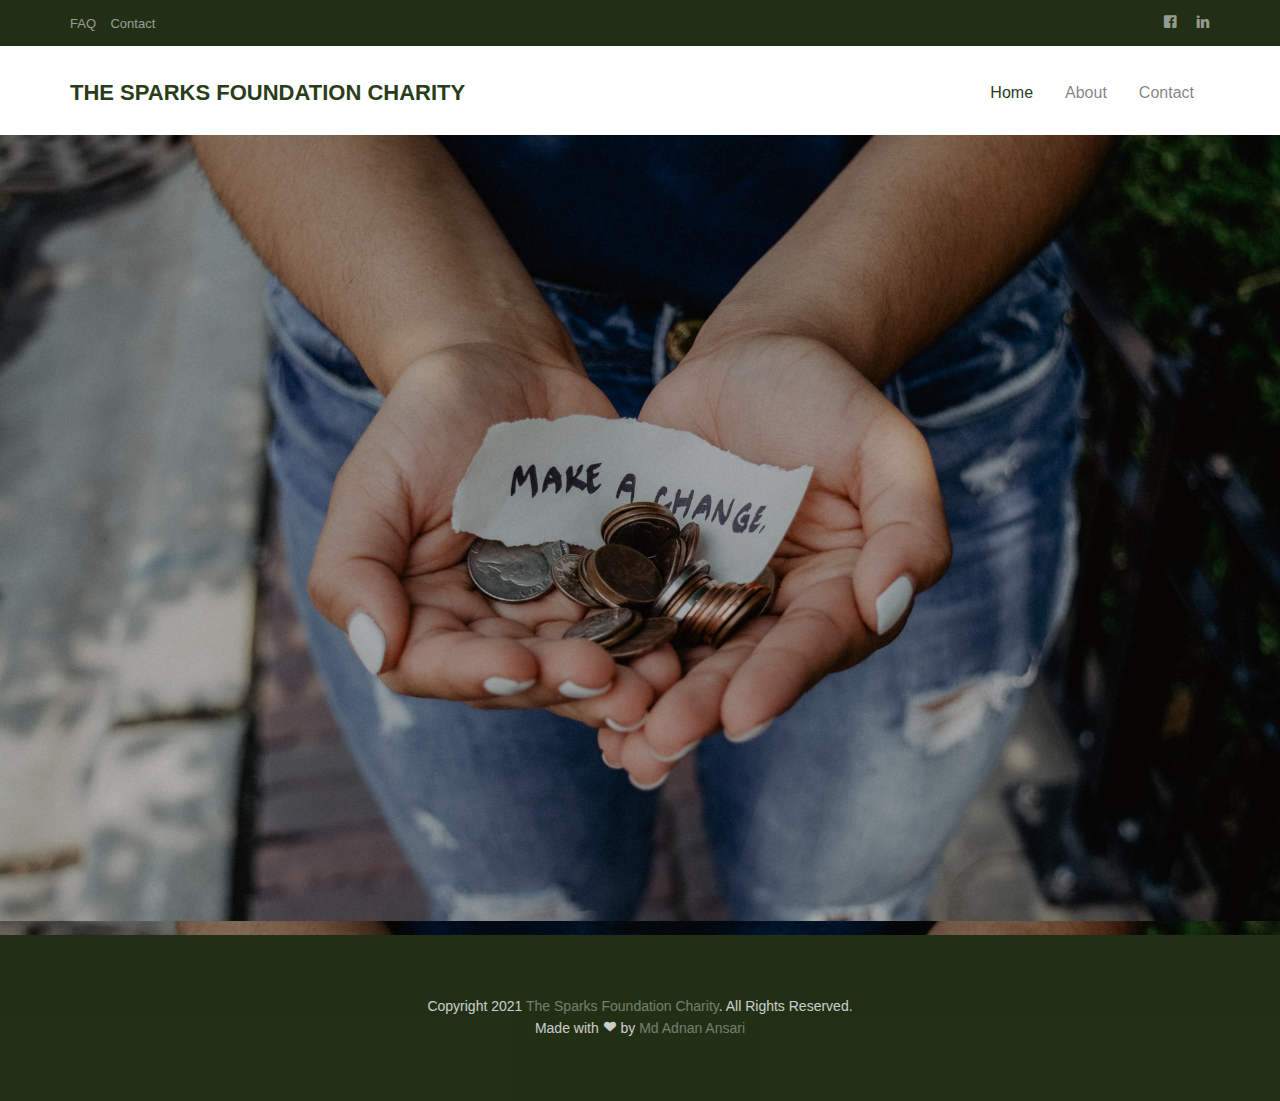
<file: index.html>
<!DOCTYPE html>
<html class="no-js">
	<head>
	<meta charset="utf-8">
	<meta http-equiv="X-UA-Compatible" content="IE=edge">
	<title>Charity Donation</title>
	<meta name="viewport" content="width=device-width, initial-scale=1">

  	<!-- Facebook and Twitter integration -->
	<meta property="og:title" content=""/>
	<meta property="og:image" content=""/>
	<meta property="og:url" content=""/>
	<meta property="og:site_name" content=""/>
	<meta property="og:description" content=""/>
	<meta name="twitter:title" content="" />
	<meta name="twitter:image" content="" />
	<meta name="twitter:url" content="" />
	<meta name="twitter:card" content="" />

	<link rel="shortcut icon" href="favicon.ico">
	
	<link rel="stylesheet" href="css/animate.css">
	<link rel="stylesheet" href="css/icomoon.css">
	<link rel="stylesheet" href="css/bootstrap.css">
	<link rel="stylesheet" href="css/superfish.css">

	<link rel="stylesheet" href="css/style.css">

	<script src="js/modernizr-2.6.2.min.js"></script>

	</head>
	<body>
		<div id="adnan-wrapper">
		<div id="adnan-page">
		<div class="header-top">
			<div class="container">
				<div class="row">
					<div class="col-md-6 col-sm-6 text-left adnan-link">
						<a href="#">FAQ</a>
						<a href="#">Contact</a>
					</div>
					<div class="col-md-6 col-sm-6 text-right adnan-social">
						<a href="#" class="grow"><i class="icon-facebook2"></i></a>
						<a href="#" class="grow"><i class="icon-linkedin2"></i></a>
					</div>
				</div>
			</div>
		</div>
		<header id="adnan-header-section" class="sticky-banner">
			<div class="container">
				<div class="nav-header">
					<a href="#" class="js-adnan-nav-toggle adnan-nav-toggle dark"><i></i></a>
					<h1 id="adnan-logo"><a href="index.html">The Sparks Foundation Charity</a></h1>
					
					<!-- START #adnan-menu-wrap -->
					<nav id="adnan-menu-wrap" role="navigation">
						<ul class="sf-menu" id="adnan-primary-menu">
							<li class="active">
								<a href="index.html">Home</a>
							</li>
							<li><a href="about.html">About</a></li>
							<li><a href="#">Contact</a></li>
						</ul>
					</nav>
				</div>
			</div>
		</header>
		
		
		<div class="adnan-hero">
			<div class="adnan-overlay"></div>
			<div class="adnan-cover text-center" data-stellar-background-ratio="0.5" style="background-image: url(images/dona.jpg);">
				<div class="desc animate-box">
					<h2><strong style="color:rgb(255, 255, 255);">Giving is The Greatest Act of Grace</strong></h2><br/>
					<span><a class="btn btn-primary btn-lg" href="https://test.instamojo.com/@adnaanansari4/" rel="im-checkout">Donate Now</a></span>
				</div>
			</div>

		</div>

		<footer>
			<div id="footer">
				<div class="container">
					<div class="row">
						<div class="col-md-6 col-md-offset-3 text-center">
							<p>Copyright 2021 <a href="index.html">The Sparks Foundation Charity</a>. All Rights Reserved. <br>Made with <i class="icon-heart3"></i> by <a href="https://www.linkedin.com/in/md-adnan-ansari-a389861b3">Md Adnan Ansari</a></p>
						</div>
					</div>
				</div>
			</div>
		</footer>
	

	</div>
	<!-- END adnan-page -->

	</div>
	<!-- END adnan-wrapper -->



	<script src="js/jquery.min.js"></script>
	<script src="js/jquery.easing.1.3.js"></script>
	<script src="js/bootstrap.min.js"></script>
	<script src="js/jquery.waypoints.min.js"></script>
	<script src="js/sticky.js"></script>

	<script src="js/jquery.stellar.min.js"></script>
	<script src="js/hoverIntent.js"></script>
	<script src="js/superfish.js"></script>
	
	<!-- Main JS -->
	<script src="js/main.js"></script>

	</body>
</html>
</file>
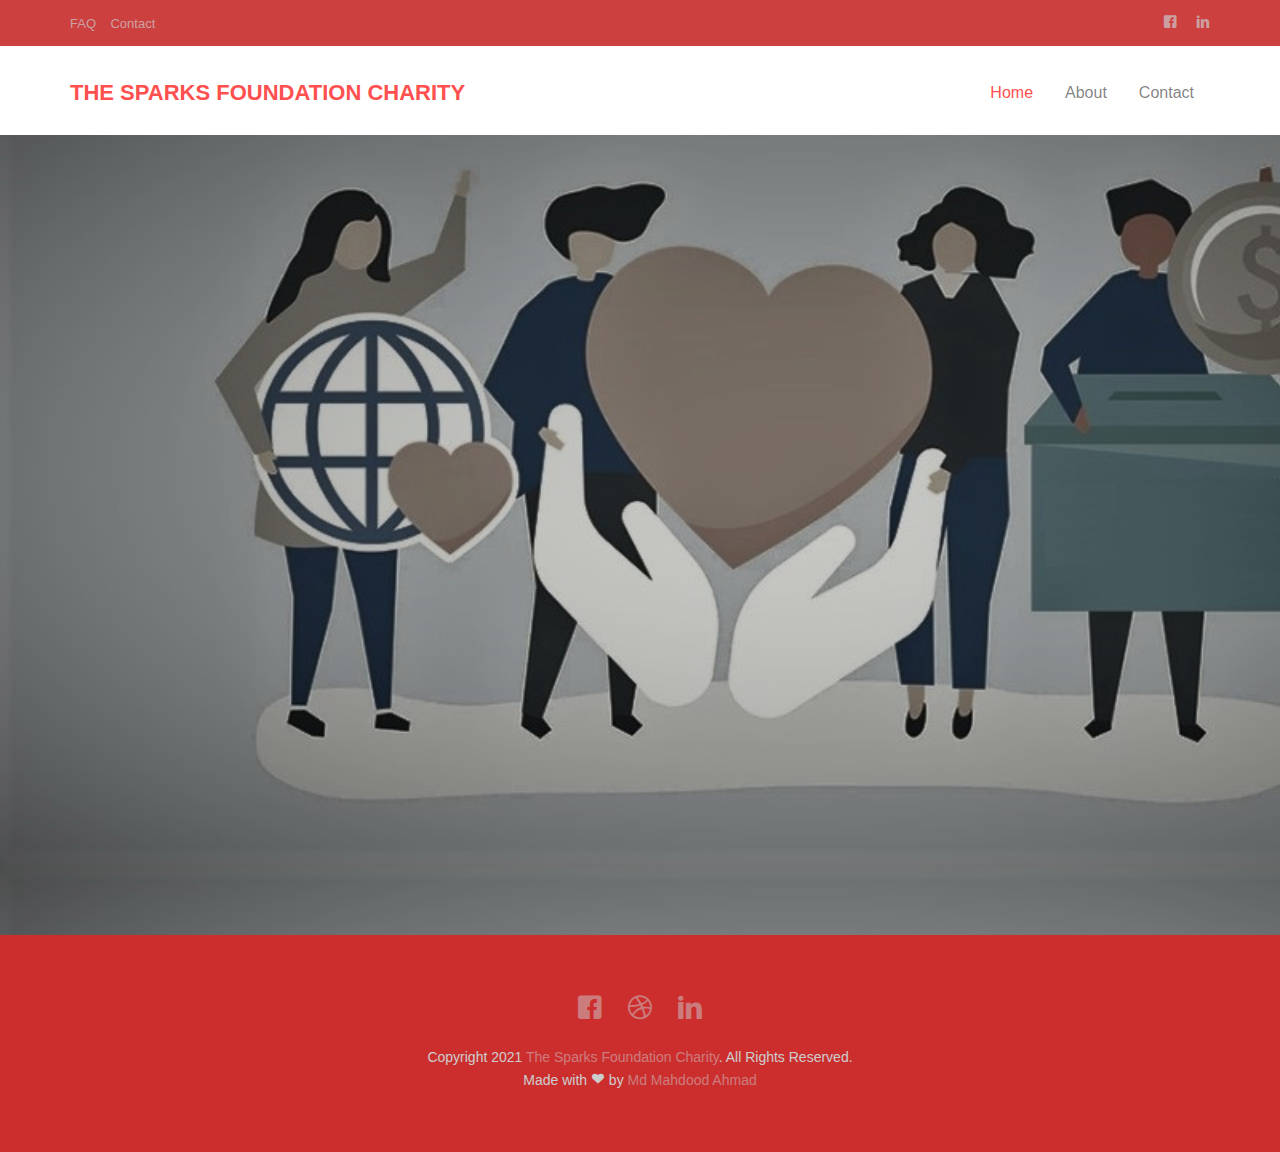
<file: Task3_donation/index.html>
<!DOCTYPE html>
<html class="no-js">
	<head>
	<meta charset="utf-8">
	<meta http-equiv="X-UA-Compatible" content="IE=edge">
	<title>Charity Donation</title>
	<meta name="viewport" content="width=device-width, initial-scale=1">

  	<!-- Facebook and Twitter integration -->
	<meta property="og:title" content=""/>
	<meta property="og:image" content=""/>
	<meta property="og:url" content=""/>
	<meta property="og:site_name" content=""/>
	<meta property="og:description" content=""/>
	<meta name="twitter:title" content="" />
	<meta name="twitter:image" content="" />
	<meta name="twitter:url" content="" />
	<meta name="twitter:card" content="" />

	<link rel="shortcut icon" href="favicon.ico">
	
	<link rel="stylesheet" href="css/animate.css">
	<link rel="stylesheet" href="css/icomoon.css">
	<link rel="stylesheet" href="css/bootstrap.css">
	<link rel="stylesheet" href="css/superfish.css">

	<link rel="stylesheet" href="css/style.css">

	<script src="js/modernizr-2.6.2.min.js"></script>

	</head>
	<body>
		<div id="Mahdood-wrapper">
		<div id="Mahdood-page">
		<div class="header-top">
			<div class="container">
				<div class="row">
					<div class="col-md-6 col-sm-6 text-left Mahdood-link">
						<a href="#">FAQ</a>
						<a href="#">Contact</a>
					</div>
					<div class="col-md-6 col-sm-6 text-right Mahdood-social">
						<a href="#" class="grow"><i class="icon-facebook2"></i></a>
						<a href="#" class="grow"><i class="icon-linkedin2"></i></a>
					</div>
				</div>
			</div>
		</div>
		<header id="Mahdood-header-section" class="sticky-banner">
			<div class="container">
				<div class="nav-header">
					<a href="#" class="js-Mahdood-nav-toggle Mahdood-nav-toggle dark"><i></i></a>
					<h1 id="Mahdood-logo"><a href="index.html">The Sparks Foundation Charity</a></h1>
					
					<!-- START #Mahdood-menu-wrap -->
					<nav id="Mahdood-menu-wrap" role="navigation">
						<ul class="sf-menu" id="Mahdood-primary-menu">
							<li class="active">
								<a href="index.html">Home</a>
							</li>
							<li><a href="about.html">About</a></li>
							<li><a href="#">Contact</a></li>
						</ul>
					</nav>
				</div>
			</div>
		</header>
		
		
		<div class="Mahdood-hero">
			<div class="Mahdood-overlay"></div>
			<div class="Mahdood-cover text-center" data-stellar-background-ratio="0.5" style="background-image: url(images/dona.jpg);">
				<div class="desc animate-box">
					<h2><strong style="color:rgb(255, 255, 255);">Your Donation is Others Inspiration</strong></h2><br/>
					<span><a class="btn btn-primary btn-lg" href="https://test.instamojo.com/@babsidmahdood" rel="im-checkout">Donate Now</a></span>
				</div>
			</div>

		</div>

		<footer>
			<div id="footer">
				<div class="container">
					<div class="row">
						<div class="col-md-6 col-md-offset-3 text-center">
							<p class="Mahdood-social-icons">
								<a href="#"><i class="icon-facebook2"></i></a>
								<a href="#"><i class="icon-dribbble2"></i></a>
								<a href="#"><i class="icon-linkedin2"></i></a>
							</p>
							<p>Copyright 2021 <a href="index.html">The Sparks Foundation Charity</a>. All Rights Reserved. <br>Made with <i class="icon-heart3"></i> by <a href="https://www.linkedin.com/in/md-mahdood-ahmad/">Md Mahdood Ahmad</a></p>
						</div>
					</div>
				</div>
			</div>
		</footer>
	

	</div>
	<!-- END Mahdood-page -->

	</div>
	<!-- END Mahdood-wrapper -->



	<script src="js/jquery.min.js"></script>
	<script src="js/jquery.easing.1.3.js"></script>
	<script src="js/bootstrap.min.js"></script>
	<script src="js/jquery.waypoints.min.js"></script>
	<script src="js/sticky.js"></script>

	<script src="js/jquery.stellar.min.js"></script>
	<script src="js/hoverIntent.js"></script>
	<script src="js/superfish.js"></script>
	
	<!-- Main JS -->
	<script src="js/main.js"></script>

	</body>
</html>
</file>
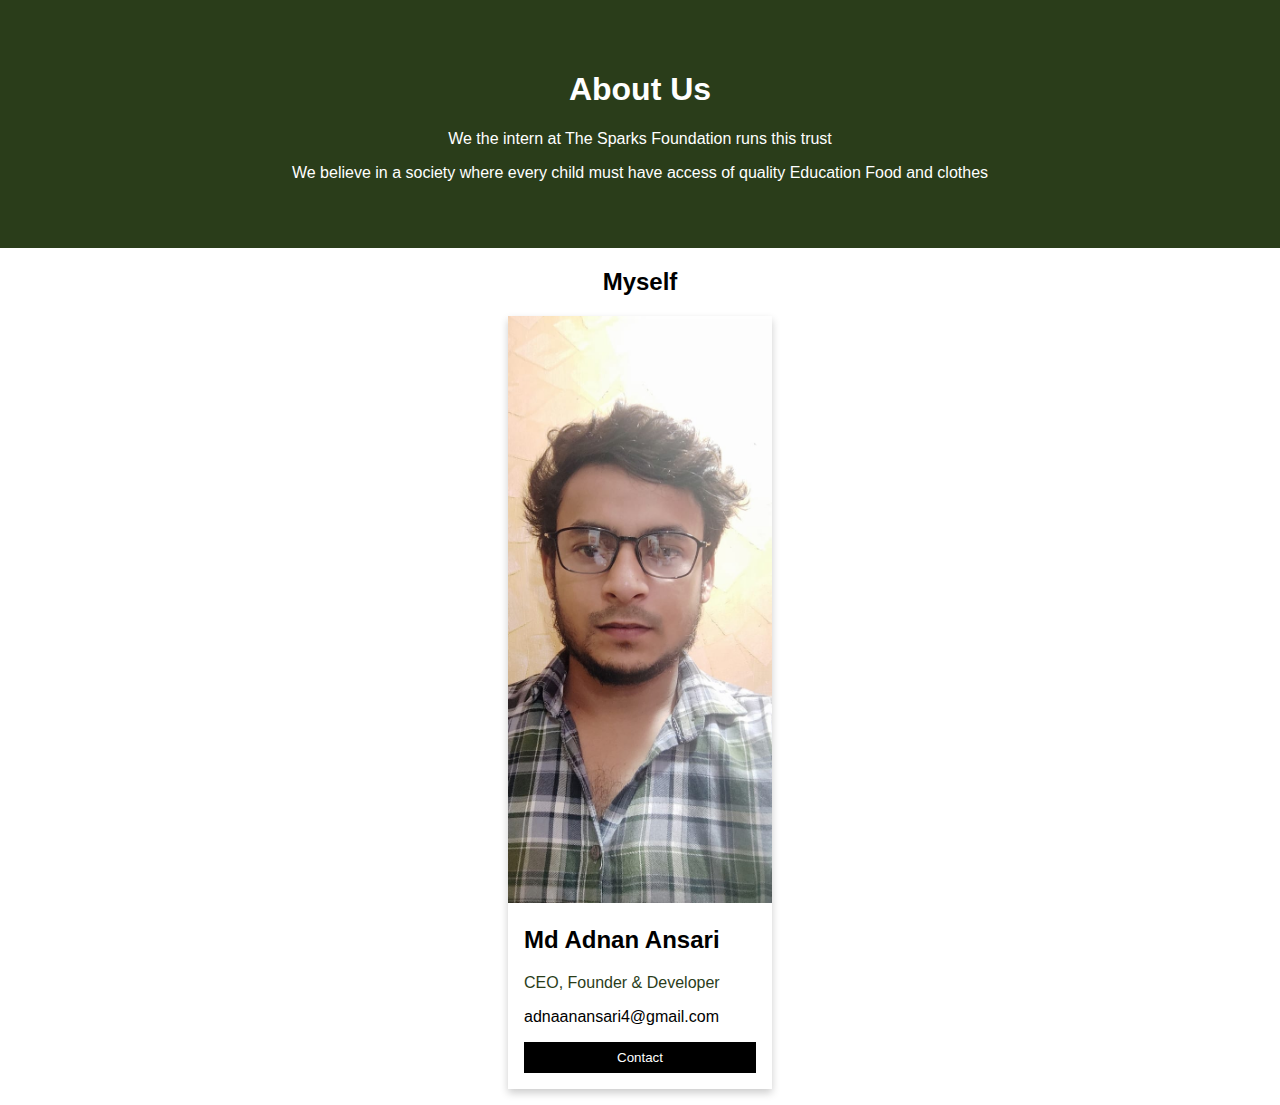
<file: about.html>
<!DOCTYPE html>
<head>
  <title></title>
  
  <style>
    body {
  font-family: Arial, Helvetica, sans-serif;
  margin: 0;
}

html {
  box-sizing: border-box;
}

*, *:before, *:after {
  box-sizing: inherit;
}

.column {
  float: center;
  width: 100%;
  margin-bottom: 16px;
  padding: 0 500px;
}

.card {
  box-shadow: 0 4px 8px 0 rgba(0, 0, 0, 0.2);
  margin: 8px;
}

.about-section {
  padding: 50px;
  text-align: center;
  background-color: #2A3D1A;
  color: white;
}

.container {
  padding: 0 16px;
}

.container::after, .row::after {
  content: "";
  clear: both;
  display: table;
}

.title {
  color: #2A3D1A;
}

.button {
  border: none;
  outline: 0;
  display: inline-block;
  padding: 8px;
  color: white;
  background-color: #000;
  text-align: center;
  cursor: pointer;
  width: 100%;
}

.button:hover {
  background-color: #2A3D1A;
}

@media screen and (max-width: 650px) {
  .column {
    width: 100%;
    display: block;
  }
}
  </style>
</head>

<div class="about-section">
  <h1>About Us </h1>
  <p>We the intern at The Sparks Foundation runs this trust</p>
  <p>We believe in a society where every child must have access of quality Education Food and clothes</p>
</div>

<h2 style="text-align:center">Myself</h2>
<div class="row">
  <div class="column">
    <div class="card">
      <img src="images/adnan.jpeg" alt="adnan" style="width:100%">
      <div class="container">
        <h2>Md Adnan Ansari</h2>
        <p class="title">CEO, Founder & Developer</p>
        <p></p>
        <p>adnaanansari4@gmail.com</p>
        <p style="color:rgb(255, 255, 255)"><a class="btn btn-primary btn-lg" href="https://www.linkedin.com/in/md-adnan-ansari-a389861b3"><button class="button" >Contact</button></a></p>
      </div>
    </div>
  </div>

    </div>
  </div>
</div>
</file>
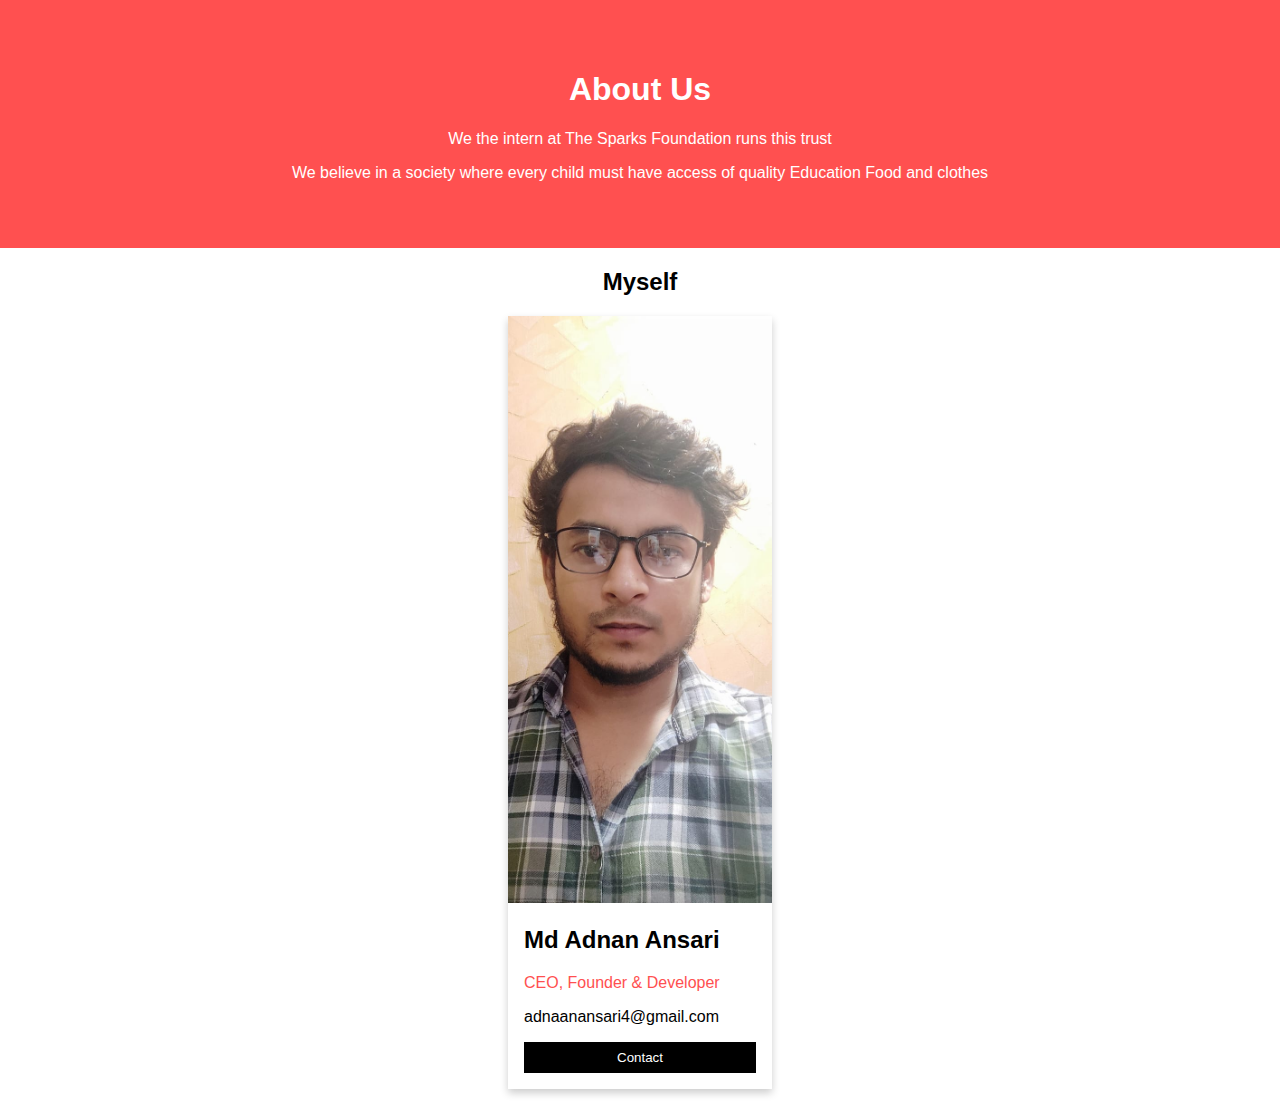
<file: Task3_donation/about.html>
<!DOCTYPE html>
<head>
  <title></title>
  
  <style>
    body {
  font-family: Arial, Helvetica, sans-serif;
  margin: 0;
}

html {
  box-sizing: border-box;
}

*, *:before, *:after {
  box-sizing: inherit;
}

.column {
  float: center;
  width: 100%;
  margin-bottom: 16px;
  padding: 0 500px;
}

.card {
  box-shadow: 0 4px 8px 0 rgba(0, 0, 0, 0.2);
  margin: 8px;
}

.about-section {
  padding: 50px;
  text-align: center;
  background-color: #ff5050;
  color: white;
}

.container {
  padding: 0 16px;
}

.container::after, .row::after {
  content: "";
  clear: both;
  display: table;
}

.title {
  color: #ff5050;
}

.button {
  border: none;
  outline: 0;
  display: inline-block;
  padding: 8px;
  color: white;
  background-color: #000;
  text-align: center;
  cursor: pointer;
  width: 100%;
}

.button:hover {
  background-color: #ff5050;
}

@media screen and (max-width: 650px) {
  .column {
    width: 100%;
    display: block;
  }
}
  </style>
</head>

<div class="about-section">
  <h1>About Us </h1>
  <p>We the intern at The Sparks Foundation runs this trust</p>
  <p>We believe in a society where every child must have access of quality Education Food and clothes</p>
</div>

<h2 style="text-align:center">Myself</h2>
<div class="row">
  <div class="column">
    <div class="card">
      <img src="images/MAHDOOD.jpeg" alt="Mahdood" style="width:100%">
      <div class="container">
        <h2>Md Adnan Ansari</h2>
        <p class="title">CEO, Founder & Developer</p>
        <p></p>
        <p>adnaanansari4@gmail.com</p>
        <p style="color:rgb(255, 255, 255)"><a class="btn btn-primary btn-lg" href="https://www.linkedin.com/in/md-mahdood-ahmad/"><button class="button" >Contact</button></a></p>
      </div>
    </div>
  </div>

    </div>
  </div>
</div>
</file>
<file: css/icomoon.css>
@font-face {
    font-family: 'icomoon';
    src:    url('fonts/icomoon.eot?1oniuf');
    src:    url('fonts/icomoon.eot?1oniuf#iefix') format('embedded-opentype'),
        url('fonts/icomoon.ttf?1oniuf') format('truetype'),
        url('fonts/icomoon.woff?1oniuf') format('woff'),
        url('fonts/icomoon.svg?1oniuf#icomoon') format('svg');
    font-weight: normal;
    font-style: normal;
}

[class^="icon-"], [class*=" icon-"] {
    /* use !important to prevent issues with browser extensions that change fonts */
    font-family: 'icomoon' !important;
    speak: none;
    font-style: normal;
    font-weight: normal;
    font-variant: normal;
    text-transform: none;
    line-height: 1;

    /* Better Font Rendering =========== */
    -webkit-font-smoothing: antialiased;
    -moz-osx-font-smoothing: grayscale;
}

.icon-mobile:before {
    content: "\e000";
}
.icon-laptop:before {
    content: "\e001";
}
.icon-desktop:before {
    content: "\e002";
}
.icon-tablet:before {
    content: "\e003";
}
.icon-phone:before {
    content: "\e004";
}
.icon-document:before {
    content: "\e005";
}
.icon-documents:before {
    content: "\e006";
}
.icon-search:before {
    content: "\e007";
}
.icon-clipboard:before {
    content: "\e008";
}
.icon-newspaper:before {
    content: "\e009";
}
.icon-notebook:before {
    content: "\e00a";
}
.icon-book-open:before {
    content: "\e00b";
}
.icon-browser:before {
    content: "\e00c";
}
.icon-calendar:before {
    content: "\e00d";
}
.icon-presentation:before {
    content: "\e00e";
}
.icon-picture:before {
    content: "\e00f";
}
.icon-pictures:before {
    content: "\e010";
}
.icon-video:before {
    content: "\e011";
}
.icon-camera:before {
    content: "\e012";
}
.icon-printer:before {
    content: "\e013";
}
.icon-toolbox:before {
    content: "\e014";
}
.icon-briefcase:before {
    content: "\e015";
}
.icon-wallet:before {
    content: "\e016";
}
.icon-gift:before {
    content: "\e017";
}
.icon-bargraph:before {
    content: "\e018";
}
.icon-grid:before {
    content: "\e019";
}
.icon-expand:before {
    content: "\e01a";
}
.icon-focus:before {
    content: "\e01b";
}
.icon-edit:before {
    content: "\e01c";
}
.icon-adjustments:before {
    content: "\e01d";
}
.icon-ribbon:before {
    content: "\e01e";
}
.icon-hourglass:before {
    content: "\e01f";
}
.icon-lock:before {
    content: "\e020";
}
.icon-megaphone:before {
    content: "\e021";
}
.icon-shield:before {
    content: "\e022";
}
.icon-trophy:before {
    content: "\e023";
}
.icon-flag:before {
    content: "\e024";
}
.icon-map:before {
    content: "\e025";
}
.icon-puzzle:before {
    content: "\e026";
}
.icon-basket:before {
    content: "\e027";
}
.icon-envelope:before {
    content: "\e028";
}
.icon-streetsign:before {
    content: "\e029";
}
.icon-telescope:before {
    content: "\e02a";
}
.icon-gears:before {
    content: "\e02b";
}
.icon-key:before {
    content: "\e02c";
}
.icon-paperclip:before {
    content: "\e02d";
}
.icon-attachment:before {
    content: "\e02e";
}
.icon-pricetags:before {
    content: "\e02f";
}
.icon-lightbulb:before {
    content: "\e030";
}
.icon-layers:before {
    content: "\e031";
}
.icon-pencil:before {
    content: "\e032";
}
.icon-tools:before {
    content: "\e033";
}
.icon-tools-2:before {
    content: "\e034";
}
.icon-scissors:before {
    content: "\e035";
}
.icon-paintbrush:before {
    content: "\e036";
}
.icon-magnifying-glass:before {
    content: "\e037";
}
.icon-circle-compass:before {
    content: "\e038";
}
.icon-linegraph:before {
    content: "\e039";
}
.icon-mic:before {
    content: "\e03a";
}
.icon-strategy:before {
    content: "\e03b";
}
.icon-beaker:before {
    content: "\e03c";
}
.icon-caution:before {
    content: "\e03d";
}
.icon-recycle:before {
    content: "\e03e";
}
.icon-anchor:before {
    content: "\e03f";
}
.icon-profile-male:before {
    content: "\e040";
}
.icon-profile-female:before {
    content: "\e041";
}
.icon-bike:before {
    content: "\e042";
}
.icon-wine:before {
    content: "\e043";
}
.icon-hotairballoon:before {
    content: "\e044";
}
.icon-globe:before {
    content: "\e045";
}
.icon-genius:before {
    content: "\e046";
}
.icon-map-pin:before {
    content: "\e047";
}
.icon-dial:before {
    content: "\e048";
}
.icon-chat:before {
    content: "\e049";
}
.icon-heart:before {
    content: "\e04a";
}
.icon-cloud:before {
    content: "\e04b";
}
.icon-upload:before {
    content: "\e04c";
}
.icon-download:before {
    content: "\e04d";
}
.icon-target:before {
    content: "\e04e";
}
.icon-hazardous:before {
    content: "\e04f";
}
.icon-piechart:before {
    content: "\e050";
}
.icon-speedometer:before {
    content: "\e051";
}
.icon-global:before {
    content: "\e052";
}
.icon-compass:before {
    content: "\e053";
}
.icon-lifesaver:before {
    content: "\e054";
}
.icon-clock:before {
    content: "\e055";
}
.icon-aperture:before {
    content: "\e056";
}
.icon-quote:before {
    content: "\e057";
}
.icon-scope:before {
    content: "\e058";
}
.icon-alarmclock:before {
    content: "\e059";
}
.icon-refresh:before {
    content: "\e05a";
}
.icon-happy:before {
    content: "\e05b";
}
.icon-sad:before {
    content: "\e05c";
}
.icon-facebook:before {
    content: "\e05d";
}
.icon-twitter:before {
    content: "\e05e";
}
.icon-googleplus:before {
    content: "\e05f";
}
.icon-rss:before {
    content: "\e060";
}
.icon-tumblr:before {
    content: "\e061";
}
.icon-linkedin:before {
    content: "\e062";
}
.icon-dribbble:before {
    content: "\e063";
}
.icon-box2:before {
    content: "\ea82";
}
.icon-write:before {
    content: "\ea83";
}
.icon-clock2:before {
    content: "\ea84";
}
.icon-reply2:before {
    content: "\ea85";
}
.icon-reply-all2:before {
    content: "\ea86";
}
.icon-forward2:before {
    content: "\ea87";
}
.icon-flag2:before {
    content: "\ea88";
}
.icon-search2:before {
    content: "\ea89";
}
.icon-trash2:before {
    content: "\ea8a";
}
.icon-envelope2:before {
    content: "\ea8b";
}
.icon-bubble:before {
    content: "\ea8c";
}
.icon-bubbles:before {
    content: "\ea8d";
}
.icon-user2:before {
    content: "\ea8e";
}
.icon-users2:before {
    content: "\ea8f";
}
.icon-cloud2:before {
    content: "\ea90";
}
.icon-download2:before {
    content: "\ea91";
}
.icon-upload2:before {
    content: "\ea92";
}
.icon-rain:before {
    content: "\ea93";
}
.icon-sun:before {
    content: "\ea94";
}
.icon-moon2:before {
    content: "\ea95";
}
.icon-bell2:before {
    content: "\ea96";
}
.icon-folder2:before {
    content: "\ea97";
}
.icon-pin2:before {
    content: "\ea98";
}
.icon-sound2:before {
    content: "\ea99";
}
.icon-microphone:before {
    content: "\ea9a";
}
.icon-camera2:before {
    content: "\ea9b";
}
.icon-image2:before {
    content: "\ea9c";
}
.icon-cog2:before {
    content: "\ea9d";
}
.icon-calendar2:before {
    content: "\ea9e";
}
.icon-book2:before {
    content: "\ea9f";
}
.icon-map-marker:before {
    content: "\eaa0";
}
.icon-store:before {
    content: "\eaa1";
}
.icon-support:before {
    content: "\eaa2";
}
.icon-tag2:before {
    content: "\eaa3";
}
.icon-heart2:before {
    content: "\eaa4";
}
.icon-video-camera:before {
    content: "\eaa5";
}
.icon-trophy2:before {
    content: "\eaa6";
}
.icon-cart:before {
    content: "\eaa7";
}
.icon-eye2:before {
    content: "\eaa8";
}
.icon-cancel:before {
    content: "\eaa9";
}
.icon-chart:before {
    content: "\eaaa";
}
.icon-target2:before {
    content: "\eaab";
}
.icon-printer2:before {
    content: "\eaac";
}
.icon-location2:before {
    content: "\eaad";
}
.icon-bookmark2:before {
    content: "\eaae";
}
.icon-monitor:before {
    content: "\eaaf";
}
.icon-cross2:before {
    content: "\eab0";
}
.icon-plus2:before {
    content: "\eab1";
}
.icon-left:before {
    content: "\eab2";
}
.icon-up:before {
    content: "\eab3";
}
.icon-browser2:before {
    content: "\eab4";
}
.icon-windows:before {
    content: "\eab5";
}
.icon-switch2:before {
    content: "\eab6";
}
.icon-dashboard:before {
    content: "\eab7";
}
.icon-play:before {
    content: "\eab8";
}
.icon-fast-forward:before {
    content: "\eab9";
}
.icon-next:before {
    content: "\eaba";
}
.icon-refresh2:before {
    content: "\eabb";
}
.icon-film:before {
    content: "\eabc";
}
.icon-home2:before {
    content: "\eabd";
}
.icon-add-to-list:before {
    content: "\e901";
}
.icon-classic-computer:before {
    content: "\e902";
}
.icon-controller-fast-backward:before {
    content: "\e903";
}
.icon-creative-commons-attribution:before {
    content: "\e904";
}
.icon-creative-commons-noderivs:before {
    content: "\e905";
}
.icon-creative-commons-noncommercial-eu:before {
    content: "\e906";
}
.icon-creative-commons-noncommercial-us:before {
    content: "\e907";
}
.icon-creative-commons-public-domain:before {
    content: "\e908";
}
.icon-creative-commons-remix:before {
    content: "\e909";
}
.icon-creative-commons-share:before {
    content: "\e90a";
}
.icon-creative-commons-sharealike:before {
    content: "\e90b";
}
.icon-creative-commons:before {
    content: "\e90c";
}
.icon-document-landscape:before {
    content: "\e90d";
}
.icon-remove-user:before {
    content: "\e90e";
}
.icon-warning:before {
    content: "\e90f";
}
.icon-arrow-bold-down:before {
    content: "\e910";
}
.icon-arrow-bold-left:before {
    content: "\e911";
}
.icon-arrow-bold-right:before {
    content: "\e912";
}
.icon-arrow-bold-up:before {
    content: "\e913";
}
.icon-arrow-down:before {
    content: "\e914";
}
.icon-arrow-left:before {
    content: "\e915";
}
.icon-arrow-long-down:before {
    content: "\e916";
}
.icon-arrow-long-left:before {
    content: "\e917";
}
.icon-arrow-long-right:before {
    content: "\e918";
}
.icon-arrow-long-up:before {
    content: "\e919";
}
.icon-arrow-right:before {
    content: "\e91a";
}
.icon-arrow-up:before {
    content: "\e91b";
}
.icon-arrow-with-circle-down:before {
    content: "\e91c";
}
.icon-arrow-with-circle-left:before {
    content: "\e91d";
}
.icon-arrow-with-circle-right:before {
    content: "\e91e";
}
.icon-arrow-with-circle-up:before {
    content: "\e91f";
}
.icon-bookmark:before {
    content: "\e920";
}
.icon-bookmarks:before {
    content: "\e921";
}
.icon-chevron-down:before {
    content: "\e922";
}
.icon-chevron-left:before {
    content: "\e923";
}
.icon-chevron-right:before {
    content: "\e924";
}
.icon-chevron-small-down:before {
    content: "\e925";
}
.icon-chevron-small-left:before {
    content: "\e926";
}
.icon-chevron-small-right:before {
    content: "\e927";
}
.icon-chevron-small-up:before {
    content: "\e928";
}
.icon-chevron-thin-down:before {
    content: "\e929";
}
.icon-chevron-thin-left:before {
    content: "\e92a";
}
.icon-chevron-thin-right:before {
    content: "\e92b";
}
.icon-chevron-thin-up:before {
    content: "\e92c";
}
.icon-chevron-up:before {
    content: "\e92d";
}
.icon-chevron-with-circle-down:before {
    content: "\e92e";
}
.icon-chevron-with-circle-left:before {
    content: "\e92f";
}
.icon-chevron-with-circle-right:before {
    content: "\e930";
}
.icon-chevron-with-circle-up:before {
    content: "\e931";
}
.icon-cloud3:before {
    content: "\e932";
}
.icon-controller-fast-forward:before {
    content: "\e933";
}
.icon-controller-jump-to-start:before {
    content: "\e934";
}
.icon-controller-next:before {
    content: "\e935";
}
.icon-controller-paus:before {
    content: "\e936";
}
.icon-controller-play:before {
    content: "\e937";
}
.icon-controller-record:before {
    content: "\e938";
}
.icon-controller-stop:before {
    content: "\e939";
}
.icon-controller-volume:before {
    content: "\e93a";
}
.icon-dot-single:before {
    content: "\e93b";
}
.icon-dots-three-horizontal:before {
    content: "\e93c";
}
.icon-dots-three-vertical:before {
    content: "\e93d";
}
.icon-dots-two-horizontal:before {
    content: "\e93e";
}
.icon-dots-two-vertical:before {
    content: "\e93f";
}
.icon-download3:before {
    content: "\e940";
}
.icon-emoji-flirt:before {
    content: "\e941";
}
.icon-flow-branch:before {
    content: "\e942";
}
.icon-flow-cascade:before {
    content: "\e943";
}
.icon-flow-line:before {
    content: "\e944";
}
.icon-flow-parallel:before {
    content: "\e945";
}
.icon-flow-tree:before {
    content: "\e946";
}
.icon-install:before {
    content: "\e947";
}
.icon-layers2:before {
    content: "\e948";
}
.icon-open-book:before {
    content: "\e949";
}
.icon-resize-100:before {
    content: "\e94a";
}
.icon-resize-full-screen:before {
    content: "\e94b";
}
.icon-save:before {
    content: "\e94c";
}
.icon-select-arrows:before {
    content: "\e94d";
}
.icon-sound-mute:before {
    content: "\e94e";
}
.icon-sound:before {
    content: "\e94f";
}
.icon-trash:before {
    content: "\e950";
}
.icon-triangle-down:before {
    content: "\e951";
}
.icon-triangle-left:before {
    content: "\e952";
}
.icon-triangle-right:before {
    content: "\e953";
}
.icon-triangle-up:before {
    content: "\e954";
}
.icon-uninstall:before {
    content: "\e955";
}
.icon-upload-to-cloud:before {
    content: "\e956";
}
.icon-upload3:before {
    content: "\e957";
}
.icon-add-user:before {
    content: "\e958";
}
.icon-address:before {
    content: "\e959";
}
.icon-adjust:before {
    content: "\e95a";
}
.icon-air:before {
    content: "\e95b";
}
.icon-aircraft-landing:before {
    content: "\e95c";
}
.icon-aircraft-take-off:before {
    content: "\e95d";
}
.icon-aircraft:before {
    content: "\e95e";
}
.icon-align-bottom:before {
    content: "\e95f";
}
.icon-align-horizontal-middle:before {
    content: "\e960";
}
.icon-align-left:before {
    content: "\e961";
}
.icon-align-right:before {
    content: "\e962";
}
.icon-align-top:before {
    content: "\e963";
}
.icon-align-vertical-middle:before {
    content: "\e964";
}
.icon-archive:before {
    content: "\e965";
}
.icon-area-graph:before {
    content: "\e966";
}
.icon-attachment2:before {
    content: "\e967";
}
.icon-awareness-ribbon:before {
    content: "\e968";
}
.icon-back-in-time:before {
    content: "\e969";
}
.icon-back:before {
    content: "\e96a";
}
.icon-bar-graph:before {
    content: "\e96b";
}
.icon-battery:before {
    content: "\e96c";
}
.icon-beamed-note:before {
    content: "\e96d";
}
.icon-bell:before {
    content: "\e96e";
}
.icon-blackboard:before {
    content: "\e96f";
}
.icon-block:before {
    content: "\e970";
}
.icon-book:before {
    content: "\e971";
}
.icon-bowl:before {
    content: "\e972";
}
.icon-box:before {
    content: "\e973";
}
.icon-briefcase2:before {
    content: "\e974";
}
.icon-browser3:before {
    content: "\e975";
}
.icon-brush:before {
    content: "\e976";
}
.icon-bucket:before {
    content: "\e977";
}
.icon-cake:before {
    content: "\e978";
}
.icon-calculator:before {
    content: "\e979";
}
.icon-calendar3:before {
    content: "\e97a";
}
.icon-camera3:before {
    content: "\e97b";
}
.icon-ccw:before {
    content: "\e97c";
}
.icon-chat2:before {
    content: "\e97d";
}
.icon-check:before {
    content: "\e97e";
}
.icon-circle-with-cross:before {
    content: "\e97f";
}
.icon-circle-with-minus:before {
    content: "\e980";
}
.icon-circle-with-plus:before {
    content: "\e981";
}
.icon-circle:before {
    content: "\e982";
}
.icon-circular-graph:before {
    content: "\e983";
}
.icon-clapperboard:before {
    content: "\e984";
}
.icon-clipboard2:before {
    content: "\e985";
}
.icon-clock3:before {
    content: "\e986";
}
.icon-code:before {
    content: "\e987";
}
.icon-cog:before {
    content: "\e988";
}
.icon-colours:before {
    content: "\e989";
}
.icon-compass2:before {
    content: "\e98a";
}
.icon-copy:before {
    content: "\e98b";
}
.icon-credit-card:before {
    content: "\e98c";
}
.icon-credit:before {
    content: "\e98d";
}
.icon-cross:before {
    content: "\e98e";
}
.icon-cup:before {
    content: "\e98f";
}
.icon-cw:before {
    content: "\e990";
}
.icon-cycle:before {
    content: "\e991";
}
.icon-database:before {
    content: "\e992";
}
.icon-dial-pad:before {
    content: "\e993";
}
.icon-direction:before {
    content: "\e994";
}
.icon-document2:before {
    content: "\e995";
}
.icon-documents2:before {
    content: "\e996";
}
.icon-drink:before {
    content: "\e997";
}
.icon-drive:before {
    content: "\e998";
}
.icon-drop:before {
    content: "\e999";
}
.icon-edit2:before {
    content: "\e99a";
}
.icon-email:before {
    content: "\e99b";
}
.icon-emoji-happy:before {
    content: "\e99c";
}
.icon-emoji-neutral:before {
    content: "\e99d";
}
.icon-emoji-sad:before {
    content: "\e99e";
}
.icon-erase:before {
    content: "\e99f";
}
.icon-eraser:before {
    content: "\e9a0";
}
.icon-export:before {
    content: "\e9a1";
}
.icon-eye:before {
    content: "\e9a2";
}
.icon-feather:before {
    content: "\e9a3";
}
.icon-flag3:before {
    content: "\e9a4";
}
.icon-flash:before {
    content: "\e9a5";
}
.icon-flashlight:before {
    content: "\e9a6";
}
.icon-flat-brush:before {
    content: "\e9a7";
}
.icon-folder-images:before {
    content: "\e9a8";
}
.icon-folder-music:before {
    content: "\e9a9";
}
.icon-folder-video:before {
    content: "\e9aa";
}
.icon-folder:before {
    content: "\e9ab";
}
.icon-forward:before {
    content: "\e9ac";
}
.icon-funnel:before {
    content: "\e9ad";
}
.icon-game-controller:before {
    content: "\e9ae";
}
.icon-gauge:before {
    content: "\e9af";
}
.icon-globe2:before {
    content: "\e9b0";
}
.icon-graduation-cap:before {
    content: "\e9b1";
}
.icon-grid2:before {
    content: "\e9b2";
}
.icon-hair-cross:before {
    content: "\e9b3";
}
.icon-hand:before {
    content: "\e9b4";
}
.icon-heart-outlined:before {
    content: "\e9b5";
}
.icon-heart3:before {
    content: "\e9b6";
}
.icon-help-with-circle:before {
    content: "\e9b7";
}
.icon-help:before {
    content: "\e9b8";
}
.icon-home:before {
    content: "\e9b9";
}
.icon-hour-glass:before {
    content: "\e9ba";
}
.icon-image-inverted:before {
    content: "\e9bb";
}
.icon-image:before {
    content: "\e9bc";
}
.icon-images:before {
    content: "\e9bd";
}
.icon-inbox:before {
    content: "\e9be";
}
.icon-infinity:before {
    content: "\e9bf";
}
.icon-info-with-circle:before {
    content: "\e9c0";
}
.icon-info:before {
    content: "\e9c1";
}
.icon-key2:before {
    content: "\e9c2";
}
.icon-keyboard:before {
    content: "\e9c3";
}
.icon-lab-flask:before {
    content: "\e9c4";
}
.icon-landline:before {
    content: "\e9c5";
}
.icon-language:before {
    content: "\e9c6";
}
.icon-laptop2:before {
    content: "\e9c7";
}
.icon-leaf:before {
    content: "\e9c8";
}
.icon-level-down:before {
    content: "\e9c9";
}
.icon-level-up:before {
    content: "\e9ca";
}
.icon-lifebuoy:before {
    content: "\e9cb";
}
.icon-light-bulb:before {
    content: "\e9cc";
}
.icon-light-down:before {
    content: "\e9cd";
}
.icon-light-up:before {
    content: "\e9ce";
}
.icon-line-graph:before {
    content: "\e9cf";
}
.icon-link:before {
    content: "\e9d0";
}
.icon-list:before {
    content: "\e9d1";
}
.icon-location-pin:before {
    content: "\e9d2";
}
.icon-location:before {
    content: "\e9d3";
}
.icon-lock-open:before {
    content: "\e9d4";
}
.icon-lock2:before {
    content: "\e9d5";
}
.icon-log-out:before {
    content: "\e9d6";
}
.icon-login:before {
    content: "\e9d7";
}
.icon-loop:before {
    content: "\e9d8";
}
.icon-magnet:before {
    content: "\e9d9";
}
.icon-magnifying-glass2:before {
    content: "\e9da";
}
.icon-mail:before {
    content: "\e9db";
}
.icon-man:before {
    content: "\e9dc";
}
.icon-map2:before {
    content: "\e9dd";
}
.icon-mask:before {
    content: "\e9de";
}
.icon-medal:before {
    content: "\e9df";
}
.icon-megaphone2:before {
    content: "\e9e0";
}
.icon-menu:before {
    content: "\e9e1";
}
.icon-message:before {
    content: "\e9e2";
}
.icon-mic2:before {
    content: "\e9e3";
}
.icon-minus:before {
    content: "\e9e4";
}
.icon-mobile2:before {
    content: "\e9e5";
}
.icon-modern-mic:before {
    content: "\e9e6";
}
.icon-moon:before {
    content: "\e9e7";
}
.icon-mouse:before {
    content: "\e9e8";
}
.icon-music:before {
    content: "\e9e9";
}
.icon-network:before {
    content: "\e9ea";
}
.icon-new-message:before {
    content: "\e9eb";
}
.icon-new:before {
    content: "\e9ec";
}
.icon-news:before {
    content: "\e9ed";
}
.icon-note:before {
    content: "\e9ee";
}
.icon-notification:before {
    content: "\e9ef";
}
.icon-old-mobile:before {
    content: "\e9f0";
}
.icon-old-phone:before {
    content: "\e9f1";
}
.icon-palette:before {
    content: "\e9f2";
}
.icon-paper-plane:before {
    content: "\e9f3";
}
.icon-pencil2:before {
    content: "\e9f4";
}
.icon-phone2:before {
    content: "\e9f5";
}
.icon-pie-chart:before {
    content: "\e9f6";
}
.icon-pin:before {
    content: "\e9f7";
}
.icon-plus:before {
    content: "\e9f8";
}
.icon-popup:before {
    content: "\e9f9";
}
.icon-power-plug:before {
    content: "\e9fa";
}
.icon-price-ribbon:before {
    content: "\e9fb";
}
.icon-price-tag:before {
    content: "\e9fc";
}
.icon-print:before {
    content: "\e9fd";
}
.icon-progress-empty:before {
    content: "\e9fe";
}
.icon-progress-full:before {
    content: "\e9ff";
}
.icon-progress-one:before {
    content: "\ea00";
}
.icon-progress-two:before {
    content: "\ea01";
}
.icon-publish:before {
    content: "\ea02";
}
.icon-quote2:before {
    content: "\ea03";
}
.icon-radio:before {
    content: "\ea04";
}
.icon-reply-all:before {
    content: "\ea05";
}
.icon-reply:before {
    content: "\ea06";
}
.icon-retweet:before {
    content: "\ea07";
}
.icon-rocket:before {
    content: "\ea08";
}
.icon-round-brush:before {
    content: "\ea09";
}
.icon-rss2:before {
    content: "\ea0a";
}
.icon-ruler:before {
    content: "\ea0b";
}
.icon-scissors2:before {
    content: "\ea0c";
}
.icon-share-alternitive:before {
    content: "\ea0d";
}
.icon-share:before {
    content: "\ea0e";
}
.icon-shareable:before {
    content: "\ea0f";
}
.icon-shield2:before {
    content: "\ea10";
}
.icon-shop:before {
    content: "\ea11";
}
.icon-shopping-bag:before {
    content: "\ea12";
}
.icon-shopping-basket:before {
    content: "\ea13";
}
.icon-shopping-cart:before {
    content: "\ea14";
}
.icon-shuffle:before {
    content: "\ea15";
}
.icon-signal:before {
    content: "\ea16";
}
.icon-sound-mix:before {
    content: "\ea17";
}
.icon-sports-club:before {
    content: "\ea18";
}
.icon-spreadsheet:before {
    content: "\ea19";
}
.icon-squared-cross:before {
    content: "\ea1a";
}
.icon-squared-minus:before {
    content: "\ea1b";
}
.icon-squared-plus:before {
    content: "\ea1c";
}
.icon-star-outlined:before {
    content: "\ea1d";
}
.icon-star:before {
    content: "\ea1e";
}
.icon-stopwatch:before {
    content: "\ea1f";
}
.icon-suitcase:before {
    content: "\ea20";
}
.icon-swap:before {
    content: "\ea21";
}
.icon-sweden:before {
    content: "\ea22";
}
.icon-switch:before {
    content: "\ea23";
}
.icon-tablet2:before {
    content: "\ea24";
}
.icon-tag:before {
    content: "\ea25";
}
.icon-text-document-inverted:before {
    content: "\ea26";
}
.icon-text-document:before {
    content: "\ea27";
}
.icon-text:before {
    content: "\ea28";
}
.icon-thermometer:before {
    content: "\ea29";
}
.icon-thumbs-down:before {
    content: "\ea2a";
}
.icon-thumbs-up:before {
    content: "\ea2b";
}
.icon-thunder-cloud:before {
    content: "\ea2c";
}
.icon-ticket:before {
    content: "\ea2d";
}
.icon-time-slot:before {
    content: "\ea2e";
}
.icon-tools2:before {
    content: "\ea2f";
}
.icon-traffic-cone:before {
    content: "\ea30";
}
.icon-tree:before {
    content: "\ea31";
}
.icon-trophy3:before {
    content: "\ea32";
}
.icon-tv:before {
    content: "\ea33";
}
.icon-typing:before {
    content: "\ea34";
}
.icon-unread:before {
    content: "\ea35";
}
.icon-untag:before {
    content: "\ea36";
}
.icon-user:before {
    content: "\ea37";
}
.icon-users:before {
    content: "\ea38";
}
.icon-v-card:before {
    content: "\ea39";
}
.icon-video2:before {
    content: "\ea3a";
}
.icon-vinyl:before {
    content: "\ea3b";
}
.icon-voicemail:before {
    content: "\ea3c";
}
.icon-wallet2:before {
    content: "\ea3d";
}
.icon-water:before {
    content: "\ea3e";
}
.icon-500px-with-circle:before {
    content: "\ea3f";
}
.icon-500px:before {
    content: "\ea40";
}
.icon-basecamp:before {
    content: "\ea41";
}
.icon-behance:before {
    content: "\ea42";
}
.icon-creative-cloud:before {
    content: "\ea43";
}
.icon-dropbox:before {
    content: "\ea44";
}
.icon-evernote:before {
    content: "\ea45";
}
.icon-flattr:before {
    content: "\ea46";
}
.icon-foursquare:before {
    content: "\ea47";
}
.icon-google-drive:before {
    content: "\ea48";
}
.icon-google-hangouts:before {
    content: "\ea49";
}
.icon-grooveshark:before {
    content: "\ea4a";
}
.icon-icloud:before {
    content: "\ea4b";
}
.icon-mixi:before {
    content: "\ea4c";
}
.icon-onedrive:before {
    content: "\ea4d";
}
.icon-paypal:before {
    content: "\ea4e";
}
.icon-picasa:before {
    content: "\ea4f";
}
.icon-qq:before {
    content: "\ea50";
}
.icon-rdio-with-circle:before {
    content: "\ea51";
}
.icon-renren:before {
    content: "\ea52";
}
.icon-scribd:before {
    content: "\ea53";
}
.icon-sina-weibo:before {
    content: "\ea54";
}
.icon-skype-with-circle:before {
    content: "\ea55";
}
.icon-skype:before {
    content: "\ea56";
}
.icon-slideshare:before {
    content: "\ea57";
}
.icon-smashing:before {
    content: "\ea58";
}
.icon-soundcloud:before {
    content: "\ea59";
}
.icon-spotify-with-circle:before {
    content: "\ea5a";
}
.icon-spotify:before {
    content: "\ea5b";
}
.icon-swarm:before {
    content: "\ea5c";
}
.icon-vine-with-circle:before {
    content: "\ea5d";
}
.icon-vine:before {
    content: "\ea5e";
}
.icon-vk-alternitive:before {
    content: "\ea5f";
}
.icon-vk-with-circle:before {
    content: "\ea60";
}
.icon-vk:before {
    content: "\ea61";
}
.icon-xing-with-circle:before {
    content: "\ea62";
}
.icon-xing:before {
    content: "\ea63";
}
.icon-yelp:before {
    content: "\ea64";
}
.icon-dribbble-with-circle:before {
    content: "\ea65";
}
.icon-dribbble2:before {
    content: "\ea66";
}
.icon-facebook-with-circle:before {
    content: "\ea67";
}
.icon-facebook2:before {
    content: "\ea68";
}
.icon-flickr-with-circle:before {
    content: "\ea69";
}
.icon-flickr:before {
    content: "\ea6a";
}
.icon-github-with-circle:before {
    content: "\ea6b";
}
.icon-github:before {
    content: "\ea6c";
}
.icon-google-with-circle:before {
    content: "\ea6d";
}
.icon-google:before {
    content: "\ea6e";
}
.icon-instagram-with-circle:before {
    content: "\ea6f";
}
.icon-instagram:before {
    content: "\ea70";
}
.icon-lastfm-with-circle:before {
    content: "\ea71";
}
.icon-lastfm:before {
    content: "\ea72";
}
.icon-linkedin-with-circle:before {
    content: "\ea73";
}
.icon-linkedin2:before {
    content: "\ea74";
}
.icon-pinterest-with-circle:before {
    content: "\ea75";
}
.icon-pinterest:before {
    content: "\ea76";
}
.icon-rdio:before {
    content: "\ea77";
}
.icon-stumbleupon-with-circle:before {
    content: "\ea78";
}
.icon-stumbleupon:before {
    content: "\ea79";
}
.icon-tumblr-with-circle:before {
    content: "\ea7a";
}
.icon-tumblr2:before {
    content: "\ea7b";
}
.icon-twitter-with-circle:before {
    content: "\ea7c";
}
.icon-twitter2:before {
    content: "\ea7d";
}
.icon-vimeo-with-circle:before {
    content: "\ea7e";
}
.icon-vimeo:before {
    content: "\ea7f";
}
.icon-youtube-with-circle:before {
    content: "\ea80";
}
.icon-youtube:before {
    content: "\ea81";
}
.icon-home3:before {
    content: "\eabe";
}
.icon-home22:before {
    content: "\eabf";
}
.icon-home32:before {
    content: "\eac0";
}
.icon-office:before {
    content: "\eac1";
}
.icon-newspaper2:before {
    content: "\eac2";
}
.icon-pencil3:before {
    content: "\eac3";
}
.icon-pencil22:before {
    content: "\eac4";
}
.icon-quill:before {
    content: "\eac5";
}
.icon-pen:before {
    content: "\eac6";
}
.icon-blog:before {
    content: "\eac7";
}
.icon-eyedropper:before {
    content: "\eac8";
}
.icon-droplet:before {
    content: "\eac9";
}
.icon-paint-format:before {
    content: "\eaca";
}
.icon-image3:before {
    content: "\eacb";
}
.icon-images2:before {
    content: "\eacc";
}
.icon-camera4:before {
    content: "\eacd";
}
.icon-headphones:before {
    content: "\eace";
}
.icon-music2:before {
    content: "\eacf";
}
.icon-play2:before {
    content: "\ead0";
}
.icon-film2:before {
    content: "\ead1";
}
.icon-video-camera2:before {
    content: "\ead2";
}
.icon-dice:before {
    content: "\ead3";
}
.icon-pacman:before {
    content: "\ead4";
}
.icon-spades:before {
    content: "\ead5";
}
.icon-clubs:before {
    content: "\ead6";
}
.icon-diamonds:before {
    content: "\ead7";
}
.icon-bullhorn:before {
    content: "\ead8";
}
.icon-connection:before {
    content: "\ead9";
}
.icon-podcast:before {
    content: "\eada";
}
.icon-feed:before {
    content: "\eadb";
}
.icon-mic3:before {
    content: "\eadc";
}
.icon-book3:before {
    content: "\eadd";
}
.icon-books:before {
    content: "\eade";
}
.icon-library:before {
    content: "\eadf";
}
.icon-file-text:before {
    content: "\eae0";
}
.icon-profile:before {
    content: "\eae1";
}
.icon-file-empty:before {
    content: "\eae2";
}
.icon-files-empty:before {
    content: "\eae3";
}
.icon-file-text2:before {
    content: "\eae4";
}
.icon-file-picture:before {
    content: "\eae5";
}
.icon-file-music:before {
    content: "\eae6";
}
.icon-file-play:before {
    content: "\eae7";
}
.icon-file-video:before {
    content: "\eae8";
}
.icon-file-zip:before {
    content: "\eae9";
}
.icon-copy2:before {
    content: "\eaea";
}
.icon-paste:before {
    content: "\eaeb";
}
.icon-stack:before {
    content: "\eaec";
}
.icon-folder3:before {
    content: "\eaed";
}
.icon-folder-open:before {
    content: "\eaee";
}
.icon-folder-plus:before {
    content: "\eaef";
}
.icon-folder-minus:before {
    content: "\eaf0";
}
.icon-folder-download:before {
    content: "\eaf1";
}
.icon-folder-upload:before {
    content: "\eaf2";
}
.icon-price-tag2:before {
    content: "\eaf3";
}
.icon-price-tags:before {
    content: "\eaf4";
}
.icon-barcode:before {
    content: "\eaf5";
}
.icon-qrcode:before {
    content: "\eaf6";
}
.icon-ticket2:before {
    content: "\eaf7";
}
.icon-cart2:before {
    content: "\eaf8";
}
.icon-coin-dollar:before {
    content: "\eaf9";
}
.icon-coin-euro:before {
    content: "\eafa";
}
.icon-coin-pound:before {
    content: "\eafb";
}
.icon-coin-yen:before {
    content: "\eafc";
}
.icon-credit-card2:before {
    content: "\eafd";
}
.icon-calculator2:before {
    content: "\eafe";
}
.icon-lifebuoy2:before {
    content: "\eaff";
}
.icon-phone3:before {
    content: "\eb00";
}
.icon-phone-hang-up:before {
    content: "\eb01";
}
.icon-address-book:before {
    content: "\eb02";
}
.icon-envelop:before {
    content: "\eb03";
}
.icon-pushpin:before {
    content: "\eb04";
}
.icon-location3:before {
    content: "\eb05";
}
.icon-location22:before {
    content: "\eb06";
}
.icon-compass3:before {
    content: "\eb07";
}
.icon-compass22:before {
    content: "\eb08";
}
.icon-map3:before {
    content: "\eb09";
}
.icon-map22:before {
    content: "\eb0a";
}
.icon-history:before {
    content: "\eb0b";
}
.icon-clock4:before {
    content: "\eb0c";
}
.icon-clock22:before {
    content: "\eb0d";
}
.icon-alarm:before {
    content: "\eb0e";
}
.icon-bell3:before {
    content: "\eb0f";
}
.icon-stopwatch2:before {
    content: "\eb10";
}
.icon-calendar4:before {
    content: "\eb11";
}
.icon-printer3:before {
    content: "\eb12";
}
.icon-keyboard2:before {
    content: "\eb13";
}
.icon-display:before {
    content: "\eb14";
}
.icon-laptop3:before {
    content: "\eb15";
}
.icon-mobile3:before {
    content: "\eb16";
}
.icon-mobile22:before {
    content: "\eb17";
}
.icon-tablet3:before {
    content: "\eb18";
}
.icon-tv2:before {
    content: "\eb19";
}
.icon-drawer:before {
    content: "\eb1a";
}
.icon-drawer2:before {
    content: "\eb1b";
}
.icon-box-add:before {
    content: "\eb1c";
}
.icon-box-remove:before {
    content: "\eb1d";
}
.icon-download4:before {
    content: "\eb1e";
}
.icon-upload4:before {
    content: "\eb1f";
}
.icon-floppy-disk:before {
    content: "\eb20";
}
.icon-drive2:before {
    content: "\eb21";
}
.icon-database2:before {
    content: "\eb22";
}
.icon-undo:before {
    content: "\eb23";
}
.icon-redo:before {
    content: "\eb24";
}
.icon-undo2:before {
    content: "\eb25";
}
.icon-redo2:before {
    content: "\eb26";
}
.icon-forward3:before {
    content: "\eb27";
}
.icon-reply3:before {
    content: "\eb28";
}
.icon-bubble2:before {
    content: "\eb29";
}
.icon-bubbles2:before {
    content: "\eb2a";
}
.icon-bubbles22:before {
    content: "\eb2b";
}
.icon-bubble22:before {
    content: "\eb2c";
}
.icon-bubbles3:before {
    content: "\eb2d";
}
.icon-bubbles4:before {
    content: "\eb2e";
}
.icon-user3:before {
    content: "\eb2f";
}
.icon-users3:before {
    content: "\eb30";
}
.icon-user-plus:before {
    content: "\eb31";
}
.icon-user-minus:before {
    content: "\eb32";
}
.icon-user-check:before {
    content: "\eb33";
}
.icon-user-tie:before {
    content: "\eb34";
}
.icon-quotes-left:before {
    content: "\eb35";
}
.icon-quotes-right:before {
    content: "\eb36";
}
.icon-hour-glass2:before {
    content: "\eb37";
}
.icon-spinner:before {
    content: "\eb38";
}
.icon-spinner2:before {
    content: "\eb39";
}
.icon-spinner3:before {
    content: "\eb3a";
}
.icon-spinner4:before {
    content: "\eb3b";
}
.icon-spinner5:before {
    content: "\eb3c";
}
.icon-spinner6:before {
    content: "\eb3d";
}
.icon-spinner7:before {
    content: "\eb3e";
}
.icon-spinner8:before {
    content: "\eb3f";
}
.icon-spinner9:before {
    content: "\eb40";
}
.icon-spinner10:before {
    content: "\eb41";
}
.icon-spinner11:before {
    content: "\eb42";
}
.icon-binoculars:before {
    content: "\eb43";
}
.icon-search3:before {
    content: "\eb44";
}
.icon-zoom-in:before {
    content: "\eb45";
}
.icon-zoom-out:before {
    content: "\eb46";
}
.icon-enlarge:before {
    content: "\eb47";
}
.icon-shrink:before {
    content: "\eb48";
}
.icon-enlarge2:before {
    content: "\eb49";
}
.icon-shrink2:before {
    content: "\eb4a";
}
.icon-key3:before {
    content: "\eb4b";
}
.icon-key22:before {
    content: "\eb4c";
}
.icon-lock3:before {
    content: "\eb4d";
}
.icon-unlocked:before {
    content: "\eb4e";
}
.icon-wrench:before {
    content: "\eb4f";
}
.icon-equalizer:before {
    content: "\eb50";
}
.icon-equalizer2:before {
    content: "\eb51";
}
.icon-cog3:before {
    content: "\eb52";
}
.icon-cogs:before {
    content: "\eb53";
}
.icon-hammer:before {
    content: "\eb54";
}
.icon-magic-wand:before {
    content: "\eb55";
}
.icon-aid-kit:before {
    content: "\eb56";
}
.icon-bug:before {
    content: "\eb57";
}
.icon-pie-chart2:before {
    content: "\eb58";
}
.icon-stats-dots:before {
    content: "\eb59";
}
.icon-stats-bars:before {
    content: "\eb5a";
}
.icon-stats-bars2:before {
    content: "\eb5b";
}
.icon-trophy4:before {
    content: "\eb5c";
}
.icon-gift2:before {
    content: "\eb5d";
}
.icon-glass:before {
    content: "\eb5e";
}
.icon-glass2:before {
    content: "\eb5f";
}
.icon-mug:before {
    content: "\eb60";
}
.icon-spoon-knife:before {
    content: "\eb61";
}
.icon-leaf2:before {
    content: "\eb62";
}
.icon-rocket2:before {
    content: "\eb63";
}
.icon-meter:before {
    content: "\eb64";
}
.icon-meter2:before {
    content: "\eb65";
}
.icon-hammer2:before {
    content: "\eb66";
}
.icon-fire:before {
    content: "\eb67";
}
.icon-lab:before {
    content: "\eb68";
}
.icon-magnet2:before {
    content: "\eb69";
}
.icon-bin:before {
    content: "\eb6a";
}
.icon-bin2:before {
    content: "\eb6b";
}
.icon-briefcase3:before {
    content: "\eb6c";
}
.icon-airplane:before {
    content: "\eb6d";
}
.icon-truck:before {
    content: "\eb6e";
}
.icon-road:before {
    content: "\eb6f";
}
.icon-accessibility:before {
    content: "\eb70";
}
.icon-target3:before {
    content: "\eb71";
}
.icon-shield3:before {
    content: "\eb72";
}
.icon-power:before {
    content: "\eb73";
}
.icon-switch3:before {
    content: "\eb74";
}
.icon-power-cord:before {
    content: "\eb75";
}
.icon-clipboard3:before {
    content: "\eb76";
}
.icon-list-numbered:before {
    content: "\eb77";
}
.icon-list2:before {
    content: "\eb78";
}
.icon-list22:before {
    content: "\eb79";
}
.icon-tree2:before {
    content: "\eb7a";
}
.icon-menu2:before {
    content: "\eb7b";
}
.icon-menu22:before {
    content: "\eb7c";
}
.icon-menu3:before {
    content: "\eb7d";
}
.icon-menu4:before {
    content: "\eb7e";
}
.icon-cloud4:before {
    content: "\eb7f";
}
.icon-cloud-download:before {
    content: "\eb80";
}
.icon-cloud-upload:before {
    content: "\eb81";
}
.icon-cloud-check:before {
    content: "\eb82";
}
.icon-download22:before {
    content: "\eb83";
}
.icon-upload22:before {
    content: "\eb84";
}
.icon-download32:before {
    content: "\eb85";
}
.icon-upload32:before {
    content: "\eb86";
}
.icon-sphere:before {
    content: "\eb87";
}
.icon-earth:before {
    content: "\eb88";
}
.icon-link2:before {
    content: "\eb89";
}
.icon-flag4:before {
    content: "\eb8a";
}
.icon-attachment3:before {
    content: "\eb8b";
}
.icon-eye3:before {
    content: "\eb8c";
}
.icon-eye-plus:before {
    content: "\eb8d";
}
.icon-eye-minus:before {
    content: "\eb8e";
}
.icon-eye-blocked:before {
    content: "\eb8f";
}
.icon-bookmark3:before {
    content: "\eb90";
}
.icon-bookmarks2:before {
    content: "\eb91";
}
.icon-sun2:before {
    content: "\eb92";
}
.icon-contrast:before {
    content: "\eb93";
}
.icon-brightness-contrast:before {
    content: "\eb94";
}
.icon-star-empty:before {
    content: "\eb95";
}
.icon-star-half:before {
    content: "\eb96";
}
.icon-star-full:before {
    content: "\eb97";
}
.icon-heart4:before {
    content: "\eb98";
}
.icon-heart-broken:before {
    content: "\eb99";
}
.icon-man2:before {
    content: "\eb9a";
}
.icon-woman:before {
    content: "\eb9b";
}
.icon-man-woman:before {
    content: "\eb9c";
}
.icon-happy2:before {
    content: "\eb9d";
}
.icon-happy22:before {
    content: "\eb9e";
}
.icon-smile:before {
    content: "\eb9f";
}
.icon-smile2:before {
    content: "\eba0";
}
.icon-tongue:before {
    content: "\eba1";
}
.icon-tongue2:before {
    content: "\eba2";
}
.icon-sad2:before {
    content: "\eba3";
}
.icon-sad22:before {
    content: "\eba4";
}
.icon-wink:before {
    content: "\eba5";
}
.icon-wink2:before {
    content: "\eba6";
}
.icon-grin:before {
    content: "\eba7";
}
.icon-grin2:before {
    content: "\eba8";
}
.icon-cool:before {
    content: "\eba9";
}
.icon-cool2:before {
    content: "\ebaa";
}
.icon-angry:before {
    content: "\ebab";
}
.icon-angry2:before {
    content: "\ebac";
}
.icon-evil:before {
    content: "\ebad";
}
.icon-evil2:before {
    content: "\ebae";
}
.icon-shocked:before {
    content: "\ebaf";
}
.icon-shocked2:before {
    content: "\ebb0";
}
.icon-baffled:before {
    content: "\ebb1";
}
.icon-baffled2:before {
    content: "\ebb2";
}
.icon-confused:before {
    content: "\ebb3";
}
.icon-confused2:before {
    content: "\ebb4";
}
.icon-neutral:before {
    content: "\ebb5";
}
.icon-neutral2:before {
    content: "\ebb6";
}
.icon-hipster:before {
    content: "\ebb7";
}
.icon-hipster2:before {
    content: "\ebb8";
}
.icon-wondering:before {
    content: "\ebb9";
}
.icon-wondering2:before {
    content: "\ebba";
}
.icon-sleepy:before {
    content: "\ebbb";
}
.icon-sleepy2:before {
    content: "\ebbc";
}
.icon-frustrated:before {
    content: "\ebbd";
}
.icon-frustrated2:before {
    content: "\ebbe";
}
.icon-crying:before {
    content: "\ebbf";
}
.icon-crying2:before {
    content: "\ebc0";
}
.icon-point-up:before {
    content: "\ebc1";
}
.icon-point-right:before {
    content: "\ebc2";
}
.icon-point-down:before {
    content: "\ebc3";
}
.icon-point-left:before {
    content: "\ebc4";
}
.icon-warning2:before {
    content: "\ebc5";
}
.icon-notification2:before {
    content: "\ebc6";
}
.icon-question:before {
    content: "\ebc7";
}
.icon-plus3:before {
    content: "\ebc8";
}
.icon-minus2:before {
    content: "\ebc9";
}
.icon-info2:before {
    content: "\ebca";
}
.icon-cancel-circle:before {
    content: "\ebcb";
}
.icon-blocked:before {
    content: "\ebcc";
}
.icon-cross3:before {
    content: "\ebcd";
}
.icon-checkmark:before {
    content: "\ebce";
}
.icon-checkmark2:before {
    content: "\ebcf";
}
.icon-spell-check:before {
    content: "\ebd0";
}
.icon-enter:before {
    content: "\ebd1";
}
.icon-exit:before {
    content: "\ebd2";
}
.icon-play22:before {
    content: "\ebd3";
}
.icon-pause:before {
    content: "\ebd4";
}
.icon-stop:before {
    content: "\ebd5";
}
.icon-previous:before {
    content: "\ebd6";
}
.icon-next2:before {
    content: "\ebd7";
}
.icon-backward:before {
    content: "\ebd8";
}
.icon-forward22:before {
    content: "\ebd9";
}
.icon-play3:before {
    content: "\ebda";
}
.icon-pause2:before {
    content: "\ebdb";
}
.icon-stop2:before {
    content: "\ebdc";
}
.icon-backward2:before {
    content: "\ebdd";
}
.icon-forward32:before {
    content: "\ebde";
}
.icon-first:before {
    content: "\ebdf";
}
.icon-last:before {
    content: "\ebe0";
}
.icon-previous2:before {
    content: "\ebe1";
}
.icon-next22:before {
    content: "\ebe2";
}
.icon-eject:before {
    content: "\ebe3";
}
.icon-volume-high:before {
    content: "\ebe4";
}
.icon-volume-medium:before {
    content: "\ebe5";
}
.icon-volume-low:before {
    content: "\ebe6";
}
.icon-volume-mute:before {
    content: "\ebe7";
}
.icon-volume-mute2:before {
    content: "\ebe8";
}
.icon-volume-increase:before {
    content: "\ebe9";
}
.icon-volume-decrease:before {
    content: "\ebea";
}
.icon-loop2:before {
    content: "\ebeb";
}
.icon-loop22:before {
    content: "\ebec";
}
.icon-infinite:before {
    content: "\ebed";
}
.icon-shuffle2:before {
    content: "\ebee";
}
.icon-arrow-up-left:before {
    content: "\ebef";
}
.icon-arrow-up2:before {
    content: "\ebf0";
}
.icon-arrow-up-right:before {
    content: "\ebf1";
}
.icon-arrow-right2:before {
    content: "\ebf2";
}
.icon-arrow-down-right:before {
    content: "\ebf3";
}
.icon-arrow-down2:before {
    content: "\ebf4";
}
.icon-arrow-down-left:before {
    content: "\ebf5";
}
.icon-arrow-left2:before {
    content: "\ebf6";
}
.icon-arrow-up-left2:before {
    content: "\ebf7";
}
.icon-arrow-up22:before {
    content: "\ebf8";
}
.icon-arrow-up-right2:before {
    content: "\ebf9";
}
.icon-arrow-right22:before {
    content: "\ebfa";
}
.icon-arrow-down-right2:before {
    content: "\ebfb";
}
.icon-arrow-down22:before {
    content: "\ebfc";
}
.icon-arrow-down-left2:before {
    content: "\ebfd";
}
.icon-arrow-left22:before {
    content: "\ebfe";
}
.icon-circle-up:before {
    content: "\e900";
}
.icon-circle-right:before {
    content: "\ebff";
}
.icon-circle-down:before {
    content: "\ec00";
}
.icon-circle-left:before {
    content: "\ec01";
}
.icon-tab:before {
    content: "\ec02";
}
.icon-move-up:before {
    content: "\ec03";
}
.icon-move-down:before {
    content: "\ec04";
}
.icon-sort-alpha-asc:before {
    content: "\ec05";
}
.icon-sort-alpha-desc:before {
    content: "\ec06";
}
.icon-sort-numeric-asc:before {
    content: "\ec07";
}
.icon-sort-numberic-desc:before {
    content: "\ec08";
}
.icon-sort-amount-asc:before {
    content: "\ec09";
}
.icon-sort-amount-desc:before {
    content: "\ec0a";
}
.icon-command:before {
    content: "\ec0b";
}
.icon-shift:before {
    content: "\ec0c";
}
.icon-ctrl:before {
    content: "\ec0d";
}
.icon-opt:before {
    content: "\ec0e";
}
.icon-checkbox-checked:before {
    content: "\ec0f";
}
.icon-checkbox-unchecked:before {
    content: "\ec10";
}
.icon-radio-checked:before {
    content: "\ec11";
}
.icon-radio-checked2:before {
    content: "\ec12";
}
.icon-radio-unchecked:before {
    content: "\ec13";
}
.icon-crop:before {
    content: "\ec14";
}
.icon-make-group:before {
    content: "\ec15";
}
.icon-ungroup:before {
    content: "\ec16";
}
.icon-scissors3:before {
    content: "\ec17";
}
.icon-filter:before {
    content: "\ec18";
}
.icon-font:before {
    content: "\ec19";
}
.icon-ligature:before {
    content: "\ec1a";
}
.icon-ligature2:before {
    content: "\ec1b";
}
.icon-text-height:before {
    content: "\ec1c";
}
.icon-text-width:before {
    content: "\ec1d";
}
.icon-font-size:before {
    content: "\ec1e";
}
.icon-bold:before {
    content: "\ec1f";
}
.icon-underline:before {
    content: "\ec20";
}
.icon-italic:before {
    content: "\ec21";
}
.icon-strikethrough:before {
    content: "\ec22";
}
.icon-omega:before {
    content: "\ec23";
}
.icon-sigma:before {
    content: "\ec24";
}
.icon-page-break:before {
    content: "\ec25";
}
.icon-superscript:before {
    content: "\ec26";
}
.icon-subscript:before {
    content: "\ec27";
}
.icon-superscript2:before {
    content: "\ec28";
}
.icon-subscript2:before {
    content: "\ec29";
}
.icon-text-color:before {
    content: "\ec2a";
}
.icon-pagebreak:before {
    content: "\ec2b";
}
.icon-clear-formatting:before {
    content: "\ec2c";
}
.icon-table:before {
    content: "\ec2d";
}
.icon-table2:before {
    content: "\ec2e";
}
.icon-insert-template:before {
    content: "\ec2f";
}
.icon-pilcrow:before {
    content: "\ec30";
}
.icon-ltr:before {
    content: "\ec31";
}
.icon-rtl:before {
    content: "\ec32";
}
.icon-section:before {
    content: "\ec33";
}
.icon-paragraph-left:before {
    content: "\ec34";
}
.icon-paragraph-center:before {
    content: "\ec35";
}
.icon-paragraph-right:before {
    content: "\ec36";
}
.icon-paragraph-justify:before {
    content: "\ec37";
}
.icon-indent-increase:before {
    content: "\ec38";
}
.icon-indent-decrease:before {
    content: "\ec39";
}
.icon-share2:before {
    content: "\ec3a";
}
.icon-new-tab:before {
    content: "\ec3b";
}
.icon-embed:before {
    content: "\ec3c";
}
.icon-embed2:before {
    content: "\ec3d";
}
.icon-terminal:before {
    content: "\ec3e";
}
.icon-share22:before {
    content: "\ec3f";
}
.icon-mail2:before {
    content: "\ec40";
}
.icon-mail22:before {
    content: "\ec41";
}
.icon-mail3:before {
    content: "\ec42";
}
.icon-mail4:before {
    content: "\ec43";
}
.icon-amazon:before {
    content: "\ec44";
}
.icon-google2:before {
    content: "\ec45";
}
.icon-google22:before {
    content: "\ec46";
}
.icon-google3:before {
    content: "\ec47";
}
.icon-google-plus:before {
    content: "\ec48";
}
.icon-google-plus2:before {
    content: "\ec49";
}
.icon-google-plus3:before {
    content: "\ec4a";
}
.icon-hangouts:before {
    content: "\ec4b";
}
.icon-google-drive2:before {
    content: "\ec4c";
}
.icon-facebook3:before {
    content: "\ec4d";
}
.icon-facebook22:before {
    content: "\ec4e";
}
.icon-instagram2:before {
    content: "\ec4f";
}
.icon-whatsapp:before {
    content: "\ec50";
}
.icon-spotify2:before {
    content: "\ec51";
}
.icon-telegram:before {
    content: "\ec52";
}
.icon-twitter3:before {
    content: "\ec53";
}
.icon-vine2:before {
    content: "\ec54";
}
.icon-vk2:before {
    content: "\ec55";
}
.icon-renren2:before {
    content: "\ec56";
}
.icon-sina-weibo2:before {
    content: "\ec57";
}
.icon-rss3:before {
    content: "\ec58";
}
.icon-rss22:before {
    content: "\ec59";
}
.icon-youtube2:before {
    content: "\ec5a";
}
.icon-youtube22:before {
    content: "\ec5b";
}
.icon-twitch:before {
    content: "\ec5c";
}
.icon-vimeo2:before {
    content: "\ec5d";
}
.icon-vimeo22:before {
    content: "\ec5e";
}
.icon-lanyrd:before {
    content: "\ec5f";
}
.icon-flickr2:before {
    content: "\ec60";
}
.icon-flickr22:before {
    content: "\ec61";
}
.icon-flickr3:before {
    content: "\ec62";
}
.icon-flickr4:before {
    content: "\ec63";
}
.icon-dribbble3:before {
    content: "\ec64";
}
.icon-behance2:before {
    content: "\ec65";
}
.icon-behance22:before {
    content: "\ec66";
}
.icon-deviantart:before {
    content: "\ec67";
}
.icon-500px2:before {
    content: "\ec68";
}
.icon-steam:before {
    content: "\ec69";
}
.icon-steam2:before {
    content: "\ec6a";
}
.icon-dropbox2:before {
    content: "\ec6b";
}
.icon-onedrive2:before {
    content: "\ec6c";
}
.icon-github2:before {
    content: "\ec6d";
}
.icon-npm:before {
    content: "\ec6e";
}
.icon-basecamp2:before {
    content: "\ec6f";
}
.icon-trello:before {
    content: "\ec70";
}
.icon-wordpress:before {
    content: "\ec71";
}
.icon-joomla:before {
    content: "\ec72";
}
.icon-ello:before {
    content: "\ec73";
}
.icon-blogger:before {
    content: "\ec74";
}
.icon-blogger2:before {
    content: "\ec75";
}
.icon-tumblr3:before {
    content: "\ec76";
}
.icon-tumblr22:before {
    content: "\ec77";
}
.icon-yahoo:before {
    content: "\ec78";
}
.icon-yahoo2:before {
    content: "\ec79";
}
.icon-tux:before {
    content: "\ec7a";
}
.icon-appleinc:before {
    content: "\ec7b";
}
.icon-finder:before {
    content: "\ec7c";
}
.icon-android:before {
    content: "\ec7d";
}
.icon-windows2:before {
    content: "\ec7e";
}
.icon-windows8:before {
    content: "\ec7f";
}
.icon-soundcloud2:before {
    content: "\ec80";
}
.icon-soundcloud22:before {
    content: "\ec81";
}
.icon-skype2:before {
    content: "\ec82";
}
.icon-reddit:before {
    content: "\ec83";
}
.icon-hackernews:before {
    content: "\ec84";
}
.icon-wikipedia:before {
    content: "\ec85";
}
.icon-linkedin3:before {
    content: "\ec86";
}
.icon-linkedin22:before {
    content: "\ec87";
}
.icon-lastfm2:before {
    content: "\ec88";
}
.icon-lastfm22:before {
    content: "\ec89";
}
.icon-delicious:before {
    content: "\ec8a";
}
.icon-stumbleupon2:before {
    content: "\ec8b";
}
.icon-stumbleupon22:before {
    content: "\ec8c";
}
.icon-stackoverflow:before {
    content: "\ec8d";
}
.icon-pinterest2:before {
    content: "\ec8e";
}
.icon-pinterest22:before {
    content: "\ec8f";
}
.icon-xing2:before {
    content: "\ec90";
}
.icon-xing22:before {
    content: "\ec91";
}
.icon-flattr2:before {
    content: "\ec92";
}
.icon-foursquare2:before {
    content: "\ec93";
}
.icon-yelp2:before {
    content: "\ec94";
}
.icon-paypal2:before {
    content: "\ec95";
}
.icon-chrome:before {
    content: "\ec96";
}
.icon-firefox:before {
    content: "\ec97";
}
.icon-IE:before {
    content: "\ec98";
}
.icon-edge:before {
    content: "\ec99";
}
.icon-safari:before {
    content: "\ec9a";
}
.icon-opera:before {
    content: "\ec9b";
}
.icon-file-pdf:before {
    content: "\ec9c";
}
.icon-file-openoffice:before {
    content: "\ec9d";
}
.icon-file-word:before {
    content: "\ec9e";
}
.icon-file-excel:before {
    content: "\ec9f";
}
.icon-libreoffice:before {
    content: "\eca0";
}
.icon-html-five:before {
    content: "\eca1";
}
.icon-html-five2:before {
    content: "\eca2";
}
.icon-css3:before {
    content: "\eca3";
}
.icon-git:before {
    content: "\eca4";
}
.icon-codepen:before {
    content: "\eca5";
}
.icon-svg:before {
    content: "\eca6";
}
.icon-IcoMoon:before {
    content: "\eca7";
}
</file>
<file: css/superfish.css>
/*** ESSENTIAL STYLES ***/
.sf-menu, .sf-menu * {
	margin: 0;
	padding: 0;
	list-style: none;
}
.sf-menu li {
	position: relative;
}
.sf-menu ul {
	position: absolute;
	display: none;
	top: 100%;
	right: 0;
	
	z-index: 99;
}
.sf-menu > li {
	float: left;
}
.sf-menu li:hover > ul,
.sf-menu li.sfHover > ul {
	display: block;
}

.sf-menu a {
	display: block;
	position: relative;
}
.sf-menu ul ul {
	top: 0;
	left: 100%;
}


/*** DEMO SKIN ***/
.sf-menu {
	float: left;
	margin-bottom: 1em;
}
.sf-menu ul {
	box-shadow: 2px 2px 6px rgba(0,0,0,.2);
	min-width: 12em; /* allow long menu items to determine submenu width */
	*width: 12em; /* no auto sub width for IE7, see white-space comment below */
}
.sf-menu a {
	border-left: 1px solid #fff;
	border-top: 1px solid #dFeEFF; /* fallback colour must use full shorthand */
	border-top: 1px solid rgba(255,255,255,.5);
	padding: .75em 1em;
	text-decoration: none;
	zoom: 1; /* IE7 */
}
.sf-menu a {
	color: #13a;
}
.sf-menu li {
	background: #BDD2FF;
	white-space: nowrap; /* no need for Supersubs plugin */
	*white-space: normal; /* ...unless you support IE7 (let it wrap) */
	-webkit-transition: background .2s;
	transition: background .2s;
}
.sf-menu ul li {
	background: #AABDE6;
}
.sf-menu ul ul li {
	background: #9AAEDB;
}
.sf-menu li:hover,
.sf-menu li.sfHover {
	background: #CFDEFF;
	/* only transition out, not in */
	-webkit-transition: none;
	transition: none;
}

/*** arrows (for all except IE7) **/
.sf-arrows .sf-with-ul {
	padding-right: 2.5em;
	*padding-right: 1em; /* no CSS arrows for IE7 (lack pseudo-elements) */
}
/* styling for both css and generated arrows */
.sf-arrows .sf-with-ul:after {
	content: '';
	position: absolute;
	top: 50%;
	right: 1em;
	margin-top: -3px;
	height: 0;
	width: 0;
	/* order of following 3 rules important for fallbacks to work */
	border: 5px solid transparent;
	border-top-color: #dFeEFF; /* edit this to suit design (no rgba in IE8) */
	border-top-color: rgba(255,255,255,.5);
}
.sf-arrows > li > .sf-with-ul:focus:after,
.sf-arrows > li:hover > .sf-with-ul:after,
.sf-arrows > .sfHover > .sf-with-ul:after {
	border-top-color: white; /* IE8 fallback colour */
}
/* styling for right-facing arrows */
.sf-arrows ul .sf-with-ul:after {
	margin-top: -5px;
	/*margin-right: -3px;*/
	border-color: transparent;
	border-left-color: #dFeEFF; /* edit this to suit design (no rgba in IE8) */
	border-left-color: rgba(255,255,255,.5);
}
.sf-arrows ul li > .sf-with-ul:focus:after,
.sf-arrows ul li:hover > .sf-with-ul:after,
.sf-arrows ul .sfHover > .sf-with-ul:after {
	border-left-color: white;
}
</file>
<file: css/style.css>
@font-face {
  font-family: 'icomoon';
  src: url("../fonts/icomoon/icomoon.eot?srf3rx");
  src: url("../fonts/icomoon/icomoon.eot?srf3rx#iefix") format("embedded-opentype"), url("../fonts/icomoon/icomoon.ttf?srf3rx") format("truetype"), url("../fonts/icomoon/icomoon.woff?srf3rx") format("woff"), url("../fonts/icomoon/icomoon.svg?srf3rx#icomoon") format("svg");
  font-weight: normal;
  font-style: normal;
}
/* =======================================================
*
* 	Template Style 
*	Edit this section
*
* ======================================================= */
body {
  font-family: "Open Sans", Arial, sans-serif;
  line-height: 1.6;
  font-size: 16px;
  background: #fff;
  color: #848484;
  font-weight: 300;
  overflow-x: hidden;
}
body.adnan-offcanvas {
overflow: hidden;
}

a {
  color: #fcff50;
  -webkit-transition: 0.5s, ease;
  -o-transition: 0.5s, ease;
  transition: 0.5s, ease;
}
a:hover {
  text-decoration: none !important;
  color: #ffd050 !important;
}

p, ul, ol {
  margin-bottom: 1.5em;
  font-size: 16px;
  color: #848484;
  font-family: "Open Sans", Arial, sans-serif;
}

h1, h2, h3, h4, h5, h6 {
  color: #5a5a5a;
  font-family: "Open Sans", Arial, sans-serif;
  font-weight: 400;
  margin: 0 0 30px 0;
}

figure {
  margin-bottom: 2em;
}

::-webkit-selection {
  color: #fcfcfc;
  background: ;
}

::-moz-selection {
  color: #fcfcfc;
  background: #2A3D1A;
}

::selection {
  color: #fcfcfc;
  background: #2A3D1A;
}

#adnan-header {
position: relative;
  margin-bottom: 0;
  z-index: 9999999;
}

.stuck {
  position: fixed !important;
  top: 0 !important;
  -webkit-box-shadow: 0 2px 2px rgba(0, 0, 0, 0.05);
  -moz-box-shadow: 0 2px 2px rgba(0, 0, 0, 0.05);
  -ms-box-shadow: 0 2px 2px rgba(0, 0, 0, 0.05);
  -o-box-shadow: 0 2px 2px rgba(0, 0, 0, 0.05);
  box-shadow: 0 2px 2px rgba(0, 0, 0, 0.05);
}

.header-top {
  padding: 10px 0;
  background: #2A3D1A;
}
.header-top .adnan-link a {
margin-left: 10px;
  font-size: 13px;
  color: rgba(255, 255, 255, 0.7);
}
.header-top .adnan-link a:first-child {
margin-left: 0;
}
.header-top .adnan-link a:hover {
color: white !important;
}
@media screen and (max-width: 768px) {
  .header-top .adnan-link {
  text-align: center;
  }
}
.header-top .adnan-social a {
color: rgba(255, 255, 255, 0.7);
  font-size: 14px;
  margin-right: 15px;
  position: relative;
  -webkit-transition: 0.5s, ease-in-out;
  -o-transition: 0.5s, ease-in-out;
  transition: 0.5s, ease-in-out;
}
.header-top .adnan-social a:last-child {
margin-right: 0;
}
.header-top .adnan-social a:hover, .header-top .fh5co-social a:focus, .header-top .fh5co-social a:active {
text-decoration: none;
  color: white !important;
}
.header-top .adnan-social a:hover i, .header-top .fh5co-social a:focus i, .header-top .fh5co-social a:active i {
-webkit-transform: scale(1.2);
  -moz-transform: scale(1.2);
  -ms-transform: scale(1.2);
  -o-transform: scale(1.2);
  transform: scale(1.2);
}
@media screen and (max-width: 768px) {
  .header-top .adnan-social {
  text-align: center !important;
  }
}

.adnan-cover,
.fh5co-hero {
  position: relative;
  height: 800px;
}
@media screen and (max-width: 768px) {
  .adnan-cover,
  .fh5co-hero {
    height: 700px;
  }
}
.adnan-cover.fh5co-hero-2,
.fh5co-hero.fh5co-hero-2 {
  height: 600px;
}
.adnan-cover.fh5co-hero-2 .fh5co-overlay,
.fh5co-hero.fh5co-hero-2 .fh5co-overlay {
  position: absolute !important;
  width: 100%;
  top: 0;
  left: 0;
  bottom: 0;
  right: 0;
  z-index: 1;
  background: rgba(0, 0, 0, 0.2);
}

.adnan-overlay {
position: absolute !important;
  width: 100%;
  top: 0;
  left: 0;
  bottom: 0;
  right: 0;
  z-index: 1;
  background: rgba(66, 64, 64, 0.9);
  background: rgba(0, 0, 0, 0.2);
}

.adnan-cover {
background-size: cover;
  position: relative;
}
@media screen and (max-width: 768px) {
  .adnan-cover {
  heifght: inherit;
    padding: 3em 0;
  }
}
.adnan-cover .btn {
padding: 1em 2em;
  opacity: .9;
}
.adnan-cover.fh5co-cover_2 {
height: 600px;
}
@media screen and (max-width: 768px) {
  .fh5co-cover.adnan-cover_2 {
  heifght: inherit;
    padding: 3em 0;
  }
}
.adnan-cover .desc {
top: 50%;
  position: absolute;
  width: 100%;
  margin-top: -80px;
  z-index: 2;
  color: #fff;
}
@media screen and (max-width: 768px) {
  .adnan-cover .desc {
  padding-left: 15px;
    padding-right: 15px;
  }
}
.adnan-cover .desc h2 {
color: #fff;
  text-transform: uppercase;
  font-size: 60px;
  margin-bottom: 10px;
  font-weight: 300 !important;
}
.adnan-cover .desc h2 strong {
font-weight: 700;
}
@media screen and (max-width: 768px) {
  .adnan-cover .desc h2 {
  font-size: 40px;
  }
}
.adnan-cover .desc span {
display: block;
  margin-bottom: 30px;
  font-size: 28px;
  letter-spacing: 1px;
}
.adnan-cover .desc span a {
color: #fff;
}
.fh5co-cover .desc span a:hover, .adnan-cover .desc span a:focus {
color: #fff !important;
}
.fh5co-cover .desc span a:hover.btn, .adnan-cover .desc span a:focus.btn {
border: 2px solid #fff !important;
  background: transparent !important;
}
.adnan-cover .desc span a.fh5co-site-name {
padding-bottom: 2px;
  border-bottom: 1px solid rgba(255, 255, 255, 0.7);
}

/* Superfish Override Menu */
.sf-menu {
  margin: 7px 0 0 0 !important;
}

.sf-menu {
  float: right;
}

.sf-menu ul {
  box-shadow: none;
  border: transparent;
  min-width: 12em;
  *width: 12em;
}

.sf-menu a {
  color: rgba(0, 0, 0, 0.5);
  padding: 0.75em 1em !important;
  font-weight: normal;
  border-left: none;
  border-top: none;
  border-top: none;
  text-decoration: none;
  zoom: 1;
  font-size: 16px;
  border-bottom: none !important;
}
.sf-menu a:hover, .sf-menu a:focus {
  color: #2A3D1A !important;
}

.sf-menu li.active a:hover, .sf-menu li.active a:focus {
  color: #2A3D1A;
}

.sf-menu li,
.sf-menu ul li,
.sf-menu ul ul li,
.sf-menu li:hover,
.sf-menu li.sfHover {
  background: transparent;
}

.sf-menu ul li a,
.sf-menu ul ul li a {
  text-transform: none;
  padding: 0.2em 1em !important;
  letter-spacing: 1px;
  font-size: 14px !important;
}

.sf-menu li:hover a,
.sf-menu li.sfHover a,
.sf-menu ul li:hover a,
.sf-menu ul li.sfHover a,
.sf-menu li.active a {
  color: #2A3D1A;
}

.sf-menu ul li:hover,
.sf-menu ul li.sfHover {
  background: transparent;
}

.sf-menu ul li {
  background: transparent;
}

.sf-arrows .sf-with-ul {
  padding-right: 2.5em;
  *padding-right: 1em;
}

.sf-arrows .sf-with-ul:after {
  content: '';
  position: absolute;
  top: 50%;
  right: 1em;
  margin-top: -3px;
  height: 0;
  width: 0;
  border: 5px solid transparent;
  border-top-color: #ccc;
}

.sf-arrows > li > .sf-with-ul:focus:after,
.sf-arrows > li:hover > .sf-with-ul:after,
.sf-arrows > .sfHover > .sf-with-ul:after {
  border-top-color: #ccc;
}

.sf-arrows ul .sf-with-ul:after {
  margin-top: -5px;
  margin-right: -3px;
  border-color: transparent;
  border-left-color: #ccc;
}

.sf-arrows ul li > .sf-with-ul:focus:after,
.sf-arrows ul li:hover > .sf-with-ul:after,
.sf-arrows ul .sfHover > .sf-with-ul:after {
  border-left-color: #ccc;
}

#adnan-header-section {
padding: 0;
  position: relative;
  left: 0;
  width: 100%;
  z-index: 1022;
  background: #fff;
}

.nav-header {
  position: relative;
  float: left;
  width: 100%;
}

#adnan-logo {
position: relative;
  z-index: 2;
  font-size: 22px;
  text-transform: uppercase;
  margin-top: 35px;
  font-weight: 700;
  float: left;
}
#adnan-logo span {
font-weight: 700;
}
@media screen and (max-width: 768px) {
  #adnan-logo {
  width: 100%;
    float: none;
    text-align: center;
  }
}
#adnan-logo a {
color: #2A3D1A;
}
#adnan-logo a:hover, #fh5co-logo a:focus {
color: #2A3D1A !important;
}

#adnan-menu-wrap {
position: relative;
  z-index: 2;
  display: block;
  float: right;
  margin-top: 15px;
}
#adnan-menu-wrap .sf-menu a {
padding: 1em .75em;
}

#adnan-primary-menu > li > ul li.active > a {
color: #2A3D1A !important;
}
#adnan-primary-menu > li > .sf-with-ul:after {
border: none !important;
  font-family: 'icomoon';
  speak: none;
  font-style: normal;
  font-weight: normal;
  font-variant: normal;
  text-transform: none;
  line-height: 1;
  /* Better Font Rendering =========== */
  -webkit-font-smoothing: antialiased;
  -moz-osx-font-smoothing: grayscale;
  position: absolute;
  float: right;
  margin-right: -0px;
  top: 50%;
  font-size: 12px;
  margin-top: -7px;
  content: "\e922";
  color: rgba(0, 0, 0, 0.5);
}
#adnan-primary-menu > li > ul li {
position: relative;
}
#adnan-primary-menu > li > ul li > .sf-with-ul:after {
border: none !important;
  font-family: 'icomoon';
  speak: none;
  font-style: normal;
  font-weight: normal;
  font-variant: normal;
  text-transform: none;
  line-height: 1;
  /* Better Font Rendering =========== */
  -webkit-font-smoothing: antialiased;
  -moz-osx-font-smoothing: grayscale;
  position: absolute;
  float: right;
  margin-right: 10px;
  top: 20px;
  font-size: 12px;
  content: "\e924";
  color: rgba(0, 0, 0, 0.5);
}

#adnan-primary-menu .fh5co-sub-menu {
padding: 10px 7px 10px;
  background: #fff;
  left: 0;
  -webkit-border-radius: 5px;
  -moz-border-radius: 5px;
  -ms-border-radius: 5px;
  border-radius: 5px;
  -webkit-box-shadow: 0 5px 15px rgba(0, 0, 0, 0.15);
  -moz-box-shadow: 0 5px 15px rgba(0, 0, 0, 0.15);
  -ms-box-shadow: 0 5px 15px rgba(0, 0, 0, 0.15);
  -o-box-shadow: 0 5px 15px rgba(0, 0, 0, 0.15);
  box-shadow: 0 5px 15px rgba(0, 0, 0, 0.15);
}
#adnan-primary-menu .fh5co-sub-menu > li > .fh5co-sub-menu {
left: 100%;
}

#adnan-primary-menu .fh5co-sub-menu:before {
position: absolute;
  top: -9px;
  left: 20px;
  width: 0;
  height: 0;
  content: '';
}

#adnan-primary-menu .fh5co-sub-menu:after {
position: absolute;
  top: -8px;
  left: 21px;
  width: 0;
  height: 0;
  border-right: 8px solid transparent;
  border-bottom: 8px solid #fff;
  border-bottom: 8px solid white;
  border-left: 8px solid transparent;
  content: '';
}

#adnan-primary-menu .fh5co-sub-menu .fh5co-sub-menu:before {
top: 6px;
  left: 100%;
}

#adnan-primary-menu .fh5co-sub-menu .fh5co-sub-menu:after {
top: 7px;
  right: 100%;
  border: none !important;
}

.site-header.has-image #primary-menu .sub-menu {
  border-color: #ebebeb;
  -webkit-box-shadow: 0 5px 15px 4px rgba(0, 0, 0, 0.09);
  -moz-box-shadow: 0 5px 15px 4px rgba(0, 0, 0, 0.09);
  -ms-box-shadow: 0 5px 15px 4px rgba(0, 0, 0, 0.09);
  -o-box-shadow: 0 5px 15px 4px rgba(0, 0, 0, 0.09);
  box-shadow: 0 5px 15px 4px rgba(0, 0, 0, 0.09);
}
.site-header.has-image #primary-menu .sub-menu:before {
  display: none;
}

#fh5co-primary-menu .adnan-sub-menu a {
letter-spacing: 0;
  padding: 0 15px;
  font-size: 18px;
  line-height: 34px;
  color: #575757 !important;
  text-transform: none;
  background: none;
}
#adnan-primary-menu .adnan-sub-menu a:hover {
color: #2A3D1A !important;
}

#adnan-work-section,
#fh5co-services-section,
#adnan-content-section,
#fh5co-work-section_2,
#fh5co-blog-section,
#fh5co-features {
  padding: 7em 0;
}
@media screen and (max-width: 768px) {
  #adnan-work-section,
  #adnan-services-section,
  #adnan-content-section,
  #adnan-work-section_2,
  #adnan-blog-section,
  #adnan-features {
    padding: 4em 0;
  }
}

.adnan-section-gray {
  background: rgba(0, 0, 0, 0.04);
}

.heading-section {
  padding-bottom: 1em;
  margin-bottom: 5em;
}
.heading-section:after {
  position: absolute;
  content: '';
  bottom: 0;
  left: 50%;
  width: 100px;
  margin-left: -50px;
  height: 2px;
  background: #2A3D1A;
}
.heading-section h3 {
  font-size: 40px;
  font-weight: 300;
  position: relative;
}
.heading-section p {
  font-size: 20px;
}

.feature-text h3 {
  text-transform: uppercase;
  font-size: 14px;
  margin-bottom: 10px;
  font-weight: 700;
  color: #000;
  letter-spacing: .2em;
}
.feature-text h3 .number {
  margin-right: 5px;
  color: #2A3D1A;
  display: -moz-inline-stack;
  display: inline-block;
  zoom: 1;
  *display: inline;
}
.feature-text p {
  font-size: 16px;
}

.services {
  background: #2A3D1A;
  background: #fff;
  padding: 40px 20px 20px 20px;
  margin-bottom: 30px;
  border: 1px solid rgba(0, 0, 0, 0.18);
  -webkit-transition: 0.3s;
  -o-transition: 0.3s;
  transition: 0.3s;
}
.services:hover, .services:focus, .services:active {
  -webkit-box-shadow: 0px 10px 20px -12px rgba(0, 0, 0, 0.18);
  -moz-box-shadow: 0px 10px 20px -12px rgba(0, 0, 0, 0.18);
  box-shadow: 0px 10px 20px -12px rgba(0, 0, 0, 0.18);
}
.services span {
  margin-bottom: 30px;
  display: block;
  width: 100%;
}
.services span i {
  font-size: 40px;
  color: #2A3D1A !important;
}
.services h3 {
  font-size: 20px;
  font-weight: 400;
  color: #2A3D1A;
}
.services p {
  font-size: 16px;
  color: gray;
}

.feature-left {
  float: left;
  width: 100%;
  margin-bottom: 30px;
  position: relative;
}
.feature-left .icon {
  float: left;
  text-align: center;
  width: 15%;
}
@media screen and (max-width: 992px) {
  .feature-left .icon {
    width: 10%;
  }
}
@media screen and (max-width: 768px) {
  .feature-left .icon {
    width: 15%;
  }
}
.feature-left .icon i {
  display: table-cell;
  vertical-align: middle;
  font-size: 40px;
  color: #2A3D1A;
}
.feature-left .feature-copy {
  float: right;
  width: 80%;
}
@media screen and (max-width: 992px) {
  .feature-left .feature-copy {
    width: 90%;
  }
}
@media screen and (max-width: 768px) {
  .feature-left .feature-copy {
    width: 85%;
  }
}
@media screen and (max-width: 480px) {
  .feature-left .feature-copy {
    width: 80%;
  }
}
.feature-left .feature-copy h3 {
  font-size: 18px;
  color: #1a1a1a;
  margin-bottom: 10px;
}
.feature-left .feature-copy p {
  font-size: 16px;
  line-height: 1.8;
}

#adnan-portfolio {
  padding: 7em 0;
  min-height: 500px;
}
@media screen and (max-width: 768px) {
  #adnan-portfolio {
    padding: 3em 0;
  }
}

#adnan-portfolio-list {
  flex-wrap: wrap;
  -webkit-flex-wrap: wrap;
  -moz-flex-wrap: wrap;
  display: -webkit-box;
  display: -moz-box;
  display: -ms-flexbox;
  display: -webkit-flex;
  display: flex;
  position: relative;
  float: left;
  padding: 0;
  margin: 0;
  width: 100%;
}
#adnan-portfolio-list li {
  display: block;
  padding: 0;
  margin: 0 0 10px 1%;
  list-style: none;
  min-height: 400px;
  background-position: center center;
  background-size: cover;
  background-repeat: no-repeat;
  float: left;
  clear: left;
  position: relative;
}
@media screen and (max-width: 480px) {
  #adnan-portfolio-list li {
    margin-left: 0;
  }
}
#adnan-portfolio-list li a {
  min-height: 400px;
  padding: 2em;
  position: relative;
  width: 100%;
  display: block;
}
#adnan-portfolio-list li a:before {
  position: absolute;
  top: 0;
  left: 0;
  right: 0;
  bottom: 0;
  content: "";
  z-index: 80;
  -webkit-transition: 0.5s;
  -o-transition: 0.5s;
  transition: 0.5s;
  background: transparent;
}
#adnan-portfolio-list li a:hover:before {
  background: rgba(0, 0, 0, 0.5);
}
#adnan-portfolio-list li a .case-studies-summary {
  width: auto;
  bottom: 2em;
  left: 2em;
  right: 2em;
  position: absolute;
  z-index: 100;
}
@media screen and (max-width: 768px) {
  #adnan-portfolio-list li a .case-studies-summary {
    bottom: 1em;
    left: 1em;
    right: 1em;
  }
}
#adnan-portfolio-list li a .case-studies-summary span {
  text-transform: uppercase;
  letter-spacing: 2px;
  font-size: 13px;
  color: rgba(255, 255, 255, 0.7);
}
#adnan-portfolio-list li a .case-studies-summary h2 {
  color: #fff;
  margin-bottom: 0;
}
@media screen and (max-width: 768px) {
  #adnan-portfolio-list li a .case-studies-summary h2 {
    font-size: 20px;
  }
}
#adnan-portfolio-list li.two-third {
  width: 65.6%;
}
@media screen and (max-width: 768px) {
  #adnan-portfolio-list li.two-third {
    width: 49%;
  }
}
@media screen and (max-width: 480px) {
  #adnan-portfolio-list li.two-third {
    width: 100%;
  }
}
#adnan-portfolio-list li.one-third {
  width: 32.3%;
}
@media screen and (max-width: 768px) {
  #adnan-portfolio-list li.one-third {
    width: 49%;
  }
}
@media screen and (max-width: 480px) {
  #adnan-portfolio-list li.one-third {
    width: 100%;
  }
}
#adnan-portfolio-list li.one-half {
  width: 49%;
}
@media screen and (max-width: 480px) {
  #adnan-portfolio-list li.one-half {
    width: 100%;
  }
}

#adnan-features {
  padding: 4em 0;
}
#adnan-features .feature-left {
  margin-bottom: 0;
}
@media screen and (max-width: 992px) {
  #adnan-features .feature-left {
    margin-bottom: 30px;
  }
}
#adnan-features .feature-left .icon i {
  color: #d9d9d9 !important;
}
#adnan-features .feature-left .icon {
  float: left;
  text-align: center;
  width: 15%;
}
@media screen and (max-width: 992px) {
  #adnan-features .feature-left .icon {
    width: 10%;
  }
}
@media screen and (max-width: 768px) {
  #adnan-features .feature-left .icon {
    width: 15%;
  }
}
#adnan-features .feature-left .feature-copy {
  float: right;
  width: 80%;
}
@media screen and (max-width: 992px) {
  #adnan-features .feature-left .feature-copy {
    width: 90%;
  }
}
@media screen and (max-width: 768px) {
  #adnan-features .feature-left .feature-copy {
    width: 85%;
  }
}
@media screen and (max-width: 480px) {
  #adnan-features .feature-left .feature-copy {
    width: 80%;
  }
}
#adnan-features .feature-left h3 {
  text-transform: uppercase;
  font-size: 14px;
  font-weight: 700;
}
#adnan-features .feature-left p {
  font-size: 15px;
}
#adnan-features .feature-left p:last-child {
  margin-bottom: 0;
}

#adnan-feature-product {
  padding: 7em 0;
}

#adnan-services, #adnan-about, #adnan-contact {
  padding: 7em 0;
}
@media screen and (max-width: 768px) {
  #adnan-services, #adnan-about, #adnan-contact {
    padding: 4em 0;
  }
}

#adnan-services .adnan-number {
  font-size: 30px;
  color: #5350ff;
  position: relative;
  padding-top: 10px;
  font-style: italic;
  display: -moz-inline-stack;
  display: inline-block;
  zoom: 1;
  *display: inline;
}
#adnan-services .adnan-number:before {
  position: absolute;
  content: "";
  width: 100%;
  height: 3px;
  top: 0;
  left: 0;
  background: #5350ff;
}
#adnan-services .adnan-icon {
  margin-bottom: 30px;
  margin-top: 50px;
  position: relative;
  display: -moz-inline-stack;
  display: inline-block;
  zoom: 1;
  *display: inline;
}
@media screen and (max-width: 768px) {
  #adnan-services .adnan-icon {
    margin-top: 0px;
    float: none;
  }
}
#adnan-services .adnan-icon i {
  font-size: 200px;
  color: #5350ff;
}
@media screen and (max-width: 768px) {
  #adnan-services .adnan-icon i {
    font-size: 100px;
  }
}

#adnan-contact .contact-info {
  margin: 0;
  padding: 0;
}
#adnan-contact .contact-info li {
  list-style: none;
  margin: 0 0 20px 0;
  position: relative;
  padding-left: 40px;
}
#adnan-contact .contact-info li i {
  position: absolute;
  top: .3em;
  left: 0;
  font-size: 22px;
  color: rgba(0, 0, 0, 0.3);
}
#adnan-contact .contact-info li a {
  font-weight: 400 !important;
  color: rgba(0, 0, 0, 0.3);
}
#adnan-contact .form-control {
  -webkit-box-shadow: none;
  -moz-box-shadow: none;
  -ms-box-shadow: none;
  -o-box-shadow: none;
  box-shadow: none;
  border: none;
  border: 1px solid rgba(0, 0, 0, 0.1);
  font-size: 18px;
  font-weight: 400;
  -webkit-border-radius: 0px;
  -moz-border-radius: 0px;
  -ms-border-radius: 0px;
  border-radius: 0px;
}
#adnan-contact .form-control:focus, #adnan-contact .form-control:active {
  border-bottom: 1px solid rgba(0, 0, 0, 0.5);
}
#adnan-contact input[type="text"] {
  height: 50px;
}
#adnan-contact .form-group {
  margin-bottom: 30px;
}

.adnan-testimonial, .adnan-team {
  position: relative;
  background: #fff;
  padding: 4em 0;
  border-radius: 5px;
}
@media screen and (max-width: 768px) {
  .adnan-testimonial, .adnan-team {
    border-right: 0;
    margin-bottom: 80px;
  }
}
.adnan-testimonial h2, .adnan-team h2 {
  font-size: 16px;
  letter-spacing: 2px;
  text-transform: uppercase;
  font-weight: bold;
  margin-bottom: 50px;
}
.adnan-testimonial figure, .adnan-team figure {
  position: absolute;
  top: -50px;
  left: 50%;
  margin-left: -65px;
  background-size: cover;
}
.adnan-testimonial figure img, .adnan-team figure img {
  width: 130px;
  height: 130px;
  border: 10px solid #fff;
  background-size: cover;
  -webkit-border-radius: 50%;
  -moz-border-radius: 50%;
  -ms-border-radius: 50%;
  border-radius: 50%;
}
.adnan-testimonial > div, .adnan-team > div {
  padding: 30px 30px 0 30px;
}
.adnan-testimonial > div h3, .adnan-team > div h3 {
  margin-bottom: 0;
  font-size: 20px;
  color: #5350ff;
}
.adnan-testimonial > div .position, .adnan-team > div .position {
  color: #d9d9d9;
  margin-bottom: 30px;
}
.adnan-testimonial > div,
.adnan-testimonial blockquote, .adnan-team > div,
.adnan-team blockquote {
  border: none;
  margin-bottom: 20px;
  padding-top: 30px;
}
.adnan-testimonial > div p,
.adnan-testimonial blockquote p, .adnan-team > div p,
.adnan-team blockquote p {
  font-size: 18px;
  line-height: 1.6em;
  color: #555555;
}
.adnan-testimonial span, .adnan-team span {
  font-style: italic;
  color: #b3b3b3;
}

.adnan-blog {
  margin-bottom: 60px;
}
.adnan-blog a img {
  width: 100%;
}
@media screen and (max-width: 768px) {
  .adnan-blog {
    width: 100%;
  }
}
.adnan-blog .blog-text {
  margin-bottom: 30px;
  position: relative;
  background: #fff;
  width: 90%;
  padding: 30px;
  float: right;
  margin-top: -5em;
  border-top-left-radius: 30px;
  border-bottom-right-radius: 30px;
  -webkit-box-shadow: 0px 10px 20px -12px rgba(0, 0, 0, 0.18);
  -moz-box-shadow: 0px 10px 20px -12px rgba(0, 0, 0, 0.18);
  box-shadow: 0px 10px 20px -12px rgba(0, 0, 0, 0.18);
}
.adnan-blog .blog-text span {
  display: inline-block;
  margin-bottom: 20px;
}
.adnan-blog .blog-text span.posted_by {
  font-style: italic;
  color: rgba(0, 0, 0, 0.3);
  font-size: 18px;
}
.adnan-blog .blog-text span.comment {
  float: right;
}
.adnan-blog .blog-text span.comment a {
  color: rgba(0, 0, 0, 0.3);
}
.adnan-blog .blog-text span.comment a i {
  color: #2A3D1A;
  padding-left: 7px;
}
.adnan-blog .blog-text h3 {
  font-size: 20px;
  margin-bottom: 20px;
  font-weight: 300;
  line-height: 1.5;
}
.adnan-blog .blog-text h3 a {
  color: rgba(0, 0, 0, 0.6);
}

#adnan-start-project-section {
  padding: 7em 0;
  background: #F64E8B;
}
#adnan-start-project-section h2 {
  color: white;
  font-size: 60px;
  text-transform: uppercase;
  font-weight: 300;
}
@media screen and (max-width: 768px) {
  #adnan-start-project-section h2 {
    font-size: 30px;
  }
}
#adnan-start-project-section a:hover, #adnan-start-project-section a:focus, #adnan-start-project-section a:active {
  color: white !important;
}

#map {
  width: 100%;
  height: 500px;
  position: relative;
}
@media screen and (max-width: 768px) {
  #map {
    height: 200px;
  }
}

.adnan-social-icons > a {
  padding: 4px 10px;
  color: #50dcff;
}
.adnan-social-icons > a i {
  font-size: 26px;
}
.adnan-social-icons > a:hover, .adnan-social-icons > a:focus, .adnan-social-icons > a:active {
  text-decoration: none;
  color: #5a5a5a;
}

#footer {
  background: #2A3D1A;
  padding: 60px 0 40px;
}
#footer p {
  color: white;
  font-size: 14px;
}
#footer p a {
  color: rgba(255, 255, 255, 0.5);
}
#footer p a:hover, #footer p a:active, #footer p a:focus {
  color: rgba(255, 255, 255, 0.9) !important;
}

.btn {
  -webkit-transition: 0.3s;
  -o-transition: 0.3s;
  transition: 0.3s;
}

.btn {
  text-transform: uppercase;
  letter-spacing: 2px;
  -webkit-transition: 0.3s;
  -o-transition: 0.3s;
  transition: 0.3s;
}
.btn.btn-primary {
  background: #2A3D1A;
  color: #fff;
  border: none !important;
  border: 2px solid transparent !important;
}
.btn.btn-primary:hover, .btn.btn-primary:active, .btn.btn-primary:focus {
  box-shadow: none;
  background: #2A3D1A;
  color: #fff !important;
}
.btn:hover, .btn:active, .btn:focus {
  background: #393e46 !important;
  color: #fff;
  outline: none !important;
}
.btn.btn-default:hover, .btn.btn-default:focus, .btn.btn-default:active {
  border-color: transparent;
}

.js .animate-box {
  opacity: 0;
}

#adnan-wrapper {
  overflow-x: hidden;
  position: relative;
}

.adnan-offcanvas {
  overflow: hidden;
}
.adnan-offcanvas #adnan-wrapper {
  overflow: hidden !important;
}

#adnan-page {
  position: relative;
  -webkit-transition: 0.5s;
  -o-transition: 0.5s;
  transition: 0.5s;
}
.adnan-offcanvas #adnan-page {
  -moz-transform: translateX(-240px);
  -webkit-transform: translateX(-240px);
  -ms-transform: translateX(-240px);
  -o-transform: translateX(-240px);
  transform: translateX(-240px);
}

@media screen and (max-width: 768px) {
  #adnan-menu-wrap {
    display: none;
  }
}

#offcanvas-menu {
  position: absolute;
  top: 0;
  bottom: 0;
  z-index: 99;
  background: #222;
  right: -240px;
  width: 240px;
  padding: 20px;
  overflow-y: scroll !important;
  display: none;
}
@media screen and (max-width: 768px) {
  #offcanvas-menu {
    display: block;
  }
}
#offcanvas-menu ul {
  padding: 0;
  margin: 0;
}
#offcanvas-menu ul li {
  padding: 0;
  margin: 0 0 10px 0;
  list-style: none;
}
#offcanvas-menu ul li a {
  font-size: 18px;
  color: rgba(255, 255, 255, 0.4);
}
#offcanvas-menu ul li a:hover {
  color: #5350ff;
}
#offcanvas-menu ul li > .adnan-sub-menu {
  margin-top: 9px;
  padding-left: 20px;
}
#offcanvas-menu ul li.active > a {
  color: #2A3D1A;
}
#offcanvas-menu ul .adnan-sub-menu {
  display: block !important;
}

.adnan-nav-toggle {
  cursor: pointer;
  text-decoration: none;
}
.adnan-nav-toggle.active i::before, .adnan-nav-toggle.active i::after {
  background: #fff;
}
.adnan-nav-toggle.dark.active i::before, .adnan-nav-toggle.dark.active i::after {
  background: #fff;
}
.adnan-nav-toggle:hover, .adnan-nav-toggle:focus, .adnan-nav-toggle:active {
  outline: none;
  border-bottom: none !important;
}
.adnan-nav-toggle i {
  position: relative;
  display: -moz-inline-stack;
  display: inline-block;
  zoom: 1;
  *display: inline;
  width: 30px;
  height: 2px;
  color: #fff;
  font: bold 14px/.4 Helvetica;
  text-transform: uppercase;
  text-indent: -55px;
  background: #fff;
  transition: all .2s ease-out;
}
.adnan-nav-toggle i::before, .adnan-nav-toggle i::after {
  content: '';
  width: 30px;
  height: 2px;
  background: #fff;
  position: absolute;
  left: 0;
  -webkit-transition: 0.2s;
  -o-transition: 0.2s;
  transition: 0.2s;
}
.adnan-nav-toggle.dark i {
  position: relative;
  color: #000;
  background: #000;
  transition: all .2s ease-out;
}
.adnan-nav-toggle.dark i::before, .adnan-nav-toggle.dark i::after {
  background: #000;
  -webkit-transition: 0.2s;
  -o-transition: 0.2s;
  transition: 0.2s;
}

.adnan-nav-toggle i::before {
  top: -7px;
}

.adnan-nav-toggle i::after {
  bottom: -7px;
}

.adnan-nav-toggle:hover i::before {
  top: -10px;
}

.adnan-nav-toggle:hover i::after {
  bottom: -10px;
}

.adnan-nav-toggle.active i {
  background: transparent;
}

.adnan-nav-toggle.active i::before {
  top: 0;
  -webkit-transform: rotateZ(45deg);
  -moz-transform: rotateZ(45deg);
  -ms-transform: rotateZ(45deg);
  -o-transform: rotateZ(45deg);
  transform: rotateZ(45deg);
}

.adnan-nav-toggle.active i::after {
  bottom: 0;
  -webkit-transform: rotateZ(-45deg);
  -moz-transform: rotateZ(-45deg);
  -ms-transform: rotateZ(-45deg);
  -o-transform: rotateZ(-45deg);
  transform: rotateZ(-45deg);
}

.adnan-nav-toggle {
  position: absolute;
  top: 0px;
  right: 0px;
  z-index: 9999;
  display: block;
  margin: 0 auto;
  display: none;
  cursor: pointer;
}
@media screen and (max-width: 768px) {
  .adnan-nav-toggle {
    display: block;
    top: 0px;
    margin-top: 2em;
  }
}

@media screen and (max-width: 480px) {
  .col-xxs-12 {
    float: none;
    width: 100%;
  }
}

.row-bottom-padded-lg {
  padding-bottom: 7em;
}
@media screen and (max-width: 768px) {
  .row-bottom-padded-lg {
    padding-bottom: 2em;
  }
}

.row-top-padded-lg {
  padding-top: 7em;
}
@media screen and (max-width: 768px) {
  .row-top-padded-lg {
    padding-top: 2em;
  }
}

.row-bottom-padded-md {
  padding-bottom: 4em;
}
@media screen and (max-width: 768px) {
  .row-bottom-padded-md {
    padding-bottom: 2em;
  }
}

.row-top-padded-md {
  padding-top: 4em;
}
@media screen and (max-width: 768px) {
  .row-top-padded-md {
    padding-top: 2em;
  }
}

.row-bottom-padded-sm {
  padding-bottom: 2em;
}
@media screen and (max-width: 768px) {
  .row-bottom-padded-sm {
    padding-bottom: 2em;
  }
}

.row-top-padded-sm {
  padding-top: 2em;
}
@media screen and (max-width: 768px) {
  .row-top-padded-sm {
    padding-top: 2em;
  }
}

.border-bottom {
  border-bottom: 1px solid rgba(0, 0, 0, 0.06);
}

.lead {
  line-height: 1.8;
}

.no-js #loader {
  display: none;
}

.js #loader {
  display: block;
  position: absolute;
  left: 100px;
  top: 0;
}

.adnan-loader {
  position: fixed;
  left: 0px;
  top: 0px;
  width: 100%;
  height: 100%;
  z-index: 9999;
  background: url(../images/hourglass.svg) center no-repeat #222222;
}

/*# sourceMappingURL=style.css.map */
</file>
<file: Task3_donation/css/icomoon.css>
@font-face {
    font-family: 'icomoon';
    src:    url('fonts/icomoon.eot?1oniuf');
    src:    url('fonts/icomoon.eot?1oniuf#iefix') format('embedded-opentype'),
        url('fonts/icomoon.ttf?1oniuf') format('truetype'),
        url('fonts/icomoon.woff?1oniuf') format('woff'),
        url('fonts/icomoon.svg?1oniuf#icomoon') format('svg');
    font-weight: normal;
    font-style: normal;
}

[class^="icon-"], [class*=" icon-"] {
    /* use !important to prevent issues with browser extensions that change fonts */
    font-family: 'icomoon' !important;
    speak: none;
    font-style: normal;
    font-weight: normal;
    font-variant: normal;
    text-transform: none;
    line-height: 1;

    /* Better Font Rendering =========== */
    -webkit-font-smoothing: antialiased;
    -moz-osx-font-smoothing: grayscale;
}

.icon-mobile:before {
    content: "\e000";
}
.icon-laptop:before {
    content: "\e001";
}
.icon-desktop:before {
    content: "\e002";
}
.icon-tablet:before {
    content: "\e003";
}
.icon-phone:before {
    content: "\e004";
}
.icon-document:before {
    content: "\e005";
}
.icon-documents:before {
    content: "\e006";
}
.icon-search:before {
    content: "\e007";
}
.icon-clipboard:before {
    content: "\e008";
}
.icon-newspaper:before {
    content: "\e009";
}
.icon-notebook:before {
    content: "\e00a";
}
.icon-book-open:before {
    content: "\e00b";
}
.icon-browser:before {
    content: "\e00c";
}
.icon-calendar:before {
    content: "\e00d";
}
.icon-presentation:before {
    content: "\e00e";
}
.icon-picture:before {
    content: "\e00f";
}
.icon-pictures:before {
    content: "\e010";
}
.icon-video:before {
    content: "\e011";
}
.icon-camera:before {
    content: "\e012";
}
.icon-printer:before {
    content: "\e013";
}
.icon-toolbox:before {
    content: "\e014";
}
.icon-briefcase:before {
    content: "\e015";
}
.icon-wallet:before {
    content: "\e016";
}
.icon-gift:before {
    content: "\e017";
}
.icon-bargraph:before {
    content: "\e018";
}
.icon-grid:before {
    content: "\e019";
}
.icon-expand:before {
    content: "\e01a";
}
.icon-focus:before {
    content: "\e01b";
}
.icon-edit:before {
    content: "\e01c";
}
.icon-adjustments:before {
    content: "\e01d";
}
.icon-ribbon:before {
    content: "\e01e";
}
.icon-hourglass:before {
    content: "\e01f";
}
.icon-lock:before {
    content: "\e020";
}
.icon-megaphone:before {
    content: "\e021";
}
.icon-shield:before {
    content: "\e022";
}
.icon-trophy:before {
    content: "\e023";
}
.icon-flag:before {
    content: "\e024";
}
.icon-map:before {
    content: "\e025";
}
.icon-puzzle:before {
    content: "\e026";
}
.icon-basket:before {
    content: "\e027";
}
.icon-envelope:before {
    content: "\e028";
}
.icon-streetsign:before {
    content: "\e029";
}
.icon-telescope:before {
    content: "\e02a";
}
.icon-gears:before {
    content: "\e02b";
}
.icon-key:before {
    content: "\e02c";
}
.icon-paperclip:before {
    content: "\e02d";
}
.icon-attachment:before {
    content: "\e02e";
}
.icon-pricetags:before {
    content: "\e02f";
}
.icon-lightbulb:before {
    content: "\e030";
}
.icon-layers:before {
    content: "\e031";
}
.icon-pencil:before {
    content: "\e032";
}
.icon-tools:before {
    content: "\e033";
}
.icon-tools-2:before {
    content: "\e034";
}
.icon-scissors:before {
    content: "\e035";
}
.icon-paintbrush:before {
    content: "\e036";
}
.icon-magnifying-glass:before {
    content: "\e037";
}
.icon-circle-compass:before {
    content: "\e038";
}
.icon-linegraph:before {
    content: "\e039";
}
.icon-mic:before {
    content: "\e03a";
}
.icon-strategy:before {
    content: "\e03b";
}
.icon-beaker:before {
    content: "\e03c";
}
.icon-caution:before {
    content: "\e03d";
}
.icon-recycle:before {
    content: "\e03e";
}
.icon-anchor:before {
    content: "\e03f";
}
.icon-profile-male:before {
    content: "\e040";
}
.icon-profile-female:before {
    content: "\e041";
}
.icon-bike:before {
    content: "\e042";
}
.icon-wine:before {
    content: "\e043";
}
.icon-hotairballoon:before {
    content: "\e044";
}
.icon-globe:before {
    content: "\e045";
}
.icon-genius:before {
    content: "\e046";
}
.icon-map-pin:before {
    content: "\e047";
}
.icon-dial:before {
    content: "\e048";
}
.icon-chat:before {
    content: "\e049";
}
.icon-heart:before {
    content: "\e04a";
}
.icon-cloud:before {
    content: "\e04b";
}
.icon-upload:before {
    content: "\e04c";
}
.icon-download:before {
    content: "\e04d";
}
.icon-target:before {
    content: "\e04e";
}
.icon-hazardous:before {
    content: "\e04f";
}
.icon-piechart:before {
    content: "\e050";
}
.icon-speedometer:before {
    content: "\e051";
}
.icon-global:before {
    content: "\e052";
}
.icon-compass:before {
    content: "\e053";
}
.icon-lifesaver:before {
    content: "\e054";
}
.icon-clock:before {
    content: "\e055";
}
.icon-aperture:before {
    content: "\e056";
}
.icon-quote:before {
    content: "\e057";
}
.icon-scope:before {
    content: "\e058";
}
.icon-alarmclock:before {
    content: "\e059";
}
.icon-refresh:before {
    content: "\e05a";
}
.icon-happy:before {
    content: "\e05b";
}
.icon-sad:before {
    content: "\e05c";
}
.icon-facebook:before {
    content: "\e05d";
}
.icon-twitter:before {
    content: "\e05e";
}
.icon-googleplus:before {
    content: "\e05f";
}
.icon-rss:before {
    content: "\e060";
}
.icon-tumblr:before {
    content: "\e061";
}
.icon-linkedin:before {
    content: "\e062";
}
.icon-dribbble:before {
    content: "\e063";
}
.icon-box2:before {
    content: "\ea82";
}
.icon-write:before {
    content: "\ea83";
}
.icon-clock2:before {
    content: "\ea84";
}
.icon-reply2:before {
    content: "\ea85";
}
.icon-reply-all2:before {
    content: "\ea86";
}
.icon-forward2:before {
    content: "\ea87";
}
.icon-flag2:before {
    content: "\ea88";
}
.icon-search2:before {
    content: "\ea89";
}
.icon-trash2:before {
    content: "\ea8a";
}
.icon-envelope2:before {
    content: "\ea8b";
}
.icon-bubble:before {
    content: "\ea8c";
}
.icon-bubbles:before {
    content: "\ea8d";
}
.icon-user2:before {
    content: "\ea8e";
}
.icon-users2:before {
    content: "\ea8f";
}
.icon-cloud2:before {
    content: "\ea90";
}
.icon-download2:before {
    content: "\ea91";
}
.icon-upload2:before {
    content: "\ea92";
}
.icon-rain:before {
    content: "\ea93";
}
.icon-sun:before {
    content: "\ea94";
}
.icon-moon2:before {
    content: "\ea95";
}
.icon-bell2:before {
    content: "\ea96";
}
.icon-folder2:before {
    content: "\ea97";
}
.icon-pin2:before {
    content: "\ea98";
}
.icon-sound2:before {
    content: "\ea99";
}
.icon-microphone:before {
    content: "\ea9a";
}
.icon-camera2:before {
    content: "\ea9b";
}
.icon-image2:before {
    content: "\ea9c";
}
.icon-cog2:before {
    content: "\ea9d";
}
.icon-calendar2:before {
    content: "\ea9e";
}
.icon-book2:before {
    content: "\ea9f";
}
.icon-map-marker:before {
    content: "\eaa0";
}
.icon-store:before {
    content: "\eaa1";
}
.icon-support:before {
    content: "\eaa2";
}
.icon-tag2:before {
    content: "\eaa3";
}
.icon-heart2:before {
    content: "\eaa4";
}
.icon-video-camera:before {
    content: "\eaa5";
}
.icon-trophy2:before {
    content: "\eaa6";
}
.icon-cart:before {
    content: "\eaa7";
}
.icon-eye2:before {
    content: "\eaa8";
}
.icon-cancel:before {
    content: "\eaa9";
}
.icon-chart:before {
    content: "\eaaa";
}
.icon-target2:before {
    content: "\eaab";
}
.icon-printer2:before {
    content: "\eaac";
}
.icon-location2:before {
    content: "\eaad";
}
.icon-bookmark2:before {
    content: "\eaae";
}
.icon-monitor:before {
    content: "\eaaf";
}
.icon-cross2:before {
    content: "\eab0";
}
.icon-plus2:before {
    content: "\eab1";
}
.icon-left:before {
    content: "\eab2";
}
.icon-up:before {
    content: "\eab3";
}
.icon-browser2:before {
    content: "\eab4";
}
.icon-windows:before {
    content: "\eab5";
}
.icon-switch2:before {
    content: "\eab6";
}
.icon-dashboard:before {
    content: "\eab7";
}
.icon-play:before {
    content: "\eab8";
}
.icon-fast-forward:before {
    content: "\eab9";
}
.icon-next:before {
    content: "\eaba";
}
.icon-refresh2:before {
    content: "\eabb";
}
.icon-film:before {
    content: "\eabc";
}
.icon-home2:before {
    content: "\eabd";
}
.icon-add-to-list:before {
    content: "\e901";
}
.icon-classic-computer:before {
    content: "\e902";
}
.icon-controller-fast-backward:before {
    content: "\e903";
}
.icon-creative-commons-attribution:before {
    content: "\e904";
}
.icon-creative-commons-noderivs:before {
    content: "\e905";
}
.icon-creative-commons-noncommercial-eu:before {
    content: "\e906";
}
.icon-creative-commons-noncommercial-us:before {
    content: "\e907";
}
.icon-creative-commons-public-domain:before {
    content: "\e908";
}
.icon-creative-commons-remix:before {
    content: "\e909";
}
.icon-creative-commons-share:before {
    content: "\e90a";
}
.icon-creative-commons-sharealike:before {
    content: "\e90b";
}
.icon-creative-commons:before {
    content: "\e90c";
}
.icon-document-landscape:before {
    content: "\e90d";
}
.icon-remove-user:before {
    content: "\e90e";
}
.icon-warning:before {
    content: "\e90f";
}
.icon-arrow-bold-down:before {
    content: "\e910";
}
.icon-arrow-bold-left:before {
    content: "\e911";
}
.icon-arrow-bold-right:before {
    content: "\e912";
}
.icon-arrow-bold-up:before {
    content: "\e913";
}
.icon-arrow-down:before {
    content: "\e914";
}
.icon-arrow-left:before {
    content: "\e915";
}
.icon-arrow-long-down:before {
    content: "\e916";
}
.icon-arrow-long-left:before {
    content: "\e917";
}
.icon-arrow-long-right:before {
    content: "\e918";
}
.icon-arrow-long-up:before {
    content: "\e919";
}
.icon-arrow-right:before {
    content: "\e91a";
}
.icon-arrow-up:before {
    content: "\e91b";
}
.icon-arrow-with-circle-down:before {
    content: "\e91c";
}
.icon-arrow-with-circle-left:before {
    content: "\e91d";
}
.icon-arrow-with-circle-right:before {
    content: "\e91e";
}
.icon-arrow-with-circle-up:before {
    content: "\e91f";
}
.icon-bookmark:before {
    content: "\e920";
}
.icon-bookmarks:before {
    content: "\e921";
}
.icon-chevron-down:before {
    content: "\e922";
}
.icon-chevron-left:before {
    content: "\e923";
}
.icon-chevron-right:before {
    content: "\e924";
}
.icon-chevron-small-down:before {
    content: "\e925";
}
.icon-chevron-small-left:before {
    content: "\e926";
}
.icon-chevron-small-right:before {
    content: "\e927";
}
.icon-chevron-small-up:before {
    content: "\e928";
}
.icon-chevron-thin-down:before {
    content: "\e929";
}
.icon-chevron-thin-left:before {
    content: "\e92a";
}
.icon-chevron-thin-right:before {
    content: "\e92b";
}
.icon-chevron-thin-up:before {
    content: "\e92c";
}
.icon-chevron-up:before {
    content: "\e92d";
}
.icon-chevron-with-circle-down:before {
    content: "\e92e";
}
.icon-chevron-with-circle-left:before {
    content: "\e92f";
}
.icon-chevron-with-circle-right:before {
    content: "\e930";
}
.icon-chevron-with-circle-up:before {
    content: "\e931";
}
.icon-cloud3:before {
    content: "\e932";
}
.icon-controller-fast-forward:before {
    content: "\e933";
}
.icon-controller-jump-to-start:before {
    content: "\e934";
}
.icon-controller-next:before {
    content: "\e935";
}
.icon-controller-paus:before {
    content: "\e936";
}
.icon-controller-play:before {
    content: "\e937";
}
.icon-controller-record:before {
    content: "\e938";
}
.icon-controller-stop:before {
    content: "\e939";
}
.icon-controller-volume:before {
    content: "\e93a";
}
.icon-dot-single:before {
    content: "\e93b";
}
.icon-dots-three-horizontal:before {
    content: "\e93c";
}
.icon-dots-three-vertical:before {
    content: "\e93d";
}
.icon-dots-two-horizontal:before {
    content: "\e93e";
}
.icon-dots-two-vertical:before {
    content: "\e93f";
}
.icon-download3:before {
    content: "\e940";
}
.icon-emoji-flirt:before {
    content: "\e941";
}
.icon-flow-branch:before {
    content: "\e942";
}
.icon-flow-cascade:before {
    content: "\e943";
}
.icon-flow-line:before {
    content: "\e944";
}
.icon-flow-parallel:before {
    content: "\e945";
}
.icon-flow-tree:before {
    content: "\e946";
}
.icon-install:before {
    content: "\e947";
}
.icon-layers2:before {
    content: "\e948";
}
.icon-open-book:before {
    content: "\e949";
}
.icon-resize-100:before {
    content: "\e94a";
}
.icon-resize-full-screen:before {
    content: "\e94b";
}
.icon-save:before {
    content: "\e94c";
}
.icon-select-arrows:before {
    content: "\e94d";
}
.icon-sound-mute:before {
    content: "\e94e";
}
.icon-sound:before {
    content: "\e94f";
}
.icon-trash:before {
    content: "\e950";
}
.icon-triangle-down:before {
    content: "\e951";
}
.icon-triangle-left:before {
    content: "\e952";
}
.icon-triangle-right:before {
    content: "\e953";
}
.icon-triangle-up:before {
    content: "\e954";
}
.icon-uninstall:before {
    content: "\e955";
}
.icon-upload-to-cloud:before {
    content: "\e956";
}
.icon-upload3:before {
    content: "\e957";
}
.icon-add-user:before {
    content: "\e958";
}
.icon-address:before {
    content: "\e959";
}
.icon-adjust:before {
    content: "\e95a";
}
.icon-air:before {
    content: "\e95b";
}
.icon-aircraft-landing:before {
    content: "\e95c";
}
.icon-aircraft-take-off:before {
    content: "\e95d";
}
.icon-aircraft:before {
    content: "\e95e";
}
.icon-align-bottom:before {
    content: "\e95f";
}
.icon-align-horizontal-middle:before {
    content: "\e960";
}
.icon-align-left:before {
    content: "\e961";
}
.icon-align-right:before {
    content: "\e962";
}
.icon-align-top:before {
    content: "\e963";
}
.icon-align-vertical-middle:before {
    content: "\e964";
}
.icon-archive:before {
    content: "\e965";
}
.icon-area-graph:before {
    content: "\e966";
}
.icon-attachment2:before {
    content: "\e967";
}
.icon-awareness-ribbon:before {
    content: "\e968";
}
.icon-back-in-time:before {
    content: "\e969";
}
.icon-back:before {
    content: "\e96a";
}
.icon-bar-graph:before {
    content: "\e96b";
}
.icon-battery:before {
    content: "\e96c";
}
.icon-beamed-note:before {
    content: "\e96d";
}
.icon-bell:before {
    content: "\e96e";
}
.icon-blackboard:before {
    content: "\e96f";
}
.icon-block:before {
    content: "\e970";
}
.icon-book:before {
    content: "\e971";
}
.icon-bowl:before {
    content: "\e972";
}
.icon-box:before {
    content: "\e973";
}
.icon-briefcase2:before {
    content: "\e974";
}
.icon-browser3:before {
    content: "\e975";
}
.icon-brush:before {
    content: "\e976";
}
.icon-bucket:before {
    content: "\e977";
}
.icon-cake:before {
    content: "\e978";
}
.icon-calculator:before {
    content: "\e979";
}
.icon-calendar3:before {
    content: "\e97a";
}
.icon-camera3:before {
    content: "\e97b";
}
.icon-ccw:before {
    content: "\e97c";
}
.icon-chat2:before {
    content: "\e97d";
}
.icon-check:before {
    content: "\e97e";
}
.icon-circle-with-cross:before {
    content: "\e97f";
}
.icon-circle-with-minus:before {
    content: "\e980";
}
.icon-circle-with-plus:before {
    content: "\e981";
}
.icon-circle:before {
    content: "\e982";
}
.icon-circular-graph:before {
    content: "\e983";
}
.icon-clapperboard:before {
    content: "\e984";
}
.icon-clipboard2:before {
    content: "\e985";
}
.icon-clock3:before {
    content: "\e986";
}
.icon-code:before {
    content: "\e987";
}
.icon-cog:before {
    content: "\e988";
}
.icon-colours:before {
    content: "\e989";
}
.icon-compass2:before {
    content: "\e98a";
}
.icon-copy:before {
    content: "\e98b";
}
.icon-credit-card:before {
    content: "\e98c";
}
.icon-credit:before {
    content: "\e98d";
}
.icon-cross:before {
    content: "\e98e";
}
.icon-cup:before {
    content: "\e98f";
}
.icon-cw:before {
    content: "\e990";
}
.icon-cycle:before {
    content: "\e991";
}
.icon-database:before {
    content: "\e992";
}
.icon-dial-pad:before {
    content: "\e993";
}
.icon-direction:before {
    content: "\e994";
}
.icon-document2:before {
    content: "\e995";
}
.icon-documents2:before {
    content: "\e996";
}
.icon-drink:before {
    content: "\e997";
}
.icon-drive:before {
    content: "\e998";
}
.icon-drop:before {
    content: "\e999";
}
.icon-edit2:before {
    content: "\e99a";
}
.icon-email:before {
    content: "\e99b";
}
.icon-emoji-happy:before {
    content: "\e99c";
}
.icon-emoji-neutral:before {
    content: "\e99d";
}
.icon-emoji-sad:before {
    content: "\e99e";
}
.icon-erase:before {
    content: "\e99f";
}
.icon-eraser:before {
    content: "\e9a0";
}
.icon-export:before {
    content: "\e9a1";
}
.icon-eye:before {
    content: "\e9a2";
}
.icon-feather:before {
    content: "\e9a3";
}
.icon-flag3:before {
    content: "\e9a4";
}
.icon-flash:before {
    content: "\e9a5";
}
.icon-flashlight:before {
    content: "\e9a6";
}
.icon-flat-brush:before {
    content: "\e9a7";
}
.icon-folder-images:before {
    content: "\e9a8";
}
.icon-folder-music:before {
    content: "\e9a9";
}
.icon-folder-video:before {
    content: "\e9aa";
}
.icon-folder:before {
    content: "\e9ab";
}
.icon-forward:before {
    content: "\e9ac";
}
.icon-funnel:before {
    content: "\e9ad";
}
.icon-game-controller:before {
    content: "\e9ae";
}
.icon-gauge:before {
    content: "\e9af";
}
.icon-globe2:before {
    content: "\e9b0";
}
.icon-graduation-cap:before {
    content: "\e9b1";
}
.icon-grid2:before {
    content: "\e9b2";
}
.icon-hair-cross:before {
    content: "\e9b3";
}
.icon-hand:before {
    content: "\e9b4";
}
.icon-heart-outlined:before {
    content: "\e9b5";
}
.icon-heart3:before {
    content: "\e9b6";
}
.icon-help-with-circle:before {
    content: "\e9b7";
}
.icon-help:before {
    content: "\e9b8";
}
.icon-home:before {
    content: "\e9b9";
}
.icon-hour-glass:before {
    content: "\e9ba";
}
.icon-image-inverted:before {
    content: "\e9bb";
}
.icon-image:before {
    content: "\e9bc";
}
.icon-images:before {
    content: "\e9bd";
}
.icon-inbox:before {
    content: "\e9be";
}
.icon-infinity:before {
    content: "\e9bf";
}
.icon-info-with-circle:before {
    content: "\e9c0";
}
.icon-info:before {
    content: "\e9c1";
}
.icon-key2:before {
    content: "\e9c2";
}
.icon-keyboard:before {
    content: "\e9c3";
}
.icon-lab-flask:before {
    content: "\e9c4";
}
.icon-landline:before {
    content: "\e9c5";
}
.icon-language:before {
    content: "\e9c6";
}
.icon-laptop2:before {
    content: "\e9c7";
}
.icon-leaf:before {
    content: "\e9c8";
}
.icon-level-down:before {
    content: "\e9c9";
}
.icon-level-up:before {
    content: "\e9ca";
}
.icon-lifebuoy:before {
    content: "\e9cb";
}
.icon-light-bulb:before {
    content: "\e9cc";
}
.icon-light-down:before {
    content: "\e9cd";
}
.icon-light-up:before {
    content: "\e9ce";
}
.icon-line-graph:before {
    content: "\e9cf";
}
.icon-link:before {
    content: "\e9d0";
}
.icon-list:before {
    content: "\e9d1";
}
.icon-location-pin:before {
    content: "\e9d2";
}
.icon-location:before {
    content: "\e9d3";
}
.icon-lock-open:before {
    content: "\e9d4";
}
.icon-lock2:before {
    content: "\e9d5";
}
.icon-log-out:before {
    content: "\e9d6";
}
.icon-login:before {
    content: "\e9d7";
}
.icon-loop:before {
    content: "\e9d8";
}
.icon-magnet:before {
    content: "\e9d9";
}
.icon-magnifying-glass2:before {
    content: "\e9da";
}
.icon-mail:before {
    content: "\e9db";
}
.icon-man:before {
    content: "\e9dc";
}
.icon-map2:before {
    content: "\e9dd";
}
.icon-mask:before {
    content: "\e9de";
}
.icon-medal:before {
    content: "\e9df";
}
.icon-megaphone2:before {
    content: "\e9e0";
}
.icon-menu:before {
    content: "\e9e1";
}
.icon-message:before {
    content: "\e9e2";
}
.icon-mic2:before {
    content: "\e9e3";
}
.icon-minus:before {
    content: "\e9e4";
}
.icon-mobile2:before {
    content: "\e9e5";
}
.icon-modern-mic:before {
    content: "\e9e6";
}
.icon-moon:before {
    content: "\e9e7";
}
.icon-mouse:before {
    content: "\e9e8";
}
.icon-music:before {
    content: "\e9e9";
}
.icon-network:before {
    content: "\e9ea";
}
.icon-new-message:before {
    content: "\e9eb";
}
.icon-new:before {
    content: "\e9ec";
}
.icon-news:before {
    content: "\e9ed";
}
.icon-note:before {
    content: "\e9ee";
}
.icon-notification:before {
    content: "\e9ef";
}
.icon-old-mobile:before {
    content: "\e9f0";
}
.icon-old-phone:before {
    content: "\e9f1";
}
.icon-palette:before {
    content: "\e9f2";
}
.icon-paper-plane:before {
    content: "\e9f3";
}
.icon-pencil2:before {
    content: "\e9f4";
}
.icon-phone2:before {
    content: "\e9f5";
}
.icon-pie-chart:before {
    content: "\e9f6";
}
.icon-pin:before {
    content: "\e9f7";
}
.icon-plus:before {
    content: "\e9f8";
}
.icon-popup:before {
    content: "\e9f9";
}
.icon-power-plug:before {
    content: "\e9fa";
}
.icon-price-ribbon:before {
    content: "\e9fb";
}
.icon-price-tag:before {
    content: "\e9fc";
}
.icon-print:before {
    content: "\e9fd";
}
.icon-progress-empty:before {
    content: "\e9fe";
}
.icon-progress-full:before {
    content: "\e9ff";
}
.icon-progress-one:before {
    content: "\ea00";
}
.icon-progress-two:before {
    content: "\ea01";
}
.icon-publish:before {
    content: "\ea02";
}
.icon-quote2:before {
    content: "\ea03";
}
.icon-radio:before {
    content: "\ea04";
}
.icon-reply-all:before {
    content: "\ea05";
}
.icon-reply:before {
    content: "\ea06";
}
.icon-retweet:before {
    content: "\ea07";
}
.icon-rocket:before {
    content: "\ea08";
}
.icon-round-brush:before {
    content: "\ea09";
}
.icon-rss2:before {
    content: "\ea0a";
}
.icon-ruler:before {
    content: "\ea0b";
}
.icon-scissors2:before {
    content: "\ea0c";
}
.icon-share-alternitive:before {
    content: "\ea0d";
}
.icon-share:before {
    content: "\ea0e";
}
.icon-shareable:before {
    content: "\ea0f";
}
.icon-shield2:before {
    content: "\ea10";
}
.icon-shop:before {
    content: "\ea11";
}
.icon-shopping-bag:before {
    content: "\ea12";
}
.icon-shopping-basket:before {
    content: "\ea13";
}
.icon-shopping-cart:before {
    content: "\ea14";
}
.icon-shuffle:before {
    content: "\ea15";
}
.icon-signal:before {
    content: "\ea16";
}
.icon-sound-mix:before {
    content: "\ea17";
}
.icon-sports-club:before {
    content: "\ea18";
}
.icon-spreadsheet:before {
    content: "\ea19";
}
.icon-squared-cross:before {
    content: "\ea1a";
}
.icon-squared-minus:before {
    content: "\ea1b";
}
.icon-squared-plus:before {
    content: "\ea1c";
}
.icon-star-outlined:before {
    content: "\ea1d";
}
.icon-star:before {
    content: "\ea1e";
}
.icon-stopwatch:before {
    content: "\ea1f";
}
.icon-suitcase:before {
    content: "\ea20";
}
.icon-swap:before {
    content: "\ea21";
}
.icon-sweden:before {
    content: "\ea22";
}
.icon-switch:before {
    content: "\ea23";
}
.icon-tablet2:before {
    content: "\ea24";
}
.icon-tag:before {
    content: "\ea25";
}
.icon-text-document-inverted:before {
    content: "\ea26";
}
.icon-text-document:before {
    content: "\ea27";
}
.icon-text:before {
    content: "\ea28";
}
.icon-thermometer:before {
    content: "\ea29";
}
.icon-thumbs-down:before {
    content: "\ea2a";
}
.icon-thumbs-up:before {
    content: "\ea2b";
}
.icon-thunder-cloud:before {
    content: "\ea2c";
}
.icon-ticket:before {
    content: "\ea2d";
}
.icon-time-slot:before {
    content: "\ea2e";
}
.icon-tools2:before {
    content: "\ea2f";
}
.icon-traffic-cone:before {
    content: "\ea30";
}
.icon-tree:before {
    content: "\ea31";
}
.icon-trophy3:before {
    content: "\ea32";
}
.icon-tv:before {
    content: "\ea33";
}
.icon-typing:before {
    content: "\ea34";
}
.icon-unread:before {
    content: "\ea35";
}
.icon-untag:before {
    content: "\ea36";
}
.icon-user:before {
    content: "\ea37";
}
.icon-users:before {
    content: "\ea38";
}
.icon-v-card:before {
    content: "\ea39";
}
.icon-video2:before {
    content: "\ea3a";
}
.icon-vinyl:before {
    content: "\ea3b";
}
.icon-voicemail:before {
    content: "\ea3c";
}
.icon-wallet2:before {
    content: "\ea3d";
}
.icon-water:before {
    content: "\ea3e";
}
.icon-500px-with-circle:before {
    content: "\ea3f";
}
.icon-500px:before {
    content: "\ea40";
}
.icon-basecamp:before {
    content: "\ea41";
}
.icon-behance:before {
    content: "\ea42";
}
.icon-creative-cloud:before {
    content: "\ea43";
}
.icon-dropbox:before {
    content: "\ea44";
}
.icon-evernote:before {
    content: "\ea45";
}
.icon-flattr:before {
    content: "\ea46";
}
.icon-foursquare:before {
    content: "\ea47";
}
.icon-google-drive:before {
    content: "\ea48";
}
.icon-google-hangouts:before {
    content: "\ea49";
}
.icon-grooveshark:before {
    content: "\ea4a";
}
.icon-icloud:before {
    content: "\ea4b";
}
.icon-mixi:before {
    content: "\ea4c";
}
.icon-onedrive:before {
    content: "\ea4d";
}
.icon-paypal:before {
    content: "\ea4e";
}
.icon-picasa:before {
    content: "\ea4f";
}
.icon-qq:before {
    content: "\ea50";
}
.icon-rdio-with-circle:before {
    content: "\ea51";
}
.icon-renren:before {
    content: "\ea52";
}
.icon-scribd:before {
    content: "\ea53";
}
.icon-sina-weibo:before {
    content: "\ea54";
}
.icon-skype-with-circle:before {
    content: "\ea55";
}
.icon-skype:before {
    content: "\ea56";
}
.icon-slideshare:before {
    content: "\ea57";
}
.icon-smashing:before {
    content: "\ea58";
}
.icon-soundcloud:before {
    content: "\ea59";
}
.icon-spotify-with-circle:before {
    content: "\ea5a";
}
.icon-spotify:before {
    content: "\ea5b";
}
.icon-swarm:before {
    content: "\ea5c";
}
.icon-vine-with-circle:before {
    content: "\ea5d";
}
.icon-vine:before {
    content: "\ea5e";
}
.icon-vk-alternitive:before {
    content: "\ea5f";
}
.icon-vk-with-circle:before {
    content: "\ea60";
}
.icon-vk:before {
    content: "\ea61";
}
.icon-xing-with-circle:before {
    content: "\ea62";
}
.icon-xing:before {
    content: "\ea63";
}
.icon-yelp:before {
    content: "\ea64";
}
.icon-dribbble-with-circle:before {
    content: "\ea65";
}
.icon-dribbble2:before {
    content: "\ea66";
}
.icon-facebook-with-circle:before {
    content: "\ea67";
}
.icon-facebook2:before {
    content: "\ea68";
}
.icon-flickr-with-circle:before {
    content: "\ea69";
}
.icon-flickr:before {
    content: "\ea6a";
}
.icon-github-with-circle:before {
    content: "\ea6b";
}
.icon-github:before {
    content: "\ea6c";
}
.icon-google-with-circle:before {
    content: "\ea6d";
}
.icon-google:before {
    content: "\ea6e";
}
.icon-instagram-with-circle:before {
    content: "\ea6f";
}
.icon-instagram:before {
    content: "\ea70";
}
.icon-lastfm-with-circle:before {
    content: "\ea71";
}
.icon-lastfm:before {
    content: "\ea72";
}
.icon-linkedin-with-circle:before {
    content: "\ea73";
}
.icon-linkedin2:before {
    content: "\ea74";
}
.icon-pinterest-with-circle:before {
    content: "\ea75";
}
.icon-pinterest:before {
    content: "\ea76";
}
.icon-rdio:before {
    content: "\ea77";
}
.icon-stumbleupon-with-circle:before {
    content: "\ea78";
}
.icon-stumbleupon:before {
    content: "\ea79";
}
.icon-tumblr-with-circle:before {
    content: "\ea7a";
}
.icon-tumblr2:before {
    content: "\ea7b";
}
.icon-twitter-with-circle:before {
    content: "\ea7c";
}
.icon-twitter2:before {
    content: "\ea7d";
}
.icon-vimeo-with-circle:before {
    content: "\ea7e";
}
.icon-vimeo:before {
    content: "\ea7f";
}
.icon-youtube-with-circle:before {
    content: "\ea80";
}
.icon-youtube:before {
    content: "\ea81";
}
.icon-home3:before {
    content: "\eabe";
}
.icon-home22:before {
    content: "\eabf";
}
.icon-home32:before {
    content: "\eac0";
}
.icon-office:before {
    content: "\eac1";
}
.icon-newspaper2:before {
    content: "\eac2";
}
.icon-pencil3:before {
    content: "\eac3";
}
.icon-pencil22:before {
    content: "\eac4";
}
.icon-quill:before {
    content: "\eac5";
}
.icon-pen:before {
    content: "\eac6";
}
.icon-blog:before {
    content: "\eac7";
}
.icon-eyedropper:before {
    content: "\eac8";
}
.icon-droplet:before {
    content: "\eac9";
}
.icon-paint-format:before {
    content: "\eaca";
}
.icon-image3:before {
    content: "\eacb";
}
.icon-images2:before {
    content: "\eacc";
}
.icon-camera4:before {
    content: "\eacd";
}
.icon-headphones:before {
    content: "\eace";
}
.icon-music2:before {
    content: "\eacf";
}
.icon-play2:before {
    content: "\ead0";
}
.icon-film2:before {
    content: "\ead1";
}
.icon-video-camera2:before {
    content: "\ead2";
}
.icon-dice:before {
    content: "\ead3";
}
.icon-pacman:before {
    content: "\ead4";
}
.icon-spades:before {
    content: "\ead5";
}
.icon-clubs:before {
    content: "\ead6";
}
.icon-diamonds:before {
    content: "\ead7";
}
.icon-bullhorn:before {
    content: "\ead8";
}
.icon-connection:before {
    content: "\ead9";
}
.icon-podcast:before {
    content: "\eada";
}
.icon-feed:before {
    content: "\eadb";
}
.icon-mic3:before {
    content: "\eadc";
}
.icon-book3:before {
    content: "\eadd";
}
.icon-books:before {
    content: "\eade";
}
.icon-library:before {
    content: "\eadf";
}
.icon-file-text:before {
    content: "\eae0";
}
.icon-profile:before {
    content: "\eae1";
}
.icon-file-empty:before {
    content: "\eae2";
}
.icon-files-empty:before {
    content: "\eae3";
}
.icon-file-text2:before {
    content: "\eae4";
}
.icon-file-picture:before {
    content: "\eae5";
}
.icon-file-music:before {
    content: "\eae6";
}
.icon-file-play:before {
    content: "\eae7";
}
.icon-file-video:before {
    content: "\eae8";
}
.icon-file-zip:before {
    content: "\eae9";
}
.icon-copy2:before {
    content: "\eaea";
}
.icon-paste:before {
    content: "\eaeb";
}
.icon-stack:before {
    content: "\eaec";
}
.icon-folder3:before {
    content: "\eaed";
}
.icon-folder-open:before {
    content: "\eaee";
}
.icon-folder-plus:before {
    content: "\eaef";
}
.icon-folder-minus:before {
    content: "\eaf0";
}
.icon-folder-download:before {
    content: "\eaf1";
}
.icon-folder-upload:before {
    content: "\eaf2";
}
.icon-price-tag2:before {
    content: "\eaf3";
}
.icon-price-tags:before {
    content: "\eaf4";
}
.icon-barcode:before {
    content: "\eaf5";
}
.icon-qrcode:before {
    content: "\eaf6";
}
.icon-ticket2:before {
    content: "\eaf7";
}
.icon-cart2:before {
    content: "\eaf8";
}
.icon-coin-dollar:before {
    content: "\eaf9";
}
.icon-coin-euro:before {
    content: "\eafa";
}
.icon-coin-pound:before {
    content: "\eafb";
}
.icon-coin-yen:before {
    content: "\eafc";
}
.icon-credit-card2:before {
    content: "\eafd";
}
.icon-calculator2:before {
    content: "\eafe";
}
.icon-lifebuoy2:before {
    content: "\eaff";
}
.icon-phone3:before {
    content: "\eb00";
}
.icon-phone-hang-up:before {
    content: "\eb01";
}
.icon-address-book:before {
    content: "\eb02";
}
.icon-envelop:before {
    content: "\eb03";
}
.icon-pushpin:before {
    content: "\eb04";
}
.icon-location3:before {
    content: "\eb05";
}
.icon-location22:before {
    content: "\eb06";
}
.icon-compass3:before {
    content: "\eb07";
}
.icon-compass22:before {
    content: "\eb08";
}
.icon-map3:before {
    content: "\eb09";
}
.icon-map22:before {
    content: "\eb0a";
}
.icon-history:before {
    content: "\eb0b";
}
.icon-clock4:before {
    content: "\eb0c";
}
.icon-clock22:before {
    content: "\eb0d";
}
.icon-alarm:before {
    content: "\eb0e";
}
.icon-bell3:before {
    content: "\eb0f";
}
.icon-stopwatch2:before {
    content: "\eb10";
}
.icon-calendar4:before {
    content: "\eb11";
}
.icon-printer3:before {
    content: "\eb12";
}
.icon-keyboard2:before {
    content: "\eb13";
}
.icon-display:before {
    content: "\eb14";
}
.icon-laptop3:before {
    content: "\eb15";
}
.icon-mobile3:before {
    content: "\eb16";
}
.icon-mobile22:before {
    content: "\eb17";
}
.icon-tablet3:before {
    content: "\eb18";
}
.icon-tv2:before {
    content: "\eb19";
}
.icon-drawer:before {
    content: "\eb1a";
}
.icon-drawer2:before {
    content: "\eb1b";
}
.icon-box-add:before {
    content: "\eb1c";
}
.icon-box-remove:before {
    content: "\eb1d";
}
.icon-download4:before {
    content: "\eb1e";
}
.icon-upload4:before {
    content: "\eb1f";
}
.icon-floppy-disk:before {
    content: "\eb20";
}
.icon-drive2:before {
    content: "\eb21";
}
.icon-database2:before {
    content: "\eb22";
}
.icon-undo:before {
    content: "\eb23";
}
.icon-redo:before {
    content: "\eb24";
}
.icon-undo2:before {
    content: "\eb25";
}
.icon-redo2:before {
    content: "\eb26";
}
.icon-forward3:before {
    content: "\eb27";
}
.icon-reply3:before {
    content: "\eb28";
}
.icon-bubble2:before {
    content: "\eb29";
}
.icon-bubbles2:before {
    content: "\eb2a";
}
.icon-bubbles22:before {
    content: "\eb2b";
}
.icon-bubble22:before {
    content: "\eb2c";
}
.icon-bubbles3:before {
    content: "\eb2d";
}
.icon-bubbles4:before {
    content: "\eb2e";
}
.icon-user3:before {
    content: "\eb2f";
}
.icon-users3:before {
    content: "\eb30";
}
.icon-user-plus:before {
    content: "\eb31";
}
.icon-user-minus:before {
    content: "\eb32";
}
.icon-user-check:before {
    content: "\eb33";
}
.icon-user-tie:before {
    content: "\eb34";
}
.icon-quotes-left:before {
    content: "\eb35";
}
.icon-quotes-right:before {
    content: "\eb36";
}
.icon-hour-glass2:before {
    content: "\eb37";
}
.icon-spinner:before {
    content: "\eb38";
}
.icon-spinner2:before {
    content: "\eb39";
}
.icon-spinner3:before {
    content: "\eb3a";
}
.icon-spinner4:before {
    content: "\eb3b";
}
.icon-spinner5:before {
    content: "\eb3c";
}
.icon-spinner6:before {
    content: "\eb3d";
}
.icon-spinner7:before {
    content: "\eb3e";
}
.icon-spinner8:before {
    content: "\eb3f";
}
.icon-spinner9:before {
    content: "\eb40";
}
.icon-spinner10:before {
    content: "\eb41";
}
.icon-spinner11:before {
    content: "\eb42";
}
.icon-binoculars:before {
    content: "\eb43";
}
.icon-search3:before {
    content: "\eb44";
}
.icon-zoom-in:before {
    content: "\eb45";
}
.icon-zoom-out:before {
    content: "\eb46";
}
.icon-enlarge:before {
    content: "\eb47";
}
.icon-shrink:before {
    content: "\eb48";
}
.icon-enlarge2:before {
    content: "\eb49";
}
.icon-shrink2:before {
    content: "\eb4a";
}
.icon-key3:before {
    content: "\eb4b";
}
.icon-key22:before {
    content: "\eb4c";
}
.icon-lock3:before {
    content: "\eb4d";
}
.icon-unlocked:before {
    content: "\eb4e";
}
.icon-wrench:before {
    content: "\eb4f";
}
.icon-equalizer:before {
    content: "\eb50";
}
.icon-equalizer2:before {
    content: "\eb51";
}
.icon-cog3:before {
    content: "\eb52";
}
.icon-cogs:before {
    content: "\eb53";
}
.icon-hammer:before {
    content: "\eb54";
}
.icon-magic-wand:before {
    content: "\eb55";
}
.icon-aid-kit:before {
    content: "\eb56";
}
.icon-bug:before {
    content: "\eb57";
}
.icon-pie-chart2:before {
    content: "\eb58";
}
.icon-stats-dots:before {
    content: "\eb59";
}
.icon-stats-bars:before {
    content: "\eb5a";
}
.icon-stats-bars2:before {
    content: "\eb5b";
}
.icon-trophy4:before {
    content: "\eb5c";
}
.icon-gift2:before {
    content: "\eb5d";
}
.icon-glass:before {
    content: "\eb5e";
}
.icon-glass2:before {
    content: "\eb5f";
}
.icon-mug:before {
    content: "\eb60";
}
.icon-spoon-knife:before {
    content: "\eb61";
}
.icon-leaf2:before {
    content: "\eb62";
}
.icon-rocket2:before {
    content: "\eb63";
}
.icon-meter:before {
    content: "\eb64";
}
.icon-meter2:before {
    content: "\eb65";
}
.icon-hammer2:before {
    content: "\eb66";
}
.icon-fire:before {
    content: "\eb67";
}
.icon-lab:before {
    content: "\eb68";
}
.icon-magnet2:before {
    content: "\eb69";
}
.icon-bin:before {
    content: "\eb6a";
}
.icon-bin2:before {
    content: "\eb6b";
}
.icon-briefcase3:before {
    content: "\eb6c";
}
.icon-airplane:before {
    content: "\eb6d";
}
.icon-truck:before {
    content: "\eb6e";
}
.icon-road:before {
    content: "\eb6f";
}
.icon-accessibility:before {
    content: "\eb70";
}
.icon-target3:before {
    content: "\eb71";
}
.icon-shield3:before {
    content: "\eb72";
}
.icon-power:before {
    content: "\eb73";
}
.icon-switch3:before {
    content: "\eb74";
}
.icon-power-cord:before {
    content: "\eb75";
}
.icon-clipboard3:before {
    content: "\eb76";
}
.icon-list-numbered:before {
    content: "\eb77";
}
.icon-list2:before {
    content: "\eb78";
}
.icon-list22:before {
    content: "\eb79";
}
.icon-tree2:before {
    content: "\eb7a";
}
.icon-menu2:before {
    content: "\eb7b";
}
.icon-menu22:before {
    content: "\eb7c";
}
.icon-menu3:before {
    content: "\eb7d";
}
.icon-menu4:before {
    content: "\eb7e";
}
.icon-cloud4:before {
    content: "\eb7f";
}
.icon-cloud-download:before {
    content: "\eb80";
}
.icon-cloud-upload:before {
    content: "\eb81";
}
.icon-cloud-check:before {
    content: "\eb82";
}
.icon-download22:before {
    content: "\eb83";
}
.icon-upload22:before {
    content: "\eb84";
}
.icon-download32:before {
    content: "\eb85";
}
.icon-upload32:before {
    content: "\eb86";
}
.icon-sphere:before {
    content: "\eb87";
}
.icon-earth:before {
    content: "\eb88";
}
.icon-link2:before {
    content: "\eb89";
}
.icon-flag4:before {
    content: "\eb8a";
}
.icon-attachment3:before {
    content: "\eb8b";
}
.icon-eye3:before {
    content: "\eb8c";
}
.icon-eye-plus:before {
    content: "\eb8d";
}
.icon-eye-minus:before {
    content: "\eb8e";
}
.icon-eye-blocked:before {
    content: "\eb8f";
}
.icon-bookmark3:before {
    content: "\eb90";
}
.icon-bookmarks2:before {
    content: "\eb91";
}
.icon-sun2:before {
    content: "\eb92";
}
.icon-contrast:before {
    content: "\eb93";
}
.icon-brightness-contrast:before {
    content: "\eb94";
}
.icon-star-empty:before {
    content: "\eb95";
}
.icon-star-half:before {
    content: "\eb96";
}
.icon-star-full:before {
    content: "\eb97";
}
.icon-heart4:before {
    content: "\eb98";
}
.icon-heart-broken:before {
    content: "\eb99";
}
.icon-man2:before {
    content: "\eb9a";
}
.icon-woman:before {
    content: "\eb9b";
}
.icon-man-woman:before {
    content: "\eb9c";
}
.icon-happy2:before {
    content: "\eb9d";
}
.icon-happy22:before {
    content: "\eb9e";
}
.icon-smile:before {
    content: "\eb9f";
}
.icon-smile2:before {
    content: "\eba0";
}
.icon-tongue:before {
    content: "\eba1";
}
.icon-tongue2:before {
    content: "\eba2";
}
.icon-sad2:before {
    content: "\eba3";
}
.icon-sad22:before {
    content: "\eba4";
}
.icon-wink:before {
    content: "\eba5";
}
.icon-wink2:before {
    content: "\eba6";
}
.icon-grin:before {
    content: "\eba7";
}
.icon-grin2:before {
    content: "\eba8";
}
.icon-cool:before {
    content: "\eba9";
}
.icon-cool2:before {
    content: "\ebaa";
}
.icon-angry:before {
    content: "\ebab";
}
.icon-angry2:before {
    content: "\ebac";
}
.icon-evil:before {
    content: "\ebad";
}
.icon-evil2:before {
    content: "\ebae";
}
.icon-shocked:before {
    content: "\ebaf";
}
.icon-shocked2:before {
    content: "\ebb0";
}
.icon-baffled:before {
    content: "\ebb1";
}
.icon-baffled2:before {
    content: "\ebb2";
}
.icon-confused:before {
    content: "\ebb3";
}
.icon-confused2:before {
    content: "\ebb4";
}
.icon-neutral:before {
    content: "\ebb5";
}
.icon-neutral2:before {
    content: "\ebb6";
}
.icon-hipster:before {
    content: "\ebb7";
}
.icon-hipster2:before {
    content: "\ebb8";
}
.icon-wondering:before {
    content: "\ebb9";
}
.icon-wondering2:before {
    content: "\ebba";
}
.icon-sleepy:before {
    content: "\ebbb";
}
.icon-sleepy2:before {
    content: "\ebbc";
}
.icon-frustrated:before {
    content: "\ebbd";
}
.icon-frustrated2:before {
    content: "\ebbe";
}
.icon-crying:before {
    content: "\ebbf";
}
.icon-crying2:before {
    content: "\ebc0";
}
.icon-point-up:before {
    content: "\ebc1";
}
.icon-point-right:before {
    content: "\ebc2";
}
.icon-point-down:before {
    content: "\ebc3";
}
.icon-point-left:before {
    content: "\ebc4";
}
.icon-warning2:before {
    content: "\ebc5";
}
.icon-notification2:before {
    content: "\ebc6";
}
.icon-question:before {
    content: "\ebc7";
}
.icon-plus3:before {
    content: "\ebc8";
}
.icon-minus2:before {
    content: "\ebc9";
}
.icon-info2:before {
    content: "\ebca";
}
.icon-cancel-circle:before {
    content: "\ebcb";
}
.icon-blocked:before {
    content: "\ebcc";
}
.icon-cross3:before {
    content: "\ebcd";
}
.icon-checkmark:before {
    content: "\ebce";
}
.icon-checkmark2:before {
    content: "\ebcf";
}
.icon-spell-check:before {
    content: "\ebd0";
}
.icon-enter:before {
    content: "\ebd1";
}
.icon-exit:before {
    content: "\ebd2";
}
.icon-play22:before {
    content: "\ebd3";
}
.icon-pause:before {
    content: "\ebd4";
}
.icon-stop:before {
    content: "\ebd5";
}
.icon-previous:before {
    content: "\ebd6";
}
.icon-next2:before {
    content: "\ebd7";
}
.icon-backward:before {
    content: "\ebd8";
}
.icon-forward22:before {
    content: "\ebd9";
}
.icon-play3:before {
    content: "\ebda";
}
.icon-pause2:before {
    content: "\ebdb";
}
.icon-stop2:before {
    content: "\ebdc";
}
.icon-backward2:before {
    content: "\ebdd";
}
.icon-forward32:before {
    content: "\ebde";
}
.icon-first:before {
    content: "\ebdf";
}
.icon-last:before {
    content: "\ebe0";
}
.icon-previous2:before {
    content: "\ebe1";
}
.icon-next22:before {
    content: "\ebe2";
}
.icon-eject:before {
    content: "\ebe3";
}
.icon-volume-high:before {
    content: "\ebe4";
}
.icon-volume-medium:before {
    content: "\ebe5";
}
.icon-volume-low:before {
    content: "\ebe6";
}
.icon-volume-mute:before {
    content: "\ebe7";
}
.icon-volume-mute2:before {
    content: "\ebe8";
}
.icon-volume-increase:before {
    content: "\ebe9";
}
.icon-volume-decrease:before {
    content: "\ebea";
}
.icon-loop2:before {
    content: "\ebeb";
}
.icon-loop22:before {
    content: "\ebec";
}
.icon-infinite:before {
    content: "\ebed";
}
.icon-shuffle2:before {
    content: "\ebee";
}
.icon-arrow-up-left:before {
    content: "\ebef";
}
.icon-arrow-up2:before {
    content: "\ebf0";
}
.icon-arrow-up-right:before {
    content: "\ebf1";
}
.icon-arrow-right2:before {
    content: "\ebf2";
}
.icon-arrow-down-right:before {
    content: "\ebf3";
}
.icon-arrow-down2:before {
    content: "\ebf4";
}
.icon-arrow-down-left:before {
    content: "\ebf5";
}
.icon-arrow-left2:before {
    content: "\ebf6";
}
.icon-arrow-up-left2:before {
    content: "\ebf7";
}
.icon-arrow-up22:before {
    content: "\ebf8";
}
.icon-arrow-up-right2:before {
    content: "\ebf9";
}
.icon-arrow-right22:before {
    content: "\ebfa";
}
.icon-arrow-down-right2:before {
    content: "\ebfb";
}
.icon-arrow-down22:before {
    content: "\ebfc";
}
.icon-arrow-down-left2:before {
    content: "\ebfd";
}
.icon-arrow-left22:before {
    content: "\ebfe";
}
.icon-circle-up:before {
    content: "\e900";
}
.icon-circle-right:before {
    content: "\ebff";
}
.icon-circle-down:before {
    content: "\ec00";
}
.icon-circle-left:before {
    content: "\ec01";
}
.icon-tab:before {
    content: "\ec02";
}
.icon-move-up:before {
    content: "\ec03";
}
.icon-move-down:before {
    content: "\ec04";
}
.icon-sort-alpha-asc:before {
    content: "\ec05";
}
.icon-sort-alpha-desc:before {
    content: "\ec06";
}
.icon-sort-numeric-asc:before {
    content: "\ec07";
}
.icon-sort-numberic-desc:before {
    content: "\ec08";
}
.icon-sort-amount-asc:before {
    content: "\ec09";
}
.icon-sort-amount-desc:before {
    content: "\ec0a";
}
.icon-command:before {
    content: "\ec0b";
}
.icon-shift:before {
    content: "\ec0c";
}
.icon-ctrl:before {
    content: "\ec0d";
}
.icon-opt:before {
    content: "\ec0e";
}
.icon-checkbox-checked:before {
    content: "\ec0f";
}
.icon-checkbox-unchecked:before {
    content: "\ec10";
}
.icon-radio-checked:before {
    content: "\ec11";
}
.icon-radio-checked2:before {
    content: "\ec12";
}
.icon-radio-unchecked:before {
    content: "\ec13";
}
.icon-crop:before {
    content: "\ec14";
}
.icon-make-group:before {
    content: "\ec15";
}
.icon-ungroup:before {
    content: "\ec16";
}
.icon-scissors3:before {
    content: "\ec17";
}
.icon-filter:before {
    content: "\ec18";
}
.icon-font:before {
    content: "\ec19";
}
.icon-ligature:before {
    content: "\ec1a";
}
.icon-ligature2:before {
    content: "\ec1b";
}
.icon-text-height:before {
    content: "\ec1c";
}
.icon-text-width:before {
    content: "\ec1d";
}
.icon-font-size:before {
    content: "\ec1e";
}
.icon-bold:before {
    content: "\ec1f";
}
.icon-underline:before {
    content: "\ec20";
}
.icon-italic:before {
    content: "\ec21";
}
.icon-strikethrough:before {
    content: "\ec22";
}
.icon-omega:before {
    content: "\ec23";
}
.icon-sigma:before {
    content: "\ec24";
}
.icon-page-break:before {
    content: "\ec25";
}
.icon-superscript:before {
    content: "\ec26";
}
.icon-subscript:before {
    content: "\ec27";
}
.icon-superscript2:before {
    content: "\ec28";
}
.icon-subscript2:before {
    content: "\ec29";
}
.icon-text-color:before {
    content: "\ec2a";
}
.icon-pagebreak:before {
    content: "\ec2b";
}
.icon-clear-formatting:before {
    content: "\ec2c";
}
.icon-table:before {
    content: "\ec2d";
}
.icon-table2:before {
    content: "\ec2e";
}
.icon-insert-template:before {
    content: "\ec2f";
}
.icon-pilcrow:before {
    content: "\ec30";
}
.icon-ltr:before {
    content: "\ec31";
}
.icon-rtl:before {
    content: "\ec32";
}
.icon-section:before {
    content: "\ec33";
}
.icon-paragraph-left:before {
    content: "\ec34";
}
.icon-paragraph-center:before {
    content: "\ec35";
}
.icon-paragraph-right:before {
    content: "\ec36";
}
.icon-paragraph-justify:before {
    content: "\ec37";
}
.icon-indent-increase:before {
    content: "\ec38";
}
.icon-indent-decrease:before {
    content: "\ec39";
}
.icon-share2:before {
    content: "\ec3a";
}
.icon-new-tab:before {
    content: "\ec3b";
}
.icon-embed:before {
    content: "\ec3c";
}
.icon-embed2:before {
    content: "\ec3d";
}
.icon-terminal:before {
    content: "\ec3e";
}
.icon-share22:before {
    content: "\ec3f";
}
.icon-mail2:before {
    content: "\ec40";
}
.icon-mail22:before {
    content: "\ec41";
}
.icon-mail3:before {
    content: "\ec42";
}
.icon-mail4:before {
    content: "\ec43";
}
.icon-amazon:before {
    content: "\ec44";
}
.icon-google2:before {
    content: "\ec45";
}
.icon-google22:before {
    content: "\ec46";
}
.icon-google3:before {
    content: "\ec47";
}
.icon-google-plus:before {
    content: "\ec48";
}
.icon-google-plus2:before {
    content: "\ec49";
}
.icon-google-plus3:before {
    content: "\ec4a";
}
.icon-hangouts:before {
    content: "\ec4b";
}
.icon-google-drive2:before {
    content: "\ec4c";
}
.icon-facebook3:before {
    content: "\ec4d";
}
.icon-facebook22:before {
    content: "\ec4e";
}
.icon-instagram2:before {
    content: "\ec4f";
}
.icon-whatsapp:before {
    content: "\ec50";
}
.icon-spotify2:before {
    content: "\ec51";
}
.icon-telegram:before {
    content: "\ec52";
}
.icon-twitter3:before {
    content: "\ec53";
}
.icon-vine2:before {
    content: "\ec54";
}
.icon-vk2:before {
    content: "\ec55";
}
.icon-renren2:before {
    content: "\ec56";
}
.icon-sina-weibo2:before {
    content: "\ec57";
}
.icon-rss3:before {
    content: "\ec58";
}
.icon-rss22:before {
    content: "\ec59";
}
.icon-youtube2:before {
    content: "\ec5a";
}
.icon-youtube22:before {
    content: "\ec5b";
}
.icon-twitch:before {
    content: "\ec5c";
}
.icon-vimeo2:before {
    content: "\ec5d";
}
.icon-vimeo22:before {
    content: "\ec5e";
}
.icon-lanyrd:before {
    content: "\ec5f";
}
.icon-flickr2:before {
    content: "\ec60";
}
.icon-flickr22:before {
    content: "\ec61";
}
.icon-flickr3:before {
    content: "\ec62";
}
.icon-flickr4:before {
    content: "\ec63";
}
.icon-dribbble3:before {
    content: "\ec64";
}
.icon-behance2:before {
    content: "\ec65";
}
.icon-behance22:before {
    content: "\ec66";
}
.icon-deviantart:before {
    content: "\ec67";
}
.icon-500px2:before {
    content: "\ec68";
}
.icon-steam:before {
    content: "\ec69";
}
.icon-steam2:before {
    content: "\ec6a";
}
.icon-dropbox2:before {
    content: "\ec6b";
}
.icon-onedrive2:before {
    content: "\ec6c";
}
.icon-github2:before {
    content: "\ec6d";
}
.icon-npm:before {
    content: "\ec6e";
}
.icon-basecamp2:before {
    content: "\ec6f";
}
.icon-trello:before {
    content: "\ec70";
}
.icon-wordpress:before {
    content: "\ec71";
}
.icon-joomla:before {
    content: "\ec72";
}
.icon-ello:before {
    content: "\ec73";
}
.icon-blogger:before {
    content: "\ec74";
}
.icon-blogger2:before {
    content: "\ec75";
}
.icon-tumblr3:before {
    content: "\ec76";
}
.icon-tumblr22:before {
    content: "\ec77";
}
.icon-yahoo:before {
    content: "\ec78";
}
.icon-yahoo2:before {
    content: "\ec79";
}
.icon-tux:before {
    content: "\ec7a";
}
.icon-appleinc:before {
    content: "\ec7b";
}
.icon-finder:before {
    content: "\ec7c";
}
.icon-android:before {
    content: "\ec7d";
}
.icon-windows2:before {
    content: "\ec7e";
}
.icon-windows8:before {
    content: "\ec7f";
}
.icon-soundcloud2:before {
    content: "\ec80";
}
.icon-soundcloud22:before {
    content: "\ec81";
}
.icon-skype2:before {
    content: "\ec82";
}
.icon-reddit:before {
    content: "\ec83";
}
.icon-hackernews:before {
    content: "\ec84";
}
.icon-wikipedia:before {
    content: "\ec85";
}
.icon-linkedin3:before {
    content: "\ec86";
}
.icon-linkedin22:before {
    content: "\ec87";
}
.icon-lastfm2:before {
    content: "\ec88";
}
.icon-lastfm22:before {
    content: "\ec89";
}
.icon-delicious:before {
    content: "\ec8a";
}
.icon-stumbleupon2:before {
    content: "\ec8b";
}
.icon-stumbleupon22:before {
    content: "\ec8c";
}
.icon-stackoverflow:before {
    content: "\ec8d";
}
.icon-pinterest2:before {
    content: "\ec8e";
}
.icon-pinterest22:before {
    content: "\ec8f";
}
.icon-xing2:before {
    content: "\ec90";
}
.icon-xing22:before {
    content: "\ec91";
}
.icon-flattr2:before {
    content: "\ec92";
}
.icon-foursquare2:before {
    content: "\ec93";
}
.icon-yelp2:before {
    content: "\ec94";
}
.icon-paypal2:before {
    content: "\ec95";
}
.icon-chrome:before {
    content: "\ec96";
}
.icon-firefox:before {
    content: "\ec97";
}
.icon-IE:before {
    content: "\ec98";
}
.icon-edge:before {
    content: "\ec99";
}
.icon-safari:before {
    content: "\ec9a";
}
.icon-opera:before {
    content: "\ec9b";
}
.icon-file-pdf:before {
    content: "\ec9c";
}
.icon-file-openoffice:before {
    content: "\ec9d";
}
.icon-file-word:before {
    content: "\ec9e";
}
.icon-file-excel:before {
    content: "\ec9f";
}
.icon-libreoffice:before {
    content: "\eca0";
}
.icon-html-five:before {
    content: "\eca1";
}
.icon-html-five2:before {
    content: "\eca2";
}
.icon-css3:before {
    content: "\eca3";
}
.icon-git:before {
    content: "\eca4";
}
.icon-codepen:before {
    content: "\eca5";
}
.icon-svg:before {
    content: "\eca6";
}
.icon-IcoMoon:before {
    content: "\eca7";
}
</file>
<file: Task3_donation/css/superfish.css>
/*** ESSENTIAL STYLES ***/
.sf-menu, .sf-menu * {
	margin: 0;
	padding: 0;
	list-style: none;
}
.sf-menu li {
	position: relative;
}
.sf-menu ul {
	position: absolute;
	display: none;
	top: 100%;
	right: 0;
	
	z-index: 99;
}
.sf-menu > li {
	float: left;
}
.sf-menu li:hover > ul,
.sf-menu li.sfHover > ul {
	display: block;
}

.sf-menu a {
	display: block;
	position: relative;
}
.sf-menu ul ul {
	top: 0;
	left: 100%;
}


/*** DEMO SKIN ***/
.sf-menu {
	float: left;
	margin-bottom: 1em;
}
.sf-menu ul {
	box-shadow: 2px 2px 6px rgba(0,0,0,.2);
	min-width: 12em; /* allow long menu items to determine submenu width */
	*width: 12em; /* no auto sub width for IE7, see white-space comment below */
}
.sf-menu a {
	border-left: 1px solid #fff;
	border-top: 1px solid #dFeEFF; /* fallback colour must use full shorthand */
	border-top: 1px solid rgba(255,255,255,.5);
	padding: .75em 1em;
	text-decoration: none;
	zoom: 1; /* IE7 */
}
.sf-menu a {
	color: #13a;
}
.sf-menu li {
	background: #BDD2FF;
	white-space: nowrap; /* no need for Supersubs plugin */
	*white-space: normal; /* ...unless you support IE7 (let it wrap) */
	-webkit-transition: background .2s;
	transition: background .2s;
}
.sf-menu ul li {
	background: #AABDE6;
}
.sf-menu ul ul li {
	background: #9AAEDB;
}
.sf-menu li:hover,
.sf-menu li.sfHover {
	background: #CFDEFF;
	/* only transition out, not in */
	-webkit-transition: none;
	transition: none;
}

/*** arrows (for all except IE7) **/
.sf-arrows .sf-with-ul {
	padding-right: 2.5em;
	*padding-right: 1em; /* no CSS arrows for IE7 (lack pseudo-elements) */
}
/* styling for both css and generated arrows */
.sf-arrows .sf-with-ul:after {
	content: '';
	position: absolute;
	top: 50%;
	right: 1em;
	margin-top: -3px;
	height: 0;
	width: 0;
	/* order of following 3 rules important for fallbacks to work */
	border: 5px solid transparent;
	border-top-color: #dFeEFF; /* edit this to suit design (no rgba in IE8) */
	border-top-color: rgba(255,255,255,.5);
}
.sf-arrows > li > .sf-with-ul:focus:after,
.sf-arrows > li:hover > .sf-with-ul:after,
.sf-arrows > .sfHover > .sf-with-ul:after {
	border-top-color: white; /* IE8 fallback colour */
}
/* styling for right-facing arrows */
.sf-arrows ul .sf-with-ul:after {
	margin-top: -5px;
	/*margin-right: -3px;*/
	border-color: transparent;
	border-left-color: #dFeEFF; /* edit this to suit design (no rgba in IE8) */
	border-left-color: rgba(255,255,255,.5);
}
.sf-arrows ul li > .sf-with-ul:focus:after,
.sf-arrows ul li:hover > .sf-with-ul:after,
.sf-arrows ul .sfHover > .sf-with-ul:after {
	border-left-color: white;
}
</file>
<file: Task3_donation/css/style.css>
@font-face {
  font-family: 'icomoon';
  src: url("../fonts/icomoon/icomoon.eot?srf3rx");
  src: url("../fonts/icomoon/icomoon.eot?srf3rx#iefix") format("embedded-opentype"), url("../fonts/icomoon/icomoon.ttf?srf3rx") format("truetype"), url("../fonts/icomoon/icomoon.woff?srf3rx") format("woff"), url("../fonts/icomoon/icomoon.svg?srf3rx#icomoon") format("svg");
  font-weight: normal;
  font-style: normal;
}
/* =======================================================
*
* 	Template Style 
*	Edit this section
*
* ======================================================= */
body {
  font-family: "Open Sans", Arial, sans-serif;
  line-height: 1.6;
  font-size: 16px;
  background: #fff;
  color: #848484;
  font-weight: 300;
  overflow-x: hidden;
}
body.Mahdood-offcanvas {
overflow: hidden;
}

a {
  color: #fcff50;
  -webkit-transition: 0.5s, ease;
  -o-transition: 0.5s, ease;
  transition: 0.5s, ease;
}
a:hover {
  text-decoration: none !important;
  color: #ffd050 !important;
}

p, ul, ol {
  margin-bottom: 1.5em;
  font-size: 16px;
  color: #848484;
  font-family: "Open Sans", Arial, sans-serif;
}

h1, h2, h3, h4, h5, h6 {
  color: #5a5a5a;
  font-family: "Open Sans", Arial, sans-serif;
  font-weight: 400;
  margin: 0 0 30px 0;
}

figure {
  margin-bottom: 2em;
}

::-webkit-selection {
  color: #fcfcfc;
  background: ;
}

::-moz-selection {
  color: #fcfcfc;
  background: #ff5050;
}

::selection {
  color: #fcfcfc;
  background: #ff5050;
}

#Mahdood-header {
position: relative;
  margin-bottom: 0;
  z-index: 9999999;
}

.stuck {
  position: fixed !important;
  top: 0 !important;
  -webkit-box-shadow: 0 2px 2px rgba(0, 0, 0, 0.05);
  -moz-box-shadow: 0 2px 2px rgba(0, 0, 0, 0.05);
  -ms-box-shadow: 0 2px 2px rgba(0, 0, 0, 0.05);
  -o-box-shadow: 0 2px 2px rgba(0, 0, 0, 0.05);
  box-shadow: 0 2px 2px rgba(0, 0, 0, 0.05);
}

.header-top {
  padding: 10px 0;
  background: #ff5050;
}
.header-top .Mahdood-link a {
margin-left: 10px;
  font-size: 13px;
  color: rgba(255, 255, 255, 0.7);
}
.header-top .Mahdood-link a:first-child {
margin-left: 0;
}
.header-top .Mahdood-link a:hover {
color: white !important;
}
@media screen and (max-width: 768px) {
  .header-top .Mahdood-link {
  text-align: center;
  }
}
.header-top .Mahdood-social a {
color: rgba(255, 255, 255, 0.7);
  font-size: 14px;
  margin-right: 15px;
  position: relative;
  -webkit-transition: 0.5s, ease-in-out;
  -o-transition: 0.5s, ease-in-out;
  transition: 0.5s, ease-in-out;
}
.header-top .Mahdood-social a:last-child {
margin-right: 0;
}
.header-top .Mahdood-social a:hover, .header-top .fh5co-social a:focus, .header-top .fh5co-social a:active {
text-decoration: none;
  color: white !important;
}
.header-top .Mahdood-social a:hover i, .header-top .fh5co-social a:focus i, .header-top .fh5co-social a:active i {
-webkit-transform: scale(1.2);
  -moz-transform: scale(1.2);
  -ms-transform: scale(1.2);
  -o-transform: scale(1.2);
  transform: scale(1.2);
}
@media screen and (max-width: 768px) {
  .header-top .Mahdood-social {
  text-align: center !important;
  }
}

.Mahdood-cover,
.fh5co-hero {
  position: relative;
  height: 800px;
}
@media screen and (max-width: 768px) {
  .Mahdood-cover,
  .fh5co-hero {
    height: 700px;
  }
}
.Mahdood-cover.fh5co-hero-2,
.fh5co-hero.fh5co-hero-2 {
  height: 600px;
}
.Mahdood-cover.fh5co-hero-2 .fh5co-overlay,
.fh5co-hero.fh5co-hero-2 .fh5co-overlay {
  position: absolute !important;
  width: 100%;
  top: 0;
  left: 0;
  bottom: 0;
  right: 0;
  z-index: 1;
  background: rgba(0, 0, 0, 0.2);
}

.Mahdood-overlay {
position: absolute !important;
  width: 100%;
  top: 0;
  left: 0;
  bottom: 0;
  right: 0;
  z-index: 1;
  background: rgba(66, 64, 64, 0.9);
  background: rgba(0, 0, 0, 0.2);
}

.Mahdood-cover {
background-size: cover;
  position: relative;
}
@media screen and (max-width: 768px) {
  .Mahdood-cover {
  heifght: inherit;
    padding: 3em 0;
  }
}
.Mahdood-cover .btn {
padding: 1em 2em;
  opacity: .9;
}
.Mahdood-cover.fh5co-cover_2 {
height: 600px;
}
@media screen and (max-width: 768px) {
  .fh5co-cover.Mahdood-cover_2 {
  heifght: inherit;
    padding: 3em 0;
  }
}
.Mahdood-cover .desc {
top: 50%;
  position: absolute;
  width: 100%;
  margin-top: -80px;
  z-index: 2;
  color: #fff;
}
@media screen and (max-width: 768px) {
  .Mahdood-cover .desc {
  padding-left: 15px;
    padding-right: 15px;
  }
}
.Mahdood-cover .desc h2 {
color: #fff;
  text-transform: uppercase;
  font-size: 60px;
  margin-bottom: 10px;
  font-weight: 300 !important;
}
.Mahdood-cover .desc h2 strong {
font-weight: 700;
}
@media screen and (max-width: 768px) {
  .Mahdood-cover .desc h2 {
  font-size: 40px;
  }
}
.Mahdood-cover .desc span {
display: block;
  margin-bottom: 30px;
  font-size: 28px;
  letter-spacing: 1px;
}
.Mahdood-cover .desc span a {
color: #fff;
}
.fh5co-cover .desc span a:hover, .Mahdood-cover .desc span a:focus {
color: #fff !important;
}
.fh5co-cover .desc span a:hover.btn, .Mahdood-cover .desc span a:focus.btn {
border: 2px solid #fff !important;
  background: transparent !important;
}
.Mahdood-cover .desc span a.fh5co-site-name {
padding-bottom: 2px;
  border-bottom: 1px solid rgba(255, 255, 255, 0.7);
}

/* Superfish Override Menu */
.sf-menu {
  margin: 7px 0 0 0 !important;
}

.sf-menu {
  float: right;
}

.sf-menu ul {
  box-shadow: none;
  border: transparent;
  min-width: 12em;
  *width: 12em;
}

.sf-menu a {
  color: rgba(0, 0, 0, 0.5);
  padding: 0.75em 1em !important;
  font-weight: normal;
  border-left: none;
  border-top: none;
  border-top: none;
  text-decoration: none;
  zoom: 1;
  font-size: 16px;
  border-bottom: none !important;
}
.sf-menu a:hover, .sf-menu a:focus {
  color: #ff5050 !important;
}

.sf-menu li.active a:hover, .sf-menu li.active a:focus {
  color: #ff5050;
}

.sf-menu li,
.sf-menu ul li,
.sf-menu ul ul li,
.sf-menu li:hover,
.sf-menu li.sfHover {
  background: transparent;
}

.sf-menu ul li a,
.sf-menu ul ul li a {
  text-transform: none;
  padding: 0.2em 1em !important;
  letter-spacing: 1px;
  font-size: 14px !important;
}

.sf-menu li:hover a,
.sf-menu li.sfHover a,
.sf-menu ul li:hover a,
.sf-menu ul li.sfHover a,
.sf-menu li.active a {
  color: #ff5050;
}

.sf-menu ul li:hover,
.sf-menu ul li.sfHover {
  background: transparent;
}

.sf-menu ul li {
  background: transparent;
}

.sf-arrows .sf-with-ul {
  padding-right: 2.5em;
  *padding-right: 1em;
}

.sf-arrows .sf-with-ul:after {
  content: '';
  position: absolute;
  top: 50%;
  right: 1em;
  margin-top: -3px;
  height: 0;
  width: 0;
  border: 5px solid transparent;
  border-top-color: #ccc;
}

.sf-arrows > li > .sf-with-ul:focus:after,
.sf-arrows > li:hover > .sf-with-ul:after,
.sf-arrows > .sfHover > .sf-with-ul:after {
  border-top-color: #ccc;
}

.sf-arrows ul .sf-with-ul:after {
  margin-top: -5px;
  margin-right: -3px;
  border-color: transparent;
  border-left-color: #ccc;
}

.sf-arrows ul li > .sf-with-ul:focus:after,
.sf-arrows ul li:hover > .sf-with-ul:after,
.sf-arrows ul .sfHover > .sf-with-ul:after {
  border-left-color: #ccc;
}

#Mahdood-header-section {
padding: 0;
  position: relative;
  left: 0;
  width: 100%;
  z-index: 1022;
  background: #fff;
}

.nav-header {
  position: relative;
  float: left;
  width: 100%;
}

#Mahdood-logo {
position: relative;
  z-index: 2;
  font-size: 22px;
  text-transform: uppercase;
  margin-top: 35px;
  font-weight: 700;
  float: left;
}
#Mahdood-logo span {
font-weight: 700;
}
@media screen and (max-width: 768px) {
  #Mahdood-logo {
  width: 100%;
    float: none;
    text-align: center;
  }
}
#Mahdood-logo a {
color: #ff5050;
}
#Mahdood-logo a:hover, #fh5co-logo a:focus {
color: #ff5050 !important;
}

#Mahdood-menu-wrap {
position: relative;
  z-index: 2;
  display: block;
  float: right;
  margin-top: 15px;
}
#Mahdood-menu-wrap .sf-menu a {
padding: 1em .75em;
}

#Mahdood-primary-menu > li > ul li.active > a {
color: #ff5050 !important;
}
#Mahdood-primary-menu > li > .sf-with-ul:after {
border: none !important;
  font-family: 'icomoon';
  speak: none;
  font-style: normal;
  font-weight: normal;
  font-variant: normal;
  text-transform: none;
  line-height: 1;
  /* Better Font Rendering =========== */
  -webkit-font-smoothing: antialiased;
  -moz-osx-font-smoothing: grayscale;
  position: absolute;
  float: right;
  margin-right: -0px;
  top: 50%;
  font-size: 12px;
  margin-top: -7px;
  content: "\e922";
  color: rgba(0, 0, 0, 0.5);
}
#Mahdood-primary-menu > li > ul li {
position: relative;
}
#Mahdood-primary-menu > li > ul li > .sf-with-ul:after {
border: none !important;
  font-family: 'icomoon';
  speak: none;
  font-style: normal;
  font-weight: normal;
  font-variant: normal;
  text-transform: none;
  line-height: 1;
  /* Better Font Rendering =========== */
  -webkit-font-smoothing: antialiased;
  -moz-osx-font-smoothing: grayscale;
  position: absolute;
  float: right;
  margin-right: 10px;
  top: 20px;
  font-size: 12px;
  content: "\e924";
  color: rgba(0, 0, 0, 0.5);
}

#Mahdood-primary-menu .fh5co-sub-menu {
padding: 10px 7px 10px;
  background: #fff;
  left: 0;
  -webkit-border-radius: 5px;
  -moz-border-radius: 5px;
  -ms-border-radius: 5px;
  border-radius: 5px;
  -webkit-box-shadow: 0 5px 15px rgba(0, 0, 0, 0.15);
  -moz-box-shadow: 0 5px 15px rgba(0, 0, 0, 0.15);
  -ms-box-shadow: 0 5px 15px rgba(0, 0, 0, 0.15);
  -o-box-shadow: 0 5px 15px rgba(0, 0, 0, 0.15);
  box-shadow: 0 5px 15px rgba(0, 0, 0, 0.15);
}
#Mahdood-primary-menu .fh5co-sub-menu > li > .fh5co-sub-menu {
left: 100%;
}

#Mahdood-primary-menu .fh5co-sub-menu:before {
position: absolute;
  top: -9px;
  left: 20px;
  width: 0;
  height: 0;
  content: '';
}

#Mahdood-primary-menu .fh5co-sub-menu:after {
position: absolute;
  top: -8px;
  left: 21px;
  width: 0;
  height: 0;
  border-right: 8px solid transparent;
  border-bottom: 8px solid #fff;
  border-bottom: 8px solid white;
  border-left: 8px solid transparent;
  content: '';
}

#Mahdood-primary-menu .fh5co-sub-menu .fh5co-sub-menu:before {
top: 6px;
  left: 100%;
}

#Mahdood-primary-menu .fh5co-sub-menu .fh5co-sub-menu:after {
top: 7px;
  right: 100%;
  border: none !important;
}

.site-header.has-image #primary-menu .sub-menu {
  border-color: #ebebeb;
  -webkit-box-shadow: 0 5px 15px 4px rgba(0, 0, 0, 0.09);
  -moz-box-shadow: 0 5px 15px 4px rgba(0, 0, 0, 0.09);
  -ms-box-shadow: 0 5px 15px 4px rgba(0, 0, 0, 0.09);
  -o-box-shadow: 0 5px 15px 4px rgba(0, 0, 0, 0.09);
  box-shadow: 0 5px 15px 4px rgba(0, 0, 0, 0.09);
}
.site-header.has-image #primary-menu .sub-menu:before {
  display: none;
}

#fh5co-primary-menu .Mahdood-sub-menu a {
letter-spacing: 0;
  padding: 0 15px;
  font-size: 18px;
  line-height: 34px;
  color: #575757 !important;
  text-transform: none;
  background: none;
}
#Mahdood-primary-menu .Mahdood-sub-menu a:hover {
color: #ff5050 !important;
}

#Mahdood-work-section,
#fh5co-services-section,
#Mahdood-content-section,
#fh5co-work-section_2,
#fh5co-blog-section,
#fh5co-features {
  padding: 7em 0;
}
@media screen and (max-width: 768px) {
  #Mahdood-work-section,
  #Mahdood-services-section,
  #Mahdood-content-section,
  #Mahdood-work-section_2,
  #Mahdood-blog-section,
  #Mahdood-features {
    padding: 4em 0;
  }
}

.Mahdood-section-gray {
  background: rgba(0, 0, 0, 0.04);
}

.heading-section {
  padding-bottom: 1em;
  margin-bottom: 5em;
}
.heading-section:after {
  position: absolute;
  content: '';
  bottom: 0;
  left: 50%;
  width: 100px;
  margin-left: -50px;
  height: 2px;
  background: #ff5050;
}
.heading-section h3 {
  font-size: 40px;
  font-weight: 300;
  position: relative;
}
.heading-section p {
  font-size: 20px;
}

.feature-text h3 {
  text-transform: uppercase;
  font-size: 14px;
  margin-bottom: 10px;
  font-weight: 700;
  color: #000;
  letter-spacing: .2em;
}
.feature-text h3 .number {
  margin-right: 5px;
  color: #ff5050;
  display: -moz-inline-stack;
  display: inline-block;
  zoom: 1;
  *display: inline;
}
.feature-text p {
  font-size: 16px;
}

.services {
  background: #ff5050;
  background: #fff;
  padding: 40px 20px 20px 20px;
  margin-bottom: 30px;
  border: 1px solid rgba(0, 0, 0, 0.18);
  -webkit-transition: 0.3s;
  -o-transition: 0.3s;
  transition: 0.3s;
}
.services:hover, .services:focus, .services:active {
  -webkit-box-shadow: 0px 10px 20px -12px rgba(0, 0, 0, 0.18);
  -moz-box-shadow: 0px 10px 20px -12px rgba(0, 0, 0, 0.18);
  box-shadow: 0px 10px 20px -12px rgba(0, 0, 0, 0.18);
}
.services span {
  margin-bottom: 30px;
  display: block;
  width: 100%;
}
.services span i {
  font-size: 40px;
  color: #ff5050 !important;
}
.services h3 {
  font-size: 20px;
  font-weight: 400;
  color: #ff5050;
}
.services p {
  font-size: 16px;
  color: gray;
}

.feature-left {
  float: left;
  width: 100%;
  margin-bottom: 30px;
  position: relative;
}
.feature-left .icon {
  float: left;
  text-align: center;
  width: 15%;
}
@media screen and (max-width: 992px) {
  .feature-left .icon {
    width: 10%;
  }
}
@media screen and (max-width: 768px) {
  .feature-left .icon {
    width: 15%;
  }
}
.feature-left .icon i {
  display: table-cell;
  vertical-align: middle;
  font-size: 40px;
  color: #ff5050;
}
.feature-left .feature-copy {
  float: right;
  width: 80%;
}
@media screen and (max-width: 992px) {
  .feature-left .feature-copy {
    width: 90%;
  }
}
@media screen and (max-width: 768px) {
  .feature-left .feature-copy {
    width: 85%;
  }
}
@media screen and (max-width: 480px) {
  .feature-left .feature-copy {
    width: 80%;
  }
}
.feature-left .feature-copy h3 {
  font-size: 18px;
  color: #1a1a1a;
  margin-bottom: 10px;
}
.feature-left .feature-copy p {
  font-size: 16px;
  line-height: 1.8;
}

#Mahdood-portfolio {
  padding: 7em 0;
  min-height: 500px;
}
@media screen and (max-width: 768px) {
  #Mahdood-portfolio {
    padding: 3em 0;
  }
}

#Mahdood-portfolio-list {
  flex-wrap: wrap;
  -webkit-flex-wrap: wrap;
  -moz-flex-wrap: wrap;
  display: -webkit-box;
  display: -moz-box;
  display: -ms-flexbox;
  display: -webkit-flex;
  display: flex;
  position: relative;
  float: left;
  padding: 0;
  margin: 0;
  width: 100%;
}
#Mahdood-portfolio-list li {
  display: block;
  padding: 0;
  margin: 0 0 10px 1%;
  list-style: none;
  min-height: 400px;
  background-position: center center;
  background-size: cover;
  background-repeat: no-repeat;
  float: left;
  clear: left;
  position: relative;
}
@media screen and (max-width: 480px) {
  #Mahdood-portfolio-list li {
    margin-left: 0;
  }
}
#Mahdood-portfolio-list li a {
  min-height: 400px;
  padding: 2em;
  position: relative;
  width: 100%;
  display: block;
}
#Mahdood-portfolio-list li a:before {
  position: absolute;
  top: 0;
  left: 0;
  right: 0;
  bottom: 0;
  content: "";
  z-index: 80;
  -webkit-transition: 0.5s;
  -o-transition: 0.5s;
  transition: 0.5s;
  background: transparent;
}
#Mahdood-portfolio-list li a:hover:before {
  background: rgba(0, 0, 0, 0.5);
}
#Mahdood-portfolio-list li a .case-studies-summary {
  width: auto;
  bottom: 2em;
  left: 2em;
  right: 2em;
  position: absolute;
  z-index: 100;
}
@media screen and (max-width: 768px) {
  #Mahdood-portfolio-list li a .case-studies-summary {
    bottom: 1em;
    left: 1em;
    right: 1em;
  }
}
#Mahdood-portfolio-list li a .case-studies-summary span {
  text-transform: uppercase;
  letter-spacing: 2px;
  font-size: 13px;
  color: rgba(255, 255, 255, 0.7);
}
#Mahdood-portfolio-list li a .case-studies-summary h2 {
  color: #fff;
  margin-bottom: 0;
}
@media screen and (max-width: 768px) {
  #Mahdood-portfolio-list li a .case-studies-summary h2 {
    font-size: 20px;
  }
}
#Mahdood-portfolio-list li.two-third {
  width: 65.6%;
}
@media screen and (max-width: 768px) {
  #Mahdood-portfolio-list li.two-third {
    width: 49%;
  }
}
@media screen and (max-width: 480px) {
  #Mahdood-portfolio-list li.two-third {
    width: 100%;
  }
}
#Mahdood-portfolio-list li.one-third {
  width: 32.3%;
}
@media screen and (max-width: 768px) {
  #Mahdood-portfolio-list li.one-third {
    width: 49%;
  }
}
@media screen and (max-width: 480px) {
  #Mahdood-portfolio-list li.one-third {
    width: 100%;
  }
}
#Mahdood-portfolio-list li.one-half {
  width: 49%;
}
@media screen and (max-width: 480px) {
  #Mahdood-portfolio-list li.one-half {
    width: 100%;
  }
}

#Mahdood-features {
  padding: 4em 0;
}
#Mahdood-features .feature-left {
  margin-bottom: 0;
}
@media screen and (max-width: 992px) {
  #Mahdood-features .feature-left {
    margin-bottom: 30px;
  }
}
#Mahdood-features .feature-left .icon i {
  color: #d9d9d9 !important;
}
#Mahdood-features .feature-left .icon {
  float: left;
  text-align: center;
  width: 15%;
}
@media screen and (max-width: 992px) {
  #Mahdood-features .feature-left .icon {
    width: 10%;
  }
}
@media screen and (max-width: 768px) {
  #Mahdood-features .feature-left .icon {
    width: 15%;
  }
}
#Mahdood-features .feature-left .feature-copy {
  float: right;
  width: 80%;
}
@media screen and (max-width: 992px) {
  #Mahdood-features .feature-left .feature-copy {
    width: 90%;
  }
}
@media screen and (max-width: 768px) {
  #Mahdood-features .feature-left .feature-copy {
    width: 85%;
  }
}
@media screen and (max-width: 480px) {
  #Mahdood-features .feature-left .feature-copy {
    width: 80%;
  }
}
#Mahdood-features .feature-left h3 {
  text-transform: uppercase;
  font-size: 14px;
  font-weight: 700;
}
#Mahdood-features .feature-left p {
  font-size: 15px;
}
#Mahdood-features .feature-left p:last-child {
  margin-bottom: 0;
}

#Mahdood-feature-product {
  padding: 7em 0;
}

#Mahdood-services, #Mahdood-about, #Mahdood-contact {
  padding: 7em 0;
}
@media screen and (max-width: 768px) {
  #Mahdood-services, #Mahdood-about, #Mahdood-contact {
    padding: 4em 0;
  }
}

#Mahdood-services .Mahdood-number {
  font-size: 30px;
  color: #5350ff;
  position: relative;
  padding-top: 10px;
  font-style: italic;
  display: -moz-inline-stack;
  display: inline-block;
  zoom: 1;
  *display: inline;
}
#Mahdood-services .Mahdood-number:before {
  position: absolute;
  content: "";
  width: 100%;
  height: 3px;
  top: 0;
  left: 0;
  background: #5350ff;
}
#Mahdood-services .Mahdood-icon {
  margin-bottom: 30px;
  margin-top: 50px;
  position: relative;
  display: -moz-inline-stack;
  display: inline-block;
  zoom: 1;
  *display: inline;
}
@media screen and (max-width: 768px) {
  #Mahdood-services .Mahdood-icon {
    margin-top: 0px;
    float: none;
  }
}
#Mahdood-services .Mahdood-icon i {
  font-size: 200px;
  color: #5350ff;
}
@media screen and (max-width: 768px) {
  #Mahdood-services .Mahdood-icon i {
    font-size: 100px;
  }
}

#Mahdood-contact .contact-info {
  margin: 0;
  padding: 0;
}
#Mahdood-contact .contact-info li {
  list-style: none;
  margin: 0 0 20px 0;
  position: relative;
  padding-left: 40px;
}
#Mahdood-contact .contact-info li i {
  position: absolute;
  top: .3em;
  left: 0;
  font-size: 22px;
  color: rgba(0, 0, 0, 0.3);
}
#Mahdood-contact .contact-info li a {
  font-weight: 400 !important;
  color: rgba(0, 0, 0, 0.3);
}
#Mahdood-contact .form-control {
  -webkit-box-shadow: none;
  -moz-box-shadow: none;
  -ms-box-shadow: none;
  -o-box-shadow: none;
  box-shadow: none;
  border: none;
  border: 1px solid rgba(0, 0, 0, 0.1);
  font-size: 18px;
  font-weight: 400;
  -webkit-border-radius: 0px;
  -moz-border-radius: 0px;
  -ms-border-radius: 0px;
  border-radius: 0px;
}
#Mahdood-contact .form-control:focus, #Mahdood-contact .form-control:active {
  border-bottom: 1px solid rgba(0, 0, 0, 0.5);
}
#Mahdood-contact input[type="text"] {
  height: 50px;
}
#Mahdood-contact .form-group {
  margin-bottom: 30px;
}

.Mahdood-testimonial, .Mahdood-team {
  position: relative;
  background: #fff;
  padding: 4em 0;
  border-radius: 5px;
}
@media screen and (max-width: 768px) {
  .Mahdood-testimonial, .Mahdood-team {
    border-right: 0;
    margin-bottom: 80px;
  }
}
.Mahdood-testimonial h2, .Mahdood-team h2 {
  font-size: 16px;
  letter-spacing: 2px;
  text-transform: uppercase;
  font-weight: bold;
  margin-bottom: 50px;
}
.Mahdood-testimonial figure, .Mahdood-team figure {
  position: absolute;
  top: -50px;
  left: 50%;
  margin-left: -65px;
  background-size: cover;
}
.Mahdood-testimonial figure img, .Mahdood-team figure img {
  width: 130px;
  height: 130px;
  border: 10px solid #fff;
  background-size: cover;
  -webkit-border-radius: 50%;
  -moz-border-radius: 50%;
  -ms-border-radius: 50%;
  border-radius: 50%;
}
.Mahdood-testimonial > div, .Mahdood-team > div {
  padding: 30px 30px 0 30px;
}
.Mahdood-testimonial > div h3, .Mahdood-team > div h3 {
  margin-bottom: 0;
  font-size: 20px;
  color: #5350ff;
}
.Mahdood-testimonial > div .position, .Mahdood-team > div .position {
  color: #d9d9d9;
  margin-bottom: 30px;
}
.Mahdood-testimonial > div,
.Mahdood-testimonial blockquote, .Mahdood-team > div,
.Mahdood-team blockquote {
  border: none;
  margin-bottom: 20px;
  padding-top: 30px;
}
.Mahdood-testimonial > div p,
.Mahdood-testimonial blockquote p, .Mahdood-team > div p,
.Mahdood-team blockquote p {
  font-size: 18px;
  line-height: 1.6em;
  color: #555555;
}
.Mahdood-testimonial span, .Mahdood-team span {
  font-style: italic;
  color: #b3b3b3;
}

.Mahdood-blog {
  margin-bottom: 60px;
}
.Mahdood-blog a img {
  width: 100%;
}
@media screen and (max-width: 768px) {
  .Mahdood-blog {
    width: 100%;
  }
}
.Mahdood-blog .blog-text {
  margin-bottom: 30px;
  position: relative;
  background: #fff;
  width: 90%;
  padding: 30px;
  float: right;
  margin-top: -5em;
  border-top-left-radius: 30px;
  border-bottom-right-radius: 30px;
  -webkit-box-shadow: 0px 10px 20px -12px rgba(0, 0, 0, 0.18);
  -moz-box-shadow: 0px 10px 20px -12px rgba(0, 0, 0, 0.18);
  box-shadow: 0px 10px 20px -12px rgba(0, 0, 0, 0.18);
}
.Mahdood-blog .blog-text span {
  display: inline-block;
  margin-bottom: 20px;
}
.Mahdood-blog .blog-text span.posted_by {
  font-style: italic;
  color: rgba(0, 0, 0, 0.3);
  font-size: 18px;
}
.Mahdood-blog .blog-text span.comment {
  float: right;
}
.Mahdood-blog .blog-text span.comment a {
  color: rgba(0, 0, 0, 0.3);
}
.Mahdood-blog .blog-text span.comment a i {
  color: #ff5050;
  padding-left: 7px;
}
.Mahdood-blog .blog-text h3 {
  font-size: 20px;
  margin-bottom: 20px;
  font-weight: 300;
  line-height: 1.5;
}
.Mahdood-blog .blog-text h3 a {
  color: rgba(0, 0, 0, 0.6);
}

#Mahdood-start-project-section {
  padding: 7em 0;
  background: #F64E8B;
}
#Mahdood-start-project-section h2 {
  color: white;
  font-size: 60px;
  text-transform: uppercase;
  font-weight: 300;
}
@media screen and (max-width: 768px) {
  #Mahdood-start-project-section h2 {
    font-size: 30px;
  }
}
#Mahdood-start-project-section a:hover, #Mahdood-start-project-section a:focus, #Mahdood-start-project-section a:active {
  color: white !important;
}

#map {
  width: 100%;
  height: 500px;
  position: relative;
}
@media screen and (max-width: 768px) {
  #map {
    height: 200px;
  }
}

.Mahdood-social-icons > a {
  padding: 4px 10px;
  color: #50dcff;
}
.Mahdood-social-icons > a i {
  font-size: 26px;
}
.Mahdood-social-icons > a:hover, .Mahdood-social-icons > a:focus, .Mahdood-social-icons > a:active {
  text-decoration: none;
  color: #5a5a5a;
}

#footer {
  background: #ff3939;
  padding: 60px 0 40px;
}
#footer p {
  color: white;
  font-size: 14px;
}
#footer p a {
  color: rgba(255, 255, 255, 0.5);
}
#footer p a:hover, #footer p a:active, #footer p a:focus {
  color: rgba(255, 255, 255, 0.9) !important;
}

.btn {
  -webkit-transition: 0.3s;
  -o-transition: 0.3s;
  transition: 0.3s;
}

.btn {
  text-transform: uppercase;
  letter-spacing: 2px;
  -webkit-transition: 0.3s;
  -o-transition: 0.3s;
  transition: 0.3s;
}
.btn.btn-primary {
  background: #ff5050;
  color: #fff;
  border: none !important;
  border: 2px solid transparent !important;
}
.btn.btn-primary:hover, .btn.btn-primary:active, .btn.btn-primary:focus {
  box-shadow: none;
  background: #ff5050;
  color: #fff !important;
}
.btn:hover, .btn:active, .btn:focus {
  background: #393e46 !important;
  color: #fff;
  outline: none !important;
}
.btn.btn-default:hover, .btn.btn-default:focus, .btn.btn-default:active {
  border-color: transparent;
}

.js .animate-box {
  opacity: 0;
}

#Mahdood-wrapper {
  overflow-x: hidden;
  position: relative;
}

.Mahdood-offcanvas {
  overflow: hidden;
}
.Mahdood-offcanvas #Mahdood-wrapper {
  overflow: hidden !important;
}

#Mahdood-page {
  position: relative;
  -webkit-transition: 0.5s;
  -o-transition: 0.5s;
  transition: 0.5s;
}
.Mahdood-offcanvas #Mahdood-page {
  -moz-transform: translateX(-240px);
  -webkit-transform: translateX(-240px);
  -ms-transform: translateX(-240px);
  -o-transform: translateX(-240px);
  transform: translateX(-240px);
}

@media screen and (max-width: 768px) {
  #Mahdood-menu-wrap {
    display: none;
  }
}

#offcanvas-menu {
  position: absolute;
  top: 0;
  bottom: 0;
  z-index: 99;
  background: #222;
  right: -240px;
  width: 240px;
  padding: 20px;
  overflow-y: scroll !important;
  display: none;
}
@media screen and (max-width: 768px) {
  #offcanvas-menu {
    display: block;
  }
}
#offcanvas-menu ul {
  padding: 0;
  margin: 0;
}
#offcanvas-menu ul li {
  padding: 0;
  margin: 0 0 10px 0;
  list-style: none;
}
#offcanvas-menu ul li a {
  font-size: 18px;
  color: rgba(255, 255, 255, 0.4);
}
#offcanvas-menu ul li a:hover {
  color: #5350ff;
}
#offcanvas-menu ul li > .Mahdood-sub-menu {
  margin-top: 9px;
  padding-left: 20px;
}
#offcanvas-menu ul li.active > a {
  color: #ff5050;
}
#offcanvas-menu ul .Mahdood-sub-menu {
  display: block !important;
}

.Mahdood-nav-toggle {
  cursor: pointer;
  text-decoration: none;
}
.Mahdood-nav-toggle.active i::before, .Mahdood-nav-toggle.active i::after {
  background: #fff;
}
.Mahdood-nav-toggle.dark.active i::before, .Mahdood-nav-toggle.dark.active i::after {
  background: #fff;
}
.Mahdood-nav-toggle:hover, .Mahdood-nav-toggle:focus, .Mahdood-nav-toggle:active {
  outline: none;
  border-bottom: none !important;
}
.Mahdood-nav-toggle i {
  position: relative;
  display: -moz-inline-stack;
  display: inline-block;
  zoom: 1;
  *display: inline;
  width: 30px;
  height: 2px;
  color: #fff;
  font: bold 14px/.4 Helvetica;
  text-transform: uppercase;
  text-indent: -55px;
  background: #fff;
  transition: all .2s ease-out;
}
.Mahdood-nav-toggle i::before, .Mahdood-nav-toggle i::after {
  content: '';
  width: 30px;
  height: 2px;
  background: #fff;
  position: absolute;
  left: 0;
  -webkit-transition: 0.2s;
  -o-transition: 0.2s;
  transition: 0.2s;
}
.Mahdood-nav-toggle.dark i {
  position: relative;
  color: #000;
  background: #000;
  transition: all .2s ease-out;
}
.Mahdood-nav-toggle.dark i::before, .Mahdood-nav-toggle.dark i::after {
  background: #000;
  -webkit-transition: 0.2s;
  -o-transition: 0.2s;
  transition: 0.2s;
}

.Mahdood-nav-toggle i::before {
  top: -7px;
}

.Mahdood-nav-toggle i::after {
  bottom: -7px;
}

.Mahdood-nav-toggle:hover i::before {
  top: -10px;
}

.Mahdood-nav-toggle:hover i::after {
  bottom: -10px;
}

.Mahdood-nav-toggle.active i {
  background: transparent;
}

.Mahdood-nav-toggle.active i::before {
  top: 0;
  -webkit-transform: rotateZ(45deg);
  -moz-transform: rotateZ(45deg);
  -ms-transform: rotateZ(45deg);
  -o-transform: rotateZ(45deg);
  transform: rotateZ(45deg);
}

.Mahdood-nav-toggle.active i::after {
  bottom: 0;
  -webkit-transform: rotateZ(-45deg);
  -moz-transform: rotateZ(-45deg);
  -ms-transform: rotateZ(-45deg);
  -o-transform: rotateZ(-45deg);
  transform: rotateZ(-45deg);
}

.Mahdood-nav-toggle {
  position: absolute;
  top: 0px;
  right: 0px;
  z-index: 9999;
  display: block;
  margin: 0 auto;
  display: none;
  cursor: pointer;
}
@media screen and (max-width: 768px) {
  .Mahdood-nav-toggle {
    display: block;
    top: 0px;
    margin-top: 2em;
  }
}

@media screen and (max-width: 480px) {
  .col-xxs-12 {
    float: none;
    width: 100%;
  }
}

.row-bottom-padded-lg {
  padding-bottom: 7em;
}
@media screen and (max-width: 768px) {
  .row-bottom-padded-lg {
    padding-bottom: 2em;
  }
}

.row-top-padded-lg {
  padding-top: 7em;
}
@media screen and (max-width: 768px) {
  .row-top-padded-lg {
    padding-top: 2em;
  }
}

.row-bottom-padded-md {
  padding-bottom: 4em;
}
@media screen and (max-width: 768px) {
  .row-bottom-padded-md {
    padding-bottom: 2em;
  }
}

.row-top-padded-md {
  padding-top: 4em;
}
@media screen and (max-width: 768px) {
  .row-top-padded-md {
    padding-top: 2em;
  }
}

.row-bottom-padded-sm {
  padding-bottom: 2em;
}
@media screen and (max-width: 768px) {
  .row-bottom-padded-sm {
    padding-bottom: 2em;
  }
}

.row-top-padded-sm {
  padding-top: 2em;
}
@media screen and (max-width: 768px) {
  .row-top-padded-sm {
    padding-top: 2em;
  }
}

.border-bottom {
  border-bottom: 1px solid rgba(0, 0, 0, 0.06);
}

.lead {
  line-height: 1.8;
}

.no-js #loader {
  display: none;
}

.js #loader {
  display: block;
  position: absolute;
  left: 100px;
  top: 0;
}

.Mahdood-loader {
  position: fixed;
  left: 0px;
  top: 0px;
  width: 100%;
  height: 100%;
  z-index: 9999;
  background: url(../images/hourglass.svg) center no-repeat #222222;
}

/*# sourceMappingURL=style.css.map */
</file>
